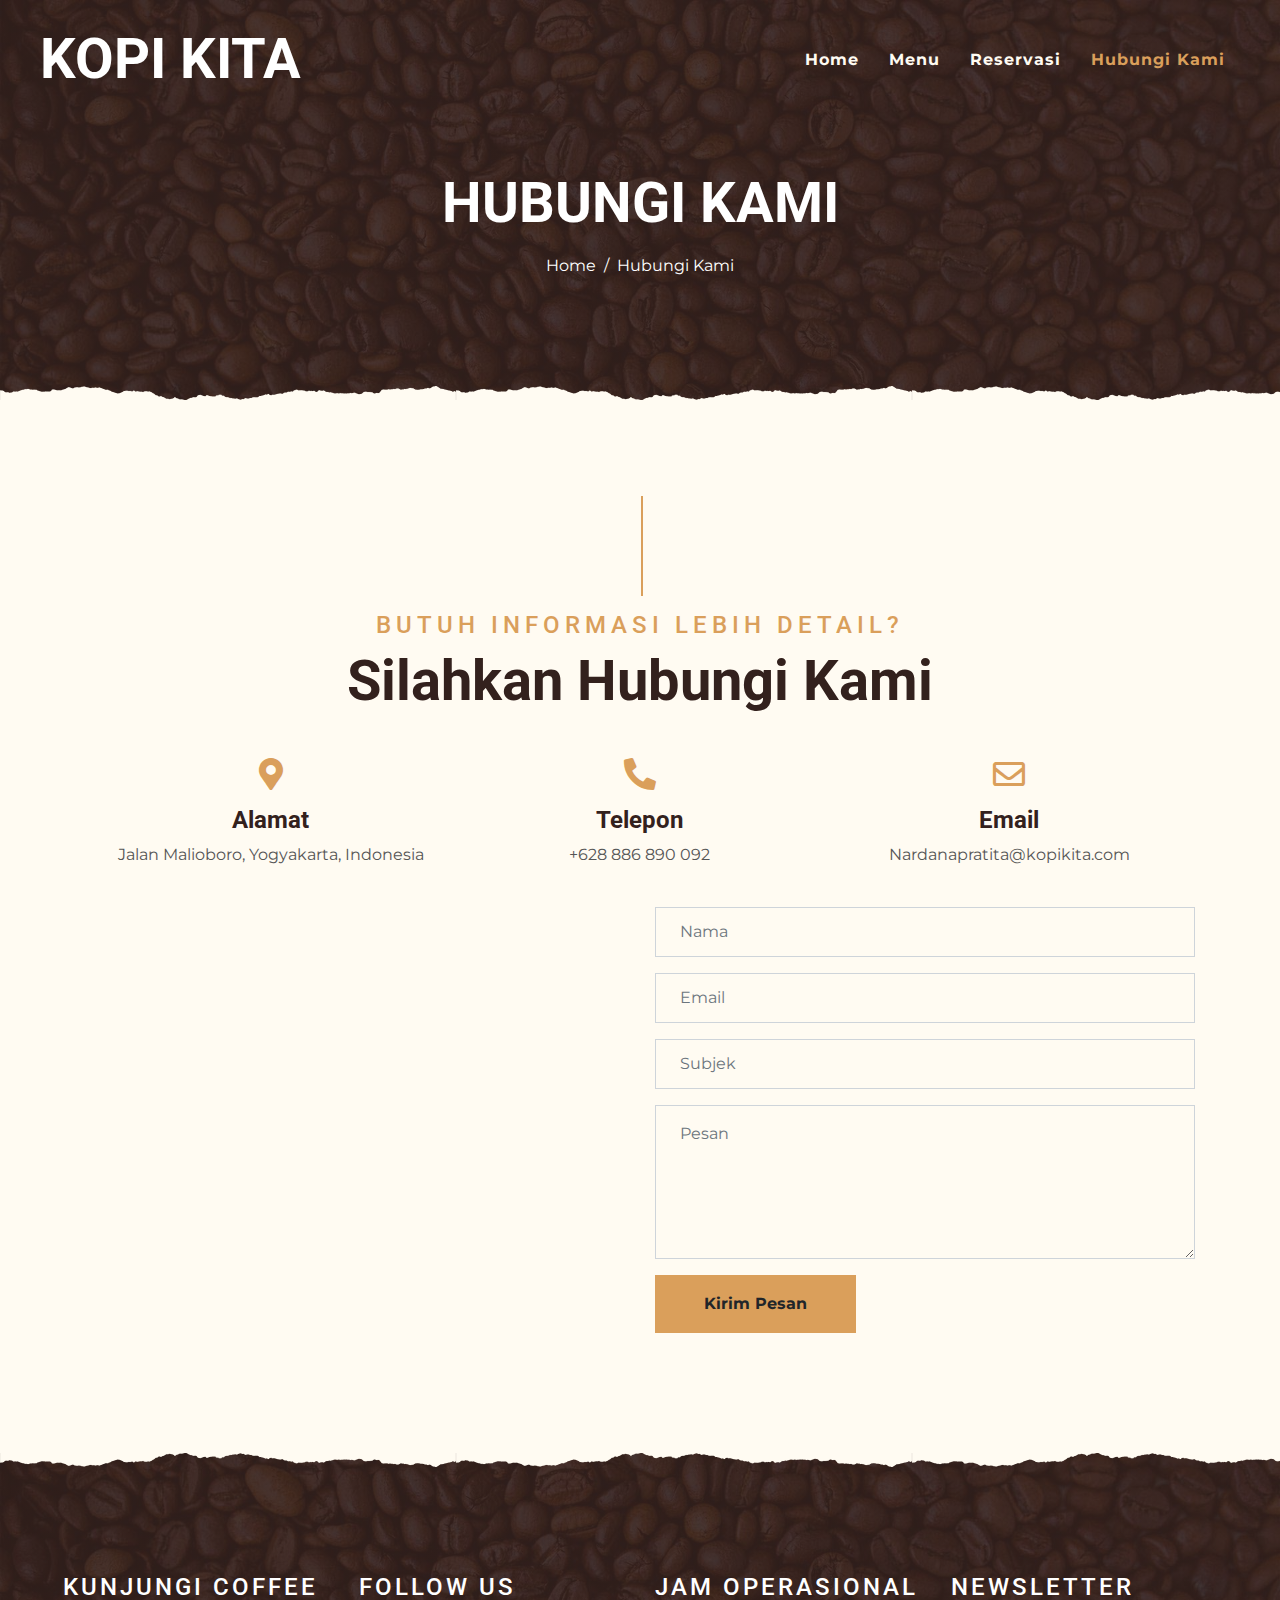
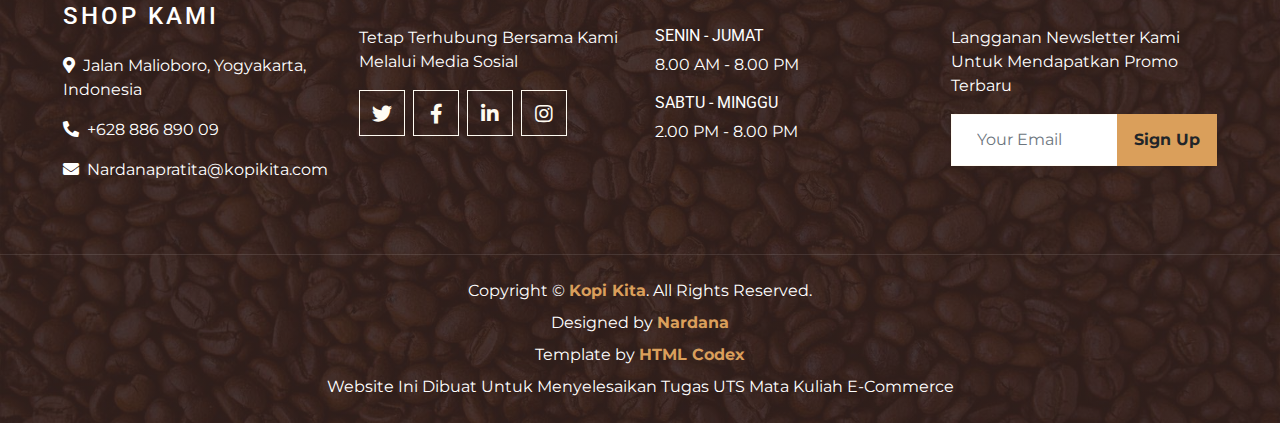
<file: contact.html>
<!DOCTYPE html>
<html lang="en">

<head>
    <meta charset="utf-8">
    <title>Kopi Kita - Kontak</title>
    <meta content="width=device-width, initial-scale=1.0" name="viewport">
    <meta content="Free Website Template" name="keywords">
    <meta content="Free Website Template" name="description">

    <!-- Favicon -->
    <link href="img/favicon.ico" rel="icon">

    <!-- Google Font -->
    <link rel="preconnect" href="https://fonts.gstatic.com">
    <link href="https://fonts.googleapis.com/css2?family=Montserrat:wght@200;400&family=Roboto:wght@400;500;700&display=swap" rel="stylesheet"> 

    <!-- Font Awesome -->
    <link href="https://cdnjs.cloudflare.com/ajax/libs/font-awesome/5.10.0/css/all.min.css" rel="stylesheet">

    <!-- Libraries Stylesheet -->
    <link href="lib/owlcarousel/assets/owl.carousel.min.css" rel="stylesheet">
    <link href="lib/tempusdominus/css/tempusdominus-bootstrap-4.min.css" rel="stylesheet" />

    <!-- Customized Bootstrap Stylesheet -->
    <link href="css/style.min.css" rel="stylesheet">
</head>

<body>
    <!-- Navbar Start -->
   <header class="container-fluid p-0 nav-bar">
    <nav class="navbar navbar-expand-lg bg-none navbar-dark py-3">
        <a href="index.html" class="navbar-brand px-lg-4 m-0">
            <h1 class="m-0 display-4 text-uppercase text-white">kopi kita</h1>
        </a>
        <button type="button" class="navbar-toggler" data-toggle="collapse" data-target="#navbarCollapse">
            <span class="navbar-toggler-icon"></span>
        </button>
        <div class="collapse navbar-collapse justify-content-between" id="navbarCollapse">
            <div class="navbar-nav ml-auto p-4">
                <a href="index.html" class="nav-item nav-link">Home</a>
                <a href="menu.html" class="nav-item nav-link">Menu</a>
                <a href="reservation.html" class="nav-item nav-link">Reservasi</a>
                <a href="contact.html" class="nav-item nav-link active">Hubungi Kami</a>
            </div>
        </div>
    </nav>
</header>
<!-- Navbar End -->


    <!-- Page Header Start -->
    <div class="container-fluid page-header mb-5 position-relative overlay-bottom">
        <div class="d-flex flex-column align-items-center justify-content-center pt-0 pt-lg-5" style="min-height: 400px">
            <h1 class="display-4 mb-3 mt-0 mt-lg-5 text-white text-uppercase">Hubungi Kami</h1>
            <div class="d-inline-flex mb-lg-5">
                <p class="m-0 text-white"><a class="text-white" href="index.html">Home</a></p>
                <p class="m-0 text-white px-2">/</p>
                <p class="m-0 text-white">Hubungi Kami</p>
            </div>
        </div>
    </div>
    <!-- Page Header End -->


    <!-- Contact Start -->
    <div class="container-fluid pt-5">
        <div class="container">
            <div class="section-title">
                <h4 class="text-primary text-uppercase" style="letter-spacing: 5px;">Butuh Informasi Lebih Detail?</h4>
                <h1 class="display-4">Silahkan Hubungi Kami</h1>
            </div>
            <div class="row px-3 pb-2">
                <div class="col-sm-4 text-center mb-3">
                    <i class="fa fa-2x fa-map-marker-alt mb-3 text-primary"></i>
                    <h4 class="font-weight-bold">Alamat</h4>
                    <p>Jalan Malioboro, Yogyakarta, Indonesia</p>
                </div>
                <div class="col-sm-4 text-center mb-3">
                    <i class="fa fa-2x fa-phone-alt mb-3 text-primary"></i>
                    <h4 class="font-weight-bold">Telepon</h4>
                    <p>+628 886 890 092</p>
                </div>
                <div class="col-sm-4 text-center mb-3">
                    <i class="far fa-2x fa-envelope mb-3 text-primary"></i>
                    <h4 class="font-weight-bold">Email</h4>
                    <p>Nardanapratita@kopikita.com</p>
                </div>
            </div>
            <div class="row">
                <div class="col-md-6 pb-5">
                    <iframe style="width: 100%; height: 443px;"
                        src="https://www.google.com/maps/embed?pb=!1m18!1m12!1m3!1d988.240981498753!2d110.36506992921143!3d-7.793644270932019!2m3!1f0!2f0!3f0!3m2!1i1024!2i768!4f13.1!3m3!1m2!1s0x2e7a5827ccf5992d%3A0x2a264a98f9b08ada!2sJl.%20Malioboro%20No.85%2C%20Sosromenduran%2C%20Gedong%20Tengen%2C%20Kota%20Yogyakarta%2C%20Daerah%20Istimewa%20Yogyakarta%2055271!5e0!3m2!1sid!2sid!4v1638273630399!5m2!1sid!2sid"
                        frameborder="0" style="border:0;" allowfullscreen="" aria-hidden="false" tabindex="0"></iframe>
                </div>
                <div class="col-md-6 pb-5">
                    <div class="contact-form">
                        <div id="success"></div>
                        <form name="sentMessage" id="contactForm" novalidate="novalidate">
                            <div class="control-group">
                                <input type="text" class="form-control bg-transparent p-4" id="name" placeholder="Nama"
                                    required="required" data-validation-required-message="Please enter your name" />
                                <p class="help-block text-danger"></p>
                            </div>
                            <div class="control-group">
                                <input type="email" class="form-control bg-transparent p-4" id="email" placeholder="Email"
                                    required="required" data-validation-required-message="Please enter your email" />
                                <p class="help-block text-danger"></p>
                            </div>
                            <div class="control-group">
                                <input type="text" class="form-control bg-transparent p-4" id="subject" placeholder="Subjek"
                                    required="required" data-validation-required-message="Please enter a subject" />
                                <p class="help-block text-danger"></p>
                            </div>
                            <div class="control-group">
                                <textarea class="form-control bg-transparent py-3 px-4" rows="5" id="message" placeholder="Pesan"
                                    required="required"
                                    data-validation-required-message="Please enter your message"></textarea>
                                <p class="help-block text-danger"></p>
                            </div>
                            <div>
                                <button class="btn btn-primary font-weight-bold py-3 px-5" type="submit" id="sendMessageButton">Kirim Pesan</button>
                            </div>
                        </form>
                    </div>
                </div>
            </div>
        </div>
    </div>
    <!-- Contact End -->


    <!-- Footer Start -->
    <div class="container-fluid footer text-white mt-5 pt-5 px-0 position-relative overlay-top">
        <div class="row mx-0 pt-5 px-sm-3 px-lg-5 mt-4">
            <div class="col-lg-3 col-md-6 mb-5">
                <h4 class="text-white text-uppercase mb-4" style="letter-spacing: 3px;">Kunjungi Coffee Shop Kami</h4>
                <p><i class="fa fa-map-marker-alt mr-2"></i>Jalan Malioboro, Yogyakarta, Indonesia</p>
                <p><i class="fa fa-phone-alt mr-2"></i>+628 886 890 09</p>
                <p class="m-0"><i class="fa fa-envelope mr-2"></i>Nardanapratita@kopikita.com</p>
            </div>
            <div class="col-lg-3 col-md-6 mb-5">
                <h4 class="text-white text-uppercase mb-4" style="letter-spacing: 3px;">Follow Us</h4>
                <p>Tetap Terhubung Bersama Kami Melalui Media Sosial</p>
                <div class="d-flex justify-content-start">
                    <a class="btn btn-lg btn-outline-light btn-lg-square mr-2" href="#"><i class="fab fa-twitter"></i></a>
                    <a class="btn btn-lg btn-outline-light btn-lg-square mr-2" href="#"><i class="fab fa-facebook-f"></i></a>
                    <a class="btn btn-lg btn-outline-light btn-lg-square mr-2" href="#"><i class="fab fa-linkedin-in"></i></a>
                    <a class="btn btn-lg btn-outline-light btn-lg-square" href="#"><i class="fab fa-instagram"></i></a>
                </div>
            </div>
            <div class="col-lg-3 col-md-6 mb-5">
                <h4 class="text-white text-uppercase mb-4" style="letter-spacing: 3px;">Jam Operasional</h4>
                <div>
                    <h6 class="text-white text-uppercase">Senin - Jumat</h6>
                    <p>8.00 AM - 8.00 PM</p>
                    <h6 class="text-white text-uppercase">Sabtu - Minggu</h6>
                    <p>2.00 PM - 8.00 PM</p>
                </div>
            </div>
            <div class="col-lg-3 col-md-6 mb-5">
                <h4 class="text-white text-uppercase mb-4" style="letter-spacing: 3px;">Newsletter</h4>
                <p>Langganan Newsletter Kami Untuk Mendapatkan Promo Terbaru</p>
                <div class="w-100">
                    <div class="input-group">
                        <input type="text" class="form-control border-light" style="padding: 25px;" placeholder="Your Email">
                        <div class="input-group-append">
                            <button class="btn btn-primary font-weight-bold px-3">Sign Up</button>
                        </div>
                    </div>
                </div>
            </div>
        </div>
        <div class="container-fluid text-center text-white border-top mt-4 py-4 px-sm-3 px-md-5" style="border-color: rgba(256, 256, 256, .1) !important;">
            <p class="mb-2 text-white">Copyright &copy; <a class="font-weight-bold" href="#">Kopi Kita</a>. All Rights Reserved.</a></p>
            <p class="mb-2 text-white">Designed by <a class="font-weight-bold" href="https://www.instagram.com/otta_1705/">Nardana</a></p>
            <p class="mb-2 text-white">Template by <a class="font-weight-bold" href="https://htmlcodex.com">HTML Codex</a></p>
            <p class="m-0 text-white">Website Ini Dibuat Untuk Menyelesaikan Tugas UTS Mata Kuliah E-Commerce</p>
        </div>
    </div>
    <!-- Footer End -->


    <!-- Back to Top -->
    <a href="#" class="btn btn-lg btn-primary btn-lg-square back-to-top"><i class="fa fa-angle-double-up"></i></a>


    <!-- JavaScript Libraries -->
    <script src="https://code.jquery.com/jquery-3.4.1.min.js"></script>
    <script src="https://stackpath.bootstrapcdn.com/bootstrap/4.4.1/js/bootstrap.bundle.min.js"></script>
    <script src="lib/easing/easing.min.js"></script>
    <script src="lib/waypoints/waypoints.min.js"></script>
    <script src="lib/owlcarousel/owl.carousel.min.js"></script>
    <script src="lib/tempusdominus/js/moment.min.js"></script>
    <script src="lib/tempusdominus/js/moment-timezone.min.js"></script>
    <script src="lib/tempusdominus/js/tempusdominus-bootstrap-4.min.js"></script>

    <!-- Contact Javascript File -->
    <script src="mail/jqBootstrapValidation.min.js"></script>
    <script src="mail/contact.js"></script>

    <!-- Template Javascript -->
    <script src="js/main.js"></script>
</body>

</html>
</file>
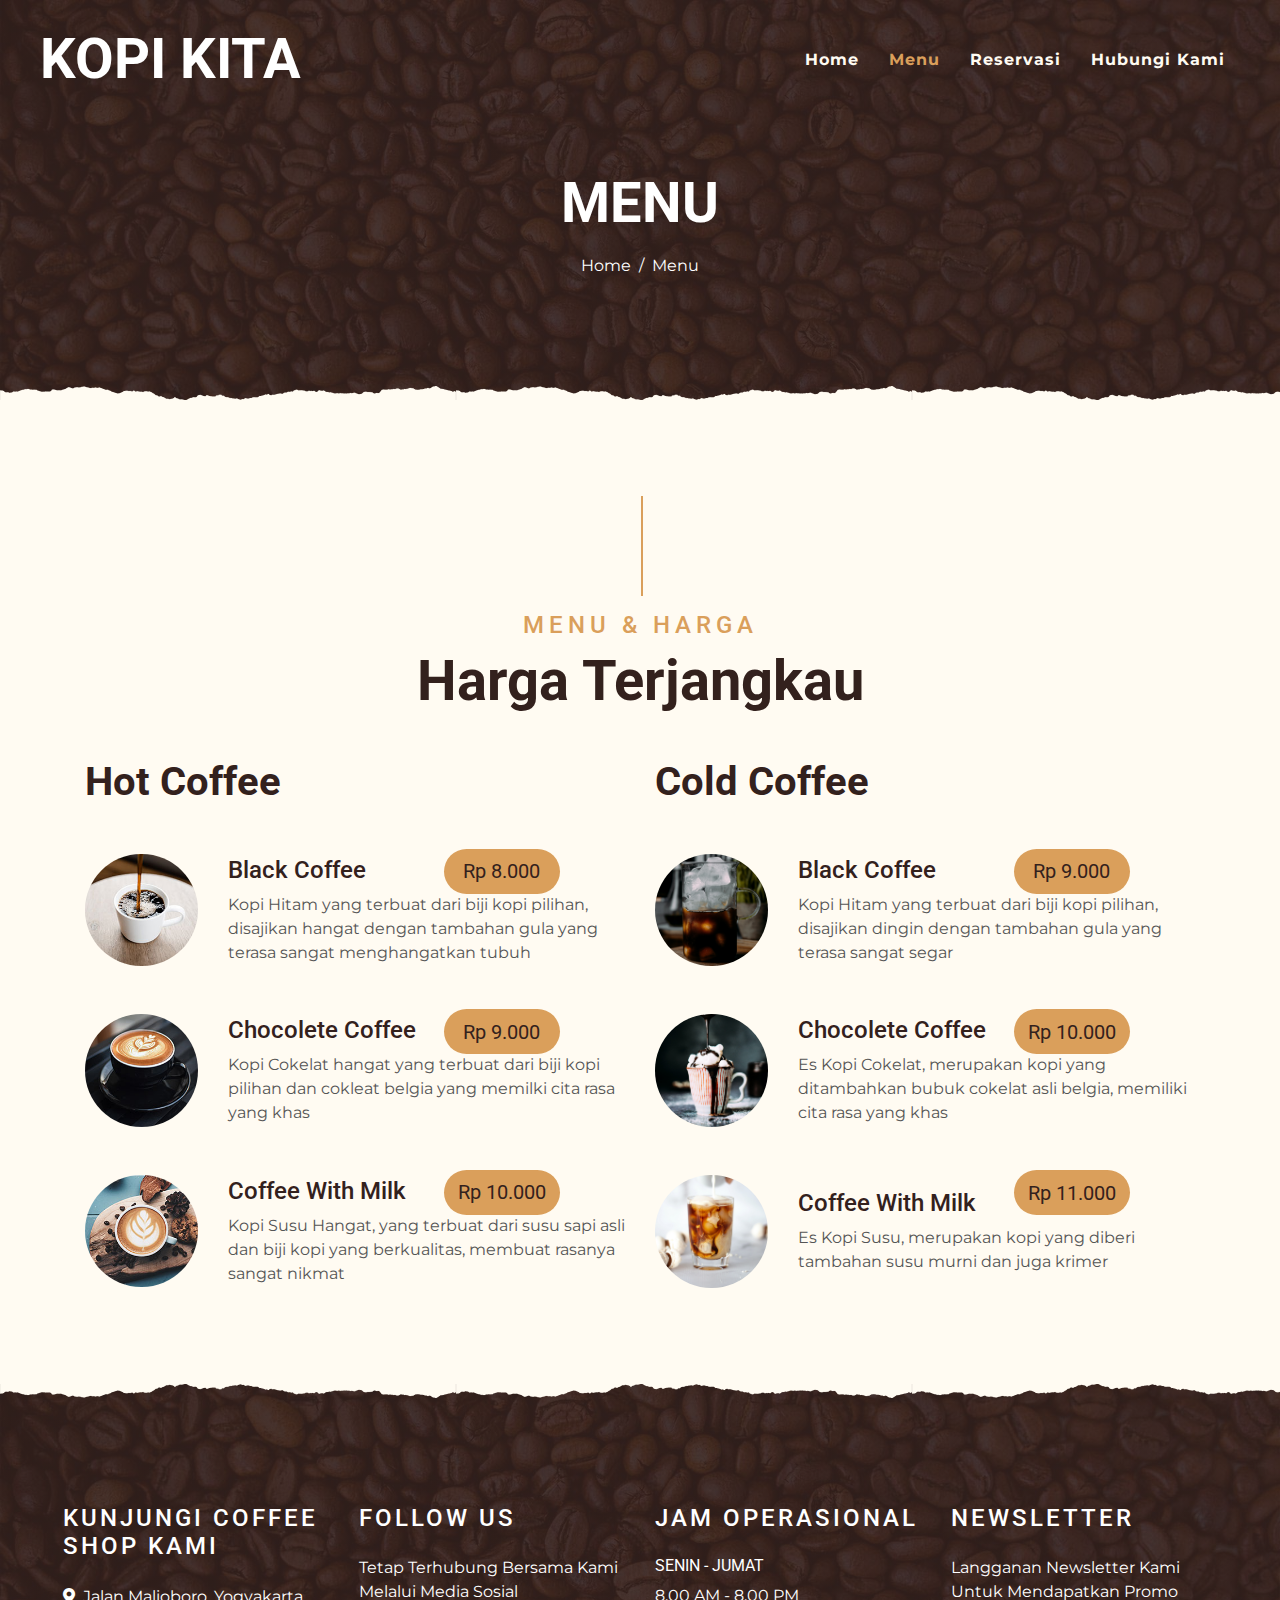
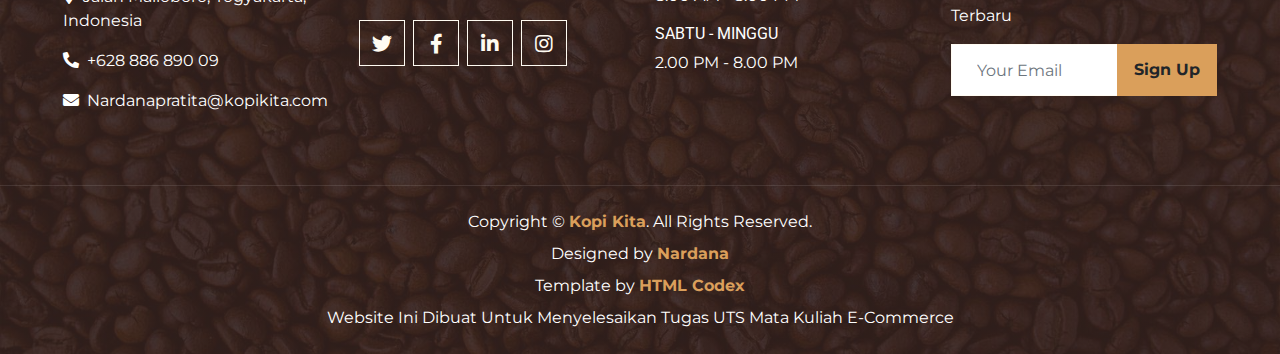
<file: menu.html>
<!DOCTYPE html>
<html lang="en">

<head>
    <meta charset="utf-8">
    <title>Kopi Kita - Menu</title>
    <meta content="width=device-width, initial-scale=1.0" name="viewport">
    <meta content="Free Website Template" name="keywords">
    <meta content="Free Website Template" name="description">

    <!-- Favicon -->
    <link href="img/favicon.ico" rel="icon">

    <!-- Google Font -->
    <link rel="preconnect" href="https://fonts.gstatic.com">
    <link href="https://fonts.googleapis.com/css2?family=Montserrat:wght@200;400&family=Roboto:wght@400;500;700&display=swap" rel="stylesheet"> 

    <!-- Font Awesome -->
    <link href="https://cdnjs.cloudflare.com/ajax/libs/font-awesome/5.10.0/css/all.min.css" rel="stylesheet">

    <!-- Libraries Stylesheet -->
    <link href="lib/owlcarousel/assets/owl.carousel.min.css" rel="stylesheet">
    <link href="lib/tempusdominus/css/tempusdominus-bootstrap-4.min.css" rel="stylesheet" />

    <!-- Customized Bootstrap Stylesheet -->
    <link href="css/style.css" rel="stylesheet">
</head>

<body>
    <!-- Navbar Start -->
    <header class="container-fluid p-0 nav-bar">
        <nav class="navbar navbar-expand-lg bg-none navbar-dark py-3">
            <a href="index.html" class="navbar-brand px-lg-4 m-0">
                <h1 class="m-0 display-4 text-uppercase text-white">kopi kita</h1>
            </a>
            <button type="button" class="navbar-toggler" data-toggle="collapse" data-target="#navbarCollapse">
                <span class="navbar-toggler-icon"></span>
            </button>
            <div class="collapse navbar-collapse justify-content-between" id="navbarCollapse">
                <div class="navbar-nav ml-auto p-4">
                    <a href="index.html" class="nav-item nav-link">Home</a>
                    <a href="menu.html" class="nav-item nav-link active">Menu</a>
                    <a href="reservation.html" class="nav-item nav-link">Reservasi</a>
                    <a href="contact.html" class="nav-item nav-link">Hubungi Kami</a>
                </div>
            </div>
        </nav>
    </header>
    <!-- Navbar End -->


    <!-- Page Header Start -->
    <div class="container-fluid page-header mb-5 position-relative overlay-bottom">
        <div class="d-flex flex-column align-items-center justify-content-center pt-0 pt-lg-5" style="min-height: 400px">
            <h1 class="display-4 mb-3 mt-0 mt-lg-5 text-white text-uppercase">Menu</h1>
            <div class="d-inline-flex mb-lg-5">
                <p class="m-0 text-white"><a class="text-white" href="index.html">Home</a></p>
                <p class="m-0 text-white px-2">/</p>
                <p class="m-0 text-white">Menu</p>
            </div>
        </div>
    </div>
    <!-- Page Header End -->


    <!-- Menu Start -->
    <div class="container-fluid pt-5">
        <div class="container">
            <div class="section-title">
                <h4 class="text-primary text-uppercase" style="letter-spacing: 5px;">Menu & Harga</h4>
                <h1 class="display-4">Harga Terjangkau</h1>
            </div>
            <div class="row">
                <div class="col-lg-6">
                    <h1 class="mb-5">Hot Coffee</h1>
                    <div class="row align-items-center mb-5">
                        <div class="col-4 col-sm-3">
                            <img class="w-100 rounded-circle mb-3 mb-sm-0" src="img/menu-1.jpg" alt="">
                            <h5 class="menu-price">Rp 8.000</h5>
                        </div>
                        <div class="col-8 col-sm-9">
                            <h4>Black Coffee</h4>
                            <p class="m-0">Kopi Hitam yang terbuat dari biji kopi pilihan, disajikan hangat dengan tambahan gula yang terasa sangat menghangatkan tubuh</p>
                        </div>
                    </div>
                    <div class="row align-items-center mb-5">
                        <div class="col-4 col-sm-3">
                            <img class="w-100 rounded-circle mb-3 mb-sm-0" src="img/menu-2.jpg" alt="">
                            <h5 class="menu-price">Rp 9.000</h5>
                        </div>
                        <div class="col-8 col-sm-9">
                            <h4>Chocolete Coffee</h4>
                            <p class="m-0">Kopi Cokelat hangat yang terbuat dari biji kopi pilihan dan cokleat belgia yang memilki cita rasa yang khas</p>
                        </div>
                    </div>
                    <div class="row align-items-center mb-5">
                        <div class="col-4 col-sm-3">
                            <img class="w-100 rounded-circle mb-3 mb-sm-0" src="img/menu-3.jpg" alt="">
                            <h5 class="menu-price">Rp 10.000</h5>
                        </div>
                        <div class="col-8 col-sm-9">
                            <h4>Coffee With Milk</h4>
                            <p class="m-0">Kopi Susu Hangat, yang terbuat dari susu sapi asli dan biji kopi yang berkualitas, membuat rasanya sangat nikmat</p>
                        </div>
                    </div>
                </div>
                <div class="col-lg-6">
                    <h1 class="mb-5">Cold Coffee</h1>
                    <div class="row align-items-center mb-5">
                        <div class="col-4 col-sm-3">
                            <img class="w-100 rounded-circle mb-3 mb-sm-0" src="img/ice-menu-1.jpg" alt="">
                            <h5 class="menu-price">Rp 9.000</h5>
                        </div>
                        <div class="col-8 col-sm-9">
                            <h4>Black Coffee</h4>
                            <p class="m-0">Kopi Hitam yang terbuat dari biji kopi pilihan, disajikan dingin dengan tambahan gula yang terasa sangat segar</p>
                        </div>
                    </div>
                    <div class="row align-items-center mb-5">
                        <div class="col-4 col-sm-3">
                            <img class="w-100 rounded-circle mb-3 mb-sm-0" src="img/ice-menu-2.jpg" alt="">
                            <h5 class="menu-price">Rp 10.000</h5>
                        </div>
                        <div class="col-8 col-sm-9">
                            <h4>Chocolete Coffee</h4>
                            <p class="m-0">Es Kopi Cokelat, merupakan kopi yang ditambahkan bubuk cokelat asli belgia, memiliki cita rasa yang khas</p>
                        </div>
                    </div>
                    <div class="row align-items-center mb-5">
                        <div class="col-4 col-sm-3">
                            <img class="w-100 rounded-circle mb-3 mb-sm-0" src="img/ice-menu-3.jpg" alt="">
                            <h5 class="menu-price">Rp 11.000</h5>
                        </div>
                        <div class="col-8 col-sm-9">
                            <h4>Coffee With Milk</h4>
                            <p class="m-0">Es Kopi Susu, merupakan kopi yang diberi tambahan susu murni dan juga krimer</p>
                        </div>
                    </div>
                </div>
            </div>
        </div>
    </div>
    <!-- Menu End -->


    <!-- Footer Start -->
    <div class="container-fluid footer text-white mt-5 pt-5 px-0 position-relative overlay-top">
        <div class="row mx-0 pt-5 px-sm-3 px-lg-5 mt-4">
            <div class="col-lg-3 col-md-6 mb-5">
                <h4 class="text-white text-uppercase mb-4" style="letter-spacing: 3px;">Kunjungi Coffee Shop Kami</h4>
                <p><i class="fa fa-map-marker-alt mr-2"></i>Jalan Malioboro, Yogyakarta, Indonesia</p>
                <p><i class="fa fa-phone-alt mr-2"></i>+628 886 890 09</p>
                <p class="m-0"><i class="fa fa-envelope mr-2"></i>Nardanapratita@kopikita.com</p>
            </div>
            <div class="col-lg-3 col-md-6 mb-5">
                <h4 class="text-white text-uppercase mb-4" style="letter-spacing: 3px;">Follow Us</h4>
                <p>Tetap Terhubung Bersama Kami Melalui Media Sosial</p>
                <div class="d-flex justify-content-start">
                    <a class="btn btn-lg btn-outline-light btn-lg-square mr-2" href="#"><i class="fab fa-twitter"></i></a>
                    <a class="btn btn-lg btn-outline-light btn-lg-square mr-2" href="#"><i class="fab fa-facebook-f"></i></a>
                    <a class="btn btn-lg btn-outline-light btn-lg-square mr-2" href="#"><i class="fab fa-linkedin-in"></i></a>
                    <a class="btn btn-lg btn-outline-light btn-lg-square" href="#"><i class="fab fa-instagram"></i></a>
                </div>
            </div>
            <div class="col-lg-3 col-md-6 mb-5">
                <h4 class="text-white text-uppercase mb-4" style="letter-spacing: 3px;">Jam Operasional</h4>
                <div>
                    <h6 class="text-white text-uppercase">Senin - Jumat</h6>
                    <p>8.00 AM - 8.00 PM</p>
                    <h6 class="text-white text-uppercase">Sabtu - Minggu</h6>
                    <p>2.00 PM - 8.00 PM</p>
                </div>
            </div>
            <div class="col-lg-3 col-md-6 mb-5">
                <h4 class="text-white text-uppercase mb-4" style="letter-spacing: 3px;">Newsletter</h4>
                <p>Langganan Newsletter Kami Untuk Mendapatkan Promo Terbaru</p>
                <div class="w-100">
                    <div class="input-group">
                        <input type="text" class="form-control border-light" style="padding: 25px;" placeholder="Your Email">
                        <div class="input-group-append">
                            <button class="btn btn-primary font-weight-bold px-3">Sign Up</button>
                        </div>
                    </div>
                </div>
            </div>
        </div>
        <div class="container-fluid text-center text-white border-top mt-4 py-4 px-sm-3 px-md-5" style="border-color: rgba(256, 256, 256, .1) !important;">
            <p class="mb-2 text-white">Copyright &copy; <a class="font-weight-bold" href="#">Kopi Kita</a>. All Rights Reserved.</a></p>
            <p class="mb-2 text-white">Designed by <a class="font-weight-bold" href="https://www.instagram.com/otta_1705/">Nardana</a></p>
            <p class="mb-2 text-white">Template by <a class="font-weight-bold" href="https://htmlcodex.com">HTML Codex</a></p>
            <p class="m-0 text-white">Website Ini Dibuat Untuk Menyelesaikan Tugas UTS Mata Kuliah E-Commerce</p>
        </div>
    </div>
    <!-- Footer End -->


    <!-- Back to Top -->
    <a href="#" class="btn btn-lg btn-primary btn-lg-square back-to-top"><i class="fa fa-angle-double-up"></i></a>


    <!-- JavaScript Libraries -->
    <script src="https://code.jquery.com/jquery-3.4.1.min.js"></script>
    <script src="https://stackpath.bootstrapcdn.com/bootstrap/4.4.1/js/bootstrap.bundle.min.js"></script>
    <script src="lib/easing/easing.min.js"></script>
    <script src="lib/waypoints/waypoints.min.js"></script>
    <script src="lib/owlcarousel/owl.carousel.min.js"></script>
    <script src="lib/tempusdominus/js/moment.min.js"></script>
    <script src="lib/tempusdominus/js/moment-timezone.min.js"></script>
    <script src="lib/tempusdominus/js/tempusdominus-bootstrap-4.min.js"></script>

    <!-- Contact Javascript File -->
    <script src="mail/jqBootstrapValidation.min.js"></script>
    <script src="mail/contact.js"></script>

    <!-- Template Javascript -->
    <script src="js/main.js"></script>
</body>

</html>
</file>
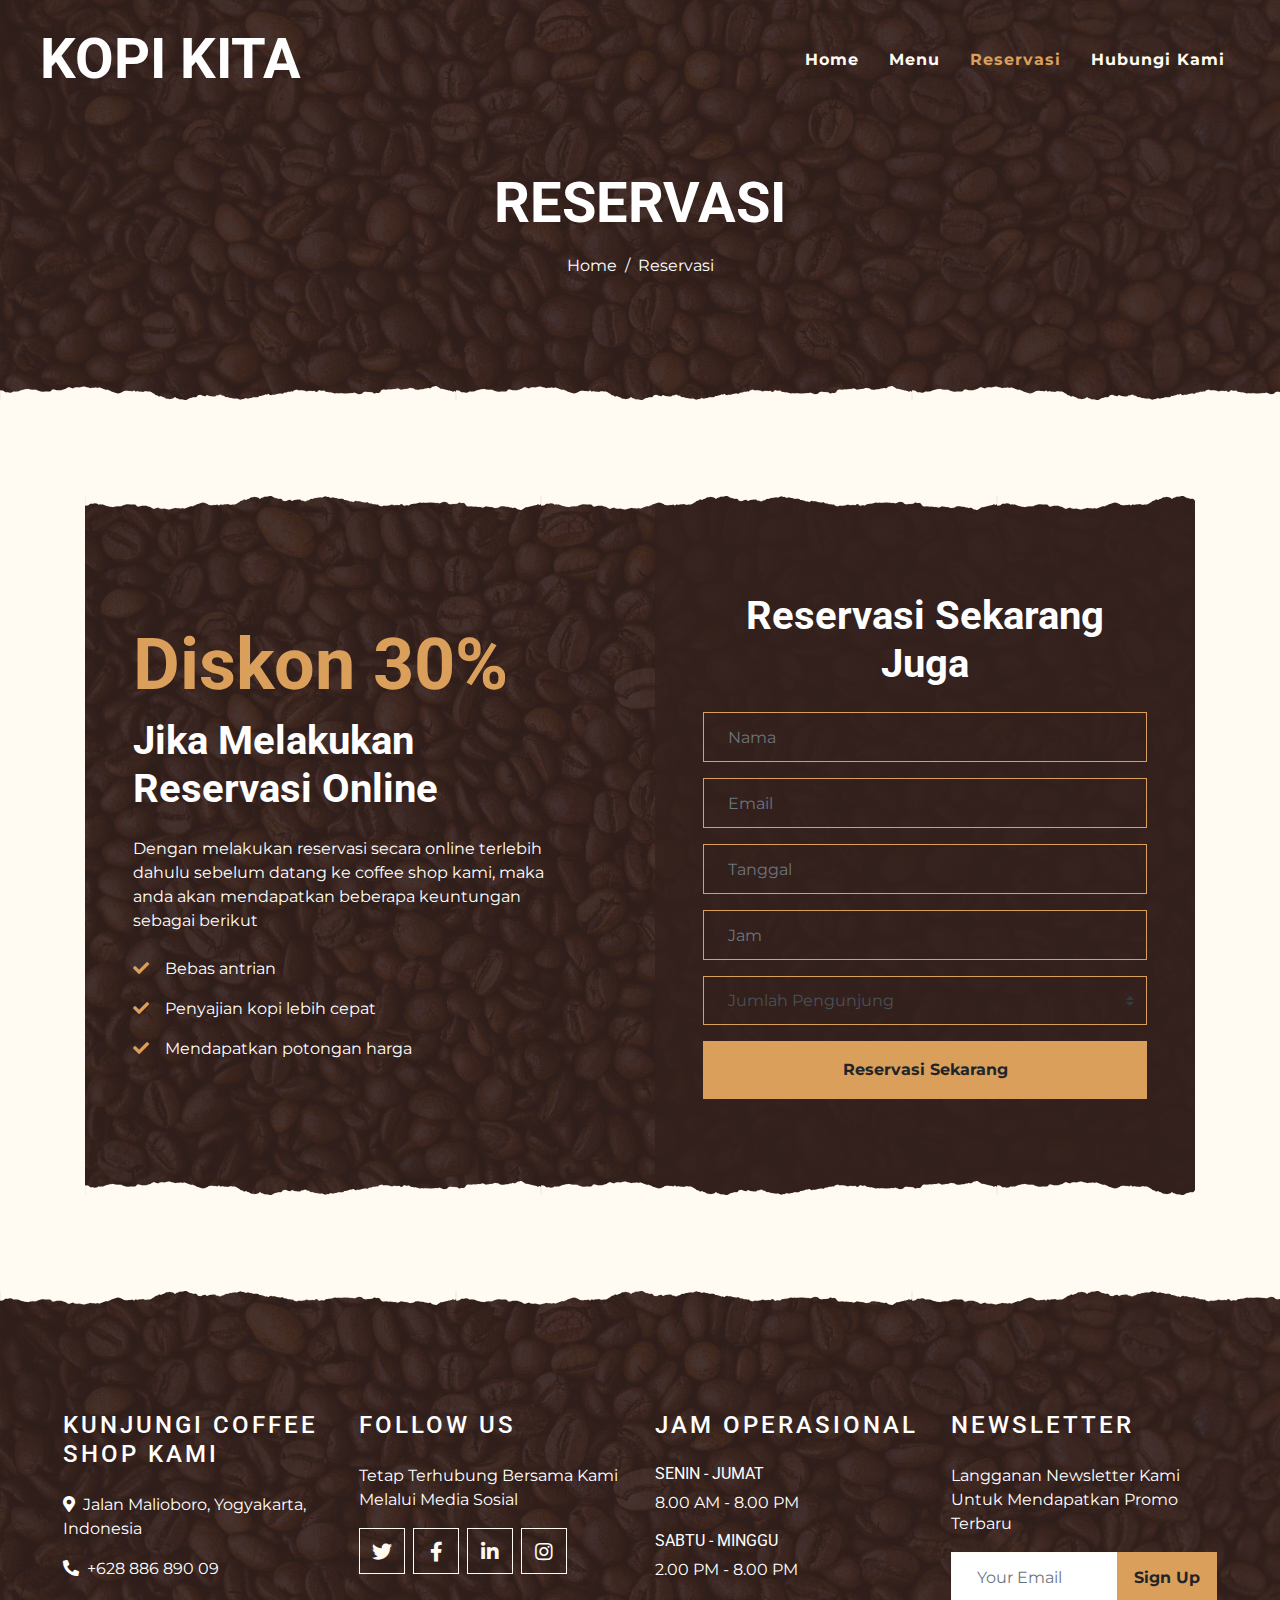
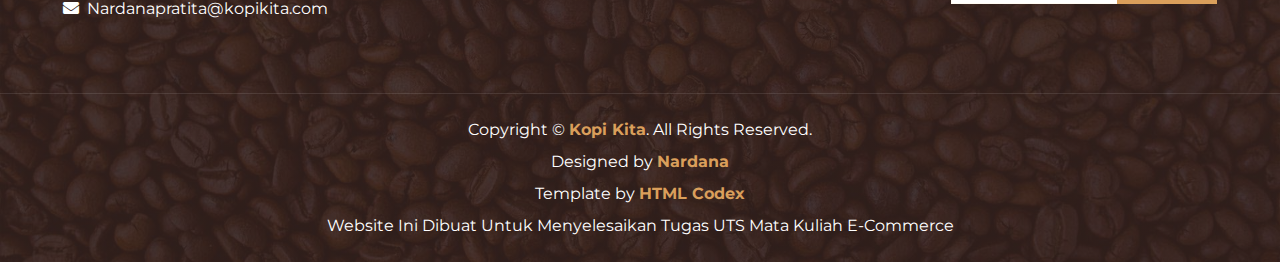
<file: reservation.html>
<!DOCTYPE html>
<html lang="en">

<head>
    <meta charset="utf-8">
    <title>Kopi Kita - Reservasi</title>
    <meta content="width=device-width, initial-scale=1.0" name="viewport">
    <meta content="Free Website Template" name="keywords">
    <meta content="Free Website Template" name="description">

    <!-- Favicon -->
    <link href="img/favicon.ico" rel="icon">

    <!-- Google Font -->
    <link rel="preconnect" href="https://fonts.gstatic.com">
    <link href="https://fonts.googleapis.com/css2?family=Montserrat:wght@200;400&family=Roboto:wght@400;500;700&display=swap" rel="stylesheet"> 

    <!-- Font Awesome -->
    <link href="https://cdnjs.cloudflare.com/ajax/libs/font-awesome/5.10.0/css/all.min.css" rel="stylesheet">

    <!-- Libraries Stylesheet -->
    <link href="lib/owlcarousel/assets/owl.carousel.min.css" rel="stylesheet">
    <link href="lib/tempusdominus/css/tempusdominus-bootstrap-4.min.css" rel="stylesheet" />

    <!-- Customized Bootstrap Stylesheet -->
    <link href="css/style.min.css" rel="stylesheet">
</head>

<body>
   <!-- Navbar Start -->
   <header class="container-fluid p-0 nav-bar">
    <nav class="navbar navbar-expand-lg bg-none navbar-dark py-3">
        <a href="index.html" class="navbar-brand px-lg-4 m-0">
            <h1 class="m-0 display-4 text-uppercase text-white">kopi kita</h1>
        </a>
        <button type="button" class="navbar-toggler" data-toggle="collapse" data-target="#navbarCollapse">
            <span class="navbar-toggler-icon"></span>
        </button>
        <div class="collapse navbar-collapse justify-content-between" id="navbarCollapse">
            <div class="navbar-nav ml-auto p-4">
                <a href="index.html" class="nav-item nav-link">Home</a>
                <a href="menu.html" class="nav-item nav-link">Menu</a>
                <a href="reservation.html" class="nav-item nav-link active">Reservasi</a>
                <a href="contact.html" class="nav-item nav-link">Hubungi Kami</a>
            </div>
        </div>
    </nav>
</header>
<!-- Navbar End -->


    <!-- Page Header Start -->
    <div class="container-fluid page-header mb-5 position-relative overlay-bottom">
        <div class="d-flex flex-column align-items-center justify-content-center pt-0 pt-lg-5" style="min-height: 400px">
            <h1 class="display-4 mb-3 mt-0 mt-lg-5 text-white text-uppercase">Reservasi</h1>
            <div class="d-inline-flex mb-lg-5">
                <p class="m-0 text-white"><a class="text-white" href="index.html">Home</a></p>
                <p class="m-0 text-white px-2">/</p>
                <p class="m-0 text-white">Reservasi</p>
            </div>
        </div>
    </div>
    <!-- Page Header End -->


    <!-- Reservation Start -->
    <div class="container-fluid py-5">
        <div class="container">
            <div class="reservation position-relative overlay-top overlay-bottom">
                <div class="row align-items-center">
                    <div class="col-lg-6 my-5 my-lg-0">
                        <div class="p-5">
                            <div class="mb-4">
                                <h1 class="display-3 text-primary">Diskon 30%</h1>
                                <h1 class="text-white">Jika Melakukan Reservasi Online</h1>
                            </div>
                            <p class="text-white">Dengan melakukan reservasi secara online terlebih dahulu sebelum datang ke coffee shop kami, maka anda akan mendapatkan beberapa keuntungan sebagai berikut</p>
                            <ul class="list-inline text-white m-0">
                                <li class="py-2"><i class="fa fa-check text-primary mr-3"></i>Bebas antrian</li>
                                <li class="py-2"><i class="fa fa-check text-primary mr-3"></i>Penyajian kopi lebih cepat</li>
                                <li class="py-2"><i class="fa fa-check text-primary mr-3"></i>Mendapatkan potongan harga</li>
                            </ul>
                        </div>
                    </div>
                    <div class="col-lg-6">
                        <div class="text-center p-5" style="background: rgba(51, 33, 29, .8);">
                            <h1 class="text-white mb-4 mt-5">Reservasi Sekarang Juga</h1>
                            <form class="mb-5">
                                <div class="form-group">
                                    <input type="text" class="form-control bg-transparent border-primary p-4" placeholder="Nama"
                                        required="required" />
                                </div>
                                <div class="form-group">
                                    <input type="email" class="form-control bg-transparent border-primary p-4" placeholder="Email"
                                        required="required" />
                                </div>
                                <div class="form-group">
                                    <div class="date" id="date" data-target-input="nearest">
                                        <input type="text" class="form-control bg-transparent border-primary p-4 datetimepicker-input" placeholder="Tanggal" data-target="#date" data-toggle="datetimepicker"/>
                                    </div>
                                </div>
                                <div class="form-group">
                                    <div class="time" id="time" data-target-input="nearest">
                                        <input type="text" class="form-control bg-transparent border-primary p-4 datetimepicker-input" placeholder="Jam" data-target="#time" data-toggle="datetimepicker"/>
                                    </div>
                                </div>
                                <div class="form-group">
                                    <select class="custom-select bg-transparent border-primary px-4" style="height: 49px;">
                                        <option selected>Jumlah Pengunjung</option>
                                        <option value="1">1 Orang</option>
                                        <option value="2">2 Orang</option>
                                        <option value="3">3 Orang</option>
                                        <option value="3">4 Orang</option>
                                    </select>
                                </div>
                                
                                <div>
                                    <button class="btn btn-primary btn-block font-weight-bold py-3" type="submit">Reservasi Sekarang</button>
                                </div>
                            </form>
                        </div>
                    </div>
                </div>
            </div>
        </div>
    </div>
    <!-- Reservation End -->


    <!-- Footer Start -->
    <div class="container-fluid footer text-white mt-5 pt-5 px-0 position-relative overlay-top">
        <div class="row mx-0 pt-5 px-sm-3 px-lg-5 mt-4">
            <div class="col-lg-3 col-md-6 mb-5">
                <h4 class="text-white text-uppercase mb-4" style="letter-spacing: 3px;">Kunjungi Coffee Shop Kami</h4>
                <p><i class="fa fa-map-marker-alt mr-2"></i>Jalan Malioboro, Yogyakarta, Indonesia</p>
                <p><i class="fa fa-phone-alt mr-2"></i>+628 886 890 09</p>
                <p class="m-0"><i class="fa fa-envelope mr-2"></i>Nardanapratita@kopikita.com</p>
            </div>
            <div class="col-lg-3 col-md-6 mb-5">
                <h4 class="text-white text-uppercase mb-4" style="letter-spacing: 3px;">Follow Us</h4>
                <p>Tetap Terhubung Bersama Kami Melalui Media Sosial</p>
                <div class="d-flex justify-content-start">
                    <a class="btn btn-lg btn-outline-light btn-lg-square mr-2" href="#"><i class="fab fa-twitter"></i></a>
                    <a class="btn btn-lg btn-outline-light btn-lg-square mr-2" href="#"><i class="fab fa-facebook-f"></i></a>
                    <a class="btn btn-lg btn-outline-light btn-lg-square mr-2" href="#"><i class="fab fa-linkedin-in"></i></a>
                    <a class="btn btn-lg btn-outline-light btn-lg-square" href="#"><i class="fab fa-instagram"></i></a>
                </div>
            </div>
            <div class="col-lg-3 col-md-6 mb-5">
                <h4 class="text-white text-uppercase mb-4" style="letter-spacing: 3px;">Jam Operasional</h4>
                <div>
                    <h6 class="text-white text-uppercase">Senin - Jumat</h6>
                    <p>8.00 AM - 8.00 PM</p>
                    <h6 class="text-white text-uppercase">Sabtu - Minggu</h6>
                    <p>2.00 PM - 8.00 PM</p>
                </div>
            </div>
            <div class="col-lg-3 col-md-6 mb-5">
                <h4 class="text-white text-uppercase mb-4" style="letter-spacing: 3px;">Newsletter</h4>
                <p>Langganan Newsletter Kami Untuk Mendapatkan Promo Terbaru</p>
                <div class="w-100">
                    <div class="input-group">
                        <input type="text" class="form-control border-light" style="padding: 25px;" placeholder="Your Email">
                        <div class="input-group-append">
                            <button class="btn btn-primary font-weight-bold px-3">Sign Up</button>
                        </div>
                    </div>
                </div>
            </div>
        </div>
        <div class="container-fluid text-center text-white border-top mt-4 py-4 px-sm-3 px-md-5" style="border-color: rgba(256, 256, 256, .1) !important;">
            <p class="mb-2 text-white">Copyright &copy; <a class="font-weight-bold" href="#">Kopi Kita</a>. All Rights Reserved.</a></p>
            <p class="mb-2 text-white">Designed by <a class="font-weight-bold" href="https://www.instagram.com/otta_1705/">Nardana</a></p>
            <p class="mb-2 text-white">Template by <a class="font-weight-bold" href="https://htmlcodex.com">HTML Codex</a></p>
            <p class="m-0 text-white">Website Ini Dibuat Untuk Menyelesaikan Tugas UTS Mata Kuliah E-Commerce</p>
        </div>
    </div>
    <!-- Footer End -->


    <!-- Back to Top -->
    <a href="#" class="btn btn-lg btn-primary btn-lg-square back-to-top"><i class="fa fa-angle-double-up"></i></a>


    <!-- JavaScript Libraries -->
    <script src="https://code.jquery.com/jquery-3.4.1.min.js"></script>
    <script src="https://stackpath.bootstrapcdn.com/bootstrap/4.4.1/js/bootstrap.bundle.min.js"></script>
    <script src="lib/easing/easing.min.js"></script>
    <script src="lib/waypoints/waypoints.min.js"></script>
    <script src="lib/owlcarousel/owl.carousel.min.js"></script>
    <script src="lib/tempusdominus/js/moment.min.js"></script>
    <script src="lib/tempusdominus/js/moment-timezone.min.js"></script>
    <script src="lib/tempusdominus/js/tempusdominus-bootstrap-4.min.js"></script>

    <!-- Contact Javascript File -->
    <script src="mail/jqBootstrapValidation.min.js"></script>
    <script src="mail/contact.js"></script>

    <!-- Template Javascript -->
    <script src="js/main.js"></script>
</body>

</html>
</file>
<file: css/style.css>
/******* Bootstrap Theming ********/
/*!
 * Bootstrap v4.5.3 (https://getbootstrap.com/)
 * Copyright 2011-2020 The Bootstrap Authors
 * Copyright 2011-2020 Twitter, Inc.
 * Licensed under MIT (https://github.com/twbs/bootstrap/blob/main/LICENSE)
 */
:root {
  --blue: #007bff;
  --indigo: #6610f2;
  --purple: #6f42c1;
  --pink: #e83e8c;
  --red: #dc3545;
  --orange: #fd7e14;
  --yellow: #ffc107;
  --green: #28a745;
  --teal: #20c997;
  --cyan: #17a2b8;
  --white: #fff;
  --gray: #6c757d;
  --gray-dark: #343a40;
  --primary: #DA9F5B;
  --secondary: #33211D;
  --success: #28a745;
  --info: #17a2b8;
  --warning: #ffc107;
  --danger: #dc3545;
  --light: #FFFBF2;
  --dark: #111111;
  --breakpoint-xs: 0;
  --breakpoint-sm: 576px;
  --breakpoint-md: 768px;
  --breakpoint-lg: 992px;
  --breakpoint-xl: 1200px;
  --font-family-sans-serif: "Montserrat", sans-serif;
  --font-family-monospace: SFMono-Regular, Menlo, Monaco, Consolas, "Liberation Mono", "Courier New", monospace;
}

*,
*::before,
*::after {
  box-sizing: border-box;
}

html {
  font-family: sans-serif;
  line-height: 1.15;
  -webkit-text-size-adjust: 100%;
  -webkit-tap-highlight-color: rgba(0, 0, 0, 0);
}

article, aside, figcaption, figure, footer, header, hgroup, main, nav, section {
  display: block;
}

body {
  margin: 0;
  font-family: "Montserrat", sans-serif;
  font-size: 1rem;
  font-weight: 400;
  line-height: 1.5;
  color: #555555;
  text-align: left;
  background-color: #FFFBF2;
}

[tabindex="-1"]:focus:not(:focus-visible) {
  outline: 0 !important;
}

hr {
  box-sizing: content-box;
  height: 0;
  overflow: visible;
}

h1, h2, h3, h4, h5, h6 {
  margin-top: 0;
  margin-bottom: 0.5rem;
}

p {
  margin-top: 0;
  margin-bottom: 1rem;
}

abbr[title],
abbr[data-original-title] {
  text-decoration: underline;
  text-decoration: underline dotted;
  cursor: help;
  border-bottom: 0;
  text-decoration-skip-ink: none;
}

address {
  margin-bottom: 1rem;
  font-style: normal;
  line-height: inherit;
}

ol,
ul,
dl {
  margin-top: 0;
  margin-bottom: 1rem;
}

ol ol,
ul ul,
ol ul,
ul ol {
  margin-bottom: 0;
}

dt {
  font-weight: 700;
}

dd {
  margin-bottom: .5rem;
  margin-left: 0;
}

blockquote {
  margin: 0 0 1rem;
}

b,
strong {
  font-weight: bolder;
}

small {
  font-size: 80%;
}

sub,
sup {
  position: relative;
  font-size: 75%;
  line-height: 0;
  vertical-align: baseline;
}

sub {
  bottom: -.25em;
}

sup {
  top: -.5em;
}

a {
  color: #DA9F5B;
  text-decoration: none;
  background-color: transparent;
}

a:hover {
  color: #be792b;
  text-decoration: underline;
}

a:not([href]):not([class]) {
  color: inherit;
  text-decoration: none;
}

a:not([href]):not([class]):hover {
  color: inherit;
  text-decoration: none;
}

pre,
code,
kbd,
samp {
  font-family: SFMono-Regular, Menlo, Monaco, Consolas, "Liberation Mono", "Courier New", monospace;
  font-size: 1em;
}

pre {
  margin-top: 0;
  margin-bottom: 1rem;
  overflow: auto;
  -ms-overflow-style: scrollbar;
}

figure {
  margin: 0 0 1rem;
}

img {
  vertical-align: middle;
  border-style: none;
}

svg {
  overflow: hidden;
  vertical-align: middle;
}

table {
  border-collapse: collapse;
}

caption {
  padding-top: 0.75rem;
  padding-bottom: 0.75rem;
  color: #6c757d;
  text-align: left;
  caption-side: bottom;
}

th {
  text-align: inherit;
  text-align: -webkit-match-parent;
}

label {
  display: inline-block;
  margin-bottom: 0.5rem;
}

button {
  border-radius: 0;
}

button:focus {
  outline: 1px dotted;
  outline: 5px auto -webkit-focus-ring-color;
}

input,
button,
select,
optgroup,
textarea {
  margin: 0;
  font-family: inherit;
  font-size: inherit;
  line-height: inherit;
}

button,
input {
  overflow: visible;
}

button,
select {
  text-transform: none;
}

[role="button"] {
  cursor: pointer;
}

select {
  word-wrap: normal;
}

button,
[type="button"],
[type="reset"],
[type="submit"] {
  -webkit-appearance: button;
}

button:not(:disabled),
[type="button"]:not(:disabled),
[type="reset"]:not(:disabled),
[type="submit"]:not(:disabled) {
  cursor: pointer;
}

button::-moz-focus-inner,
[type="button"]::-moz-focus-inner,
[type="reset"]::-moz-focus-inner,
[type="submit"]::-moz-focus-inner {
  padding: 0;
  border-style: none;
}

input[type="radio"],
input[type="checkbox"] {
  box-sizing: border-box;
  padding: 0;
}

textarea {
  overflow: auto;
  resize: vertical;
}

fieldset {
  min-width: 0;
  padding: 0;
  margin: 0;
  border: 0;
}

legend {
  display: block;
  width: 100%;
  max-width: 100%;
  padding: 0;
  margin-bottom: .5rem;
  font-size: 1.5rem;
  line-height: inherit;
  color: inherit;
  white-space: normal;
}

@media (max-width: 1200px) {
  legend {
    font-size: calc(1.275rem + 0.3vw) ;
  }
}

progress {
  vertical-align: baseline;
}

[type="number"]::-webkit-inner-spin-button,
[type="number"]::-webkit-outer-spin-button {
  height: auto;
}

[type="search"] {
  outline-offset: -2px;
  -webkit-appearance: none;
}

[type="search"]::-webkit-search-decoration {
  -webkit-appearance: none;
}

::-webkit-file-upload-button {
  font: inherit;
  -webkit-appearance: button;
}

output {
  display: inline-block;
}

summary {
  display: list-item;
  cursor: pointer;
}

template {
  display: none;
}

[hidden] {
  display: none !important;
}

h1, h2, h3, h4, h5, h6,
.h1, .h2, .h3, .h4, .h5, .h6 {
  margin-bottom: 0.5rem;
  font-family: "Roboto", sans-serif;
  font-weight: 500;
  line-height: 1.2;
  color: #33211D;
}

h1, .h1 {
  font-size: 2.5rem;
}

@media (max-width: 1200px) {
  h1, .h1 {
    font-size: calc(1.375rem + 1.5vw) ;
  }
}

h2, .h2 {
  font-size: 2rem;
}

@media (max-width: 1200px) {
  h2, .h2 {
    font-size: calc(1.325rem + 0.9vw) ;
  }
}

h3, .h3 {
  font-size: 1.75rem;
}

@media (max-width: 1200px) {
  h3, .h3 {
    font-size: calc(1.3rem + 0.6vw) ;
  }
}

h4, .h4 {
  font-size: 1.5rem;
}

@media (max-width: 1200px) {
  h4, .h4 {
    font-size: calc(1.275rem + 0.3vw) ;
  }
}

h5, .h5 {
  font-size: 1.25rem;
}

h6, .h6 {
  font-size: 1rem;
}

.lead {
  font-size: 1.25rem;
  font-weight: 300;
}

.display-1 {
  font-size: 8rem;
  font-weight: 300;
  line-height: 1.2;
}

@media (max-width: 1200px) {
  .display-1 {
    font-size: calc(1.925rem + 8.1vw) ;
  }
}

.display-2 {
  font-size: 5.5rem;
  font-weight: 300;
  line-height: 1.2;
}

@media (max-width: 1200px) {
  .display-2 {
    font-size: calc(1.675rem + 5.1vw) ;
  }
}

.display-3 {
  font-size: 4.5rem;
  font-weight: 300;
  line-height: 1.2;
}

@media (max-width: 1200px) {
  .display-3 {
    font-size: calc(1.575rem + 3.9vw) ;
  }
}

.display-4 {
  font-size: 3.5rem;
  font-weight: 300;
  line-height: 1.2;
}

@media (max-width: 1200px) {
  .display-4 {
    font-size: calc(1.475rem + 2.7vw) ;
  }
}

hr {
  margin-top: 1rem;
  margin-bottom: 1rem;
  border: 0;
  border-top: 1px solid rgba(0, 0, 0, 0.1);
}

small,
.small {
  font-size: 80%;
  font-weight: 400;
}

mark,
.mark {
  padding: 0.2em;
  background-color: #fcf8e3;
}

.list-unstyled {
  padding-left: 0;
  list-style: none;
}

.list-inline {
  padding-left: 0;
  list-style: none;
}

.list-inline-item {
  display: inline-block;
}

.list-inline-item:not(:last-child) {
  margin-right: 0.5rem;
}

.initialism {
  font-size: 90%;
  text-transform: uppercase;
}

.blockquote {
  margin-bottom: 1rem;
  font-size: 1.25rem;
}

.blockquote-footer {
  display: block;
  font-size: 80%;
  color: #6c757d;
}

.blockquote-footer::before {
  content: "\2014\00A0";
}

.img-fluid {
  max-width: 100%;
  height: auto;
}

.img-thumbnail {
  padding: 0.25rem;
  background-color: #FFFBF2;
  border: 1px solid #dee2e6;
  max-width: 100%;
  height: auto;
}

.figure {
  display: inline-block;
}

.figure-img {
  margin-bottom: 0.5rem;
  line-height: 1;
}

.figure-caption {
  font-size: 90%;
  color: #6c757d;
}

code {
  font-size: 87.5%;
  color: #e83e8c;
  word-wrap: break-word;
}

a > code {
  color: inherit;
}

kbd {
  padding: 0.2rem 0.4rem;
  font-size: 87.5%;
  color: #fff;
  background-color: #212529;
}

kbd kbd {
  padding: 0;
  font-size: 100%;
  font-weight: 700;
}

pre {
  display: block;
  font-size: 87.5%;
  color: #212529;
}

pre code {
  font-size: inherit;
  color: inherit;
  word-break: normal;
}

.pre-scrollable {
  max-height: 340px;
  overflow-y: scroll;
}

.container,
.container-fluid,
.container-sm,
.container-md,
.container-lg,
.container-xl {
  width: 100%;
  padding-right: 15px;
  padding-left: 15px;
  margin-right: auto;
  margin-left: auto;
}

@media (min-width: 576px) {
  .container, .container-sm {
    max-width: 540px;
  }
}

@media (min-width: 768px) {
  .container, .container-sm, .container-md {
    max-width: 720px;
  }
}

@media (min-width: 992px) {
  .container, .container-sm, .container-md, .container-lg {
    max-width: 960px;
  }
}

@media (min-width: 1200px) {
  .container, .container-sm, .container-md, .container-lg, .container-xl {
    max-width: 1140px;
  }
}

.row {
  display: flex;
  flex-wrap: wrap;
  margin-right: -15px;
  margin-left: -15px;
}

.no-gutters {
  margin-right: 0;
  margin-left: 0;
}

.no-gutters > .col,
.no-gutters > [class*="col-"] {
  padding-right: 0;
  padding-left: 0;
}

.col-1, .col-2, .col-3, .col-4, .col-5, .col-6, .col-7, .col-8, .col-9, .col-10, .col-11, .col-12, .col,
.col-auto, .col-sm-1, .col-sm-2, .col-sm-3, .col-sm-4, .col-sm-5, .col-sm-6, .col-sm-7, .col-sm-8, .col-sm-9, .col-sm-10, .col-sm-11, .col-sm-12, .col-sm,
.col-sm-auto, .col-md-1, .col-md-2, .col-md-3, .col-md-4, .col-md-5, .col-md-6, .col-md-7, .col-md-8, .col-md-9, .col-md-10, .col-md-11, .col-md-12, .col-md,
.col-md-auto, .col-lg-1, .col-lg-2, .col-lg-3, .col-lg-4, .col-lg-5, .col-lg-6, .col-lg-7, .col-lg-8, .col-lg-9, .col-lg-10, .col-lg-11, .col-lg-12, .col-lg,
.col-lg-auto, .col-xl-1, .col-xl-2, .col-xl-3, .col-xl-4, .col-xl-5, .col-xl-6, .col-xl-7, .col-xl-8, .col-xl-9, .col-xl-10, .col-xl-11, .col-xl-12, .col-xl,
.col-xl-auto {
  position: relative;
  width: 100%;
  padding-right: 15px;
  padding-left: 15px;
}

.col {
  flex-basis: 0;
  flex-grow: 1;
  max-width: 100%;
}

.row-cols-1 > * {
  flex: 0 0 100%;
  max-width: 100%;
}

.row-cols-2 > * {
  flex: 0 0 50%;
  max-width: 50%;
}

.row-cols-3 > * {
  flex: 0 0 33.33333%;
  max-width: 33.33333%;
}

.row-cols-4 > * {
  flex: 0 0 25%;
  max-width: 25%;
}

.row-cols-5 > * {
  flex: 0 0 20%;
  max-width: 20%;
}

.row-cols-6 > * {
  flex: 0 0 16.66667%;
  max-width: 16.66667%;
}

.col-auto {
  flex: 0 0 auto;
  width: auto;
  max-width: 100%;
}

.col-1 {
  flex: 0 0 8.33333%;
  max-width: 8.33333%;
}

.col-2 {
  flex: 0 0 16.66667%;
  max-width: 16.66667%;
}

.col-3 {
  flex: 0 0 25%;
  max-width: 25%;
}

.col-4 {
  flex: 0 0 33.33333%;
  max-width: 33.33333%;
}

.col-5 {
  flex: 0 0 41.66667%;
  max-width: 41.66667%;
}

.col-6 {
  flex: 0 0 50%;
  max-width: 50%;
}

.col-7 {
  flex: 0 0 58.33333%;
  max-width: 58.33333%;
}

.col-8 {
  flex: 0 0 66.66667%;
  max-width: 66.66667%;
}

.col-9 {
  flex: 0 0 75%;
  max-width: 75%;
}

.col-10 {
  flex: 0 0 83.33333%;
  max-width: 83.33333%;
}

.col-11 {
  flex: 0 0 91.66667%;
  max-width: 91.66667%;
}

.col-12 {
  flex: 0 0 100%;
  max-width: 100%;
}

.order-first {
  order: -1;
}

.order-last {
  order: 13;
}

.order-0 {
  order: 0;
}

.order-1 {
  order: 1;
}

.order-2 {
  order: 2;
}

.order-3 {
  order: 3;
}

.order-4 {
  order: 4;
}

.order-5 {
  order: 5;
}

.order-6 {
  order: 6;
}

.order-7 {
  order: 7;
}

.order-8 {
  order: 8;
}

.order-9 {
  order: 9;
}

.order-10 {
  order: 10;
}

.order-11 {
  order: 11;
}

.order-12 {
  order: 12;
}

.offset-1 {
  margin-left: 8.33333%;
}

.offset-2 {
  margin-left: 16.66667%;
}

.offset-3 {
  margin-left: 25%;
}

.offset-4 {
  margin-left: 33.33333%;
}

.offset-5 {
  margin-left: 41.66667%;
}

.offset-6 {
  margin-left: 50%;
}

.offset-7 {
  margin-left: 58.33333%;
}

.offset-8 {
  margin-left: 66.66667%;
}

.offset-9 {
  margin-left: 75%;
}

.offset-10 {
  margin-left: 83.33333%;
}

.offset-11 {
  margin-left: 91.66667%;
}

@media (min-width: 576px) {
  .col-sm {
    flex-basis: 0;
    flex-grow: 1;
    max-width: 100%;
  }
  .row-cols-sm-1 > * {
    flex: 0 0 100%;
    max-width: 100%;
  }
  .row-cols-sm-2 > * {
    flex: 0 0 50%;
    max-width: 50%;
  }
  .row-cols-sm-3 > * {
    flex: 0 0 33.33333%;
    max-width: 33.33333%;
  }
  .row-cols-sm-4 > * {
    flex: 0 0 25%;
    max-width: 25%;
  }
  .row-cols-sm-5 > * {
    flex: 0 0 20%;
    max-width: 20%;
  }
  .row-cols-sm-6 > * {
    flex: 0 0 16.66667%;
    max-width: 16.66667%;
  }
  .col-sm-auto {
    flex: 0 0 auto;
    width: auto;
    max-width: 100%;
  }
  .col-sm-1 {
    flex: 0 0 8.33333%;
    max-width: 8.33333%;
  }
  .col-sm-2 {
    flex: 0 0 16.66667%;
    max-width: 16.66667%;
  }
  .col-sm-3 {
    flex: 0 0 25%;
    max-width: 25%;
  }
  .col-sm-4 {
    flex: 0 0 33.33333%;
    max-width: 33.33333%;
  }
  .col-sm-5 {
    flex: 0 0 41.66667%;
    max-width: 41.66667%;
  }
  .col-sm-6 {
    flex: 0 0 50%;
    max-width: 50%;
  }
  .col-sm-7 {
    flex: 0 0 58.33333%;
    max-width: 58.33333%;
  }
  .col-sm-8 {
    flex: 0 0 66.66667%;
    max-width: 66.66667%;
  }
  .col-sm-9 {
    flex: 0 0 75%;
    max-width: 75%;
  }
  .col-sm-10 {
    flex: 0 0 83.33333%;
    max-width: 83.33333%;
  }
  .col-sm-11 {
    flex: 0 0 91.66667%;
    max-width: 91.66667%;
  }
  .col-sm-12 {
    flex: 0 0 100%;
    max-width: 100%;
  }
  .order-sm-first {
    order: -1;
  }
  .order-sm-last {
    order: 13;
  }
  .order-sm-0 {
    order: 0;
  }
  .order-sm-1 {
    order: 1;
  }
  .order-sm-2 {
    order: 2;
  }
  .order-sm-3 {
    order: 3;
  }
  .order-sm-4 {
    order: 4;
  }
  .order-sm-5 {
    order: 5;
  }
  .order-sm-6 {
    order: 6;
  }
  .order-sm-7 {
    order: 7;
  }
  .order-sm-8 {
    order: 8;
  }
  .order-sm-9 {
    order: 9;
  }
  .order-sm-10 {
    order: 10;
  }
  .order-sm-11 {
    order: 11;
  }
  .order-sm-12 {
    order: 12;
  }
  .offset-sm-0 {
    margin-left: 0;
  }
  .offset-sm-1 {
    margin-left: 8.33333%;
  }
  .offset-sm-2 {
    margin-left: 16.66667%;
  }
  .offset-sm-3 {
    margin-left: 25%;
  }
  .offset-sm-4 {
    margin-left: 33.33333%;
  }
  .offset-sm-5 {
    margin-left: 41.66667%;
  }
  .offset-sm-6 {
    margin-left: 50%;
  }
  .offset-sm-7 {
    margin-left: 58.33333%;
  }
  .offset-sm-8 {
    margin-left: 66.66667%;
  }
  .offset-sm-9 {
    margin-left: 75%;
  }
  .offset-sm-10 {
    margin-left: 83.33333%;
  }
  .offset-sm-11 {
    margin-left: 91.66667%;
  }
}

@media (min-width: 768px) {
  .col-md {
    flex-basis: 0;
    flex-grow: 1;
    max-width: 100%;
  }
  .row-cols-md-1 > * {
    flex: 0 0 100%;
    max-width: 100%;
  }
  .row-cols-md-2 > * {
    flex: 0 0 50%;
    max-width: 50%;
  }
  .row-cols-md-3 > * {
    flex: 0 0 33.33333%;
    max-width: 33.33333%;
  }
  .row-cols-md-4 > * {
    flex: 0 0 25%;
    max-width: 25%;
  }
  .row-cols-md-5 > * {
    flex: 0 0 20%;
    max-width: 20%;
  }
  .row-cols-md-6 > * {
    flex: 0 0 16.66667%;
    max-width: 16.66667%;
  }
  .col-md-auto {
    flex: 0 0 auto;
    width: auto;
    max-width: 100%;
  }
  .col-md-1 {
    flex: 0 0 8.33333%;
    max-width: 8.33333%;
  }
  .col-md-2 {
    flex: 0 0 16.66667%;
    max-width: 16.66667%;
  }
  .col-md-3 {
    flex: 0 0 25%;
    max-width: 25%;
  }
  .col-md-4 {
    flex: 0 0 33.33333%;
    max-width: 33.33333%;
  }
  .col-md-5 {
    flex: 0 0 41.66667%;
    max-width: 41.66667%;
  }
  .col-md-6 {
    flex: 0 0 50%;
    max-width: 50%;
  }
  .col-md-7 {
    flex: 0 0 58.33333%;
    max-width: 58.33333%;
  }
  .col-md-8 {
    flex: 0 0 66.66667%;
    max-width: 66.66667%;
  }
  .col-md-9 {
    flex: 0 0 75%;
    max-width: 75%;
  }
  .col-md-10 {
    flex: 0 0 83.33333%;
    max-width: 83.33333%;
  }
  .col-md-11 {
    flex: 0 0 91.66667%;
    max-width: 91.66667%;
  }
  .col-md-12 {
    flex: 0 0 100%;
    max-width: 100%;
  }
  .order-md-first {
    order: -1;
  }
  .order-md-last {
    order: 13;
  }
  .order-md-0 {
    order: 0;
  }
  .order-md-1 {
    order: 1;
  }
  .order-md-2 {
    order: 2;
  }
  .order-md-3 {
    order: 3;
  }
  .order-md-4 {
    order: 4;
  }
  .order-md-5 {
    order: 5;
  }
  .order-md-6 {
    order: 6;
  }
  .order-md-7 {
    order: 7;
  }
  .order-md-8 {
    order: 8;
  }
  .order-md-9 {
    order: 9;
  }
  .order-md-10 {
    order: 10;
  }
  .order-md-11 {
    order: 11;
  }
  .order-md-12 {
    order: 12;
  }
  .offset-md-0 {
    margin-left: 0;
  }
  .offset-md-1 {
    margin-left: 8.33333%;
  }
  .offset-md-2 {
    margin-left: 16.66667%;
  }
  .offset-md-3 {
    margin-left: 25%;
  }
  .offset-md-4 {
    margin-left: 33.33333%;
  }
  .offset-md-5 {
    margin-left: 41.66667%;
  }
  .offset-md-6 {
    margin-left: 50%;
  }
  .offset-md-7 {
    margin-left: 58.33333%;
  }
  .offset-md-8 {
    margin-left: 66.66667%;
  }
  .offset-md-9 {
    margin-left: 75%;
  }
  .offset-md-10 {
    margin-left: 83.33333%;
  }
  .offset-md-11 {
    margin-left: 91.66667%;
  }
}

@media (min-width: 992px) {
  .col-lg {
    flex-basis: 0;
    flex-grow: 1;
    max-width: 100%;
  }
  .row-cols-lg-1 > * {
    flex: 0 0 100%;
    max-width: 100%;
  }
  .row-cols-lg-2 > * {
    flex: 0 0 50%;
    max-width: 50%;
  }
  .row-cols-lg-3 > * {
    flex: 0 0 33.33333%;
    max-width: 33.33333%;
  }
  .row-cols-lg-4 > * {
    flex: 0 0 25%;
    max-width: 25%;
  }
  .row-cols-lg-5 > * {
    flex: 0 0 20%;
    max-width: 20%;
  }
  .row-cols-lg-6 > * {
    flex: 0 0 16.66667%;
    max-width: 16.66667%;
  }
  .col-lg-auto {
    flex: 0 0 auto;
    width: auto;
    max-width: 100%;
  }
  .col-lg-1 {
    flex: 0 0 8.33333%;
    max-width: 8.33333%;
  }
  .col-lg-2 {
    flex: 0 0 16.66667%;
    max-width: 16.66667%;
  }
  .col-lg-3 {
    flex: 0 0 25%;
    max-width: 25%;
  }
  .col-lg-4 {
    flex: 0 0 33.33333%;
    max-width: 33.33333%;
  }
  .col-lg-5 {
    flex: 0 0 41.66667%;
    max-width: 41.66667%;
  }
  .col-lg-6 {
    flex: 0 0 50%;
    max-width: 50%;
  }
  .col-lg-7 {
    flex: 0 0 58.33333%;
    max-width: 58.33333%;
  }
  .col-lg-8 {
    flex: 0 0 66.66667%;
    max-width: 66.66667%;
  }
  .col-lg-9 {
    flex: 0 0 75%;
    max-width: 75%;
  }
  .col-lg-10 {
    flex: 0 0 83.33333%;
    max-width: 83.33333%;
  }
  .col-lg-11 {
    flex: 0 0 91.66667%;
    max-width: 91.66667%;
  }
  .col-lg-12 {
    flex: 0 0 100%;
    max-width: 100%;
  }
  .order-lg-first {
    order: -1;
  }
  .order-lg-last {
    order: 13;
  }
  .order-lg-0 {
    order: 0;
  }
  .order-lg-1 {
    order: 1;
  }
  .order-lg-2 {
    order: 2;
  }
  .order-lg-3 {
    order: 3;
  }
  .order-lg-4 {
    order: 4;
  }
  .order-lg-5 {
    order: 5;
  }
  .order-lg-6 {
    order: 6;
  }
  .order-lg-7 {
    order: 7;
  }
  .order-lg-8 {
    order: 8;
  }
  .order-lg-9 {
    order: 9;
  }
  .order-lg-10 {
    order: 10;
  }
  .order-lg-11 {
    order: 11;
  }
  .order-lg-12 {
    order: 12;
  }
  .offset-lg-0 {
    margin-left: 0;
  }
  .offset-lg-1 {
    margin-left: 8.33333%;
  }
  .offset-lg-2 {
    margin-left: 16.66667%;
  }
  .offset-lg-3 {
    margin-left: 25%;
  }
  .offset-lg-4 {
    margin-left: 33.33333%;
  }
  .offset-lg-5 {
    margin-left: 41.66667%;
  }
  .offset-lg-6 {
    margin-left: 50%;
  }
  .offset-lg-7 {
    margin-left: 58.33333%;
  }
  .offset-lg-8 {
    margin-left: 66.66667%;
  }
  .offset-lg-9 {
    margin-left: 75%;
  }
  .offset-lg-10 {
    margin-left: 83.33333%;
  }
  .offset-lg-11 {
    margin-left: 91.66667%;
  }
}

@media (min-width: 1200px) {
  .col-xl {
    flex-basis: 0;
    flex-grow: 1;
    max-width: 100%;
  }
  .row-cols-xl-1 > * {
    flex: 0 0 100%;
    max-width: 100%;
  }
  .row-cols-xl-2 > * {
    flex: 0 0 50%;
    max-width: 50%;
  }
  .row-cols-xl-3 > * {
    flex: 0 0 33.33333%;
    max-width: 33.33333%;
  }
  .row-cols-xl-4 > * {
    flex: 0 0 25%;
    max-width: 25%;
  }
  .row-cols-xl-5 > * {
    flex: 0 0 20%;
    max-width: 20%;
  }
  .row-cols-xl-6 > * {
    flex: 0 0 16.66667%;
    max-width: 16.66667%;
  }
  .col-xl-auto {
    flex: 0 0 auto;
    width: auto;
    max-width: 100%;
  }
  .col-xl-1 {
    flex: 0 0 8.33333%;
    max-width: 8.33333%;
  }
  .col-xl-2 {
    flex: 0 0 16.66667%;
    max-width: 16.66667%;
  }
  .col-xl-3 {
    flex: 0 0 25%;
    max-width: 25%;
  }
  .col-xl-4 {
    flex: 0 0 33.33333%;
    max-width: 33.33333%;
  }
  .col-xl-5 {
    flex: 0 0 41.66667%;
    max-width: 41.66667%;
  }
  .col-xl-6 {
    flex: 0 0 50%;
    max-width: 50%;
  }
  .col-xl-7 {
    flex: 0 0 58.33333%;
    max-width: 58.33333%;
  }
  .col-xl-8 {
    flex: 0 0 66.66667%;
    max-width: 66.66667%;
  }
  .col-xl-9 {
    flex: 0 0 75%;
    max-width: 75%;
  }
  .col-xl-10 {
    flex: 0 0 83.33333%;
    max-width: 83.33333%;
  }
  .col-xl-11 {
    flex: 0 0 91.66667%;
    max-width: 91.66667%;
  }
  .col-xl-12 {
    flex: 0 0 100%;
    max-width: 100%;
  }
  .order-xl-first {
    order: -1;
  }
  .order-xl-last {
    order: 13;
  }
  .order-xl-0 {
    order: 0;
  }
  .order-xl-1 {
    order: 1;
  }
  .order-xl-2 {
    order: 2;
  }
  .order-xl-3 {
    order: 3;
  }
  .order-xl-4 {
    order: 4;
  }
  .order-xl-5 {
    order: 5;
  }
  .order-xl-6 {
    order: 6;
  }
  .order-xl-7 {
    order: 7;
  }
  .order-xl-8 {
    order: 8;
  }
  .order-xl-9 {
    order: 9;
  }
  .order-xl-10 {
    order: 10;
  }
  .order-xl-11 {
    order: 11;
  }
  .order-xl-12 {
    order: 12;
  }
  .offset-xl-0 {
    margin-left: 0;
  }
  .offset-xl-1 {
    margin-left: 8.33333%;
  }
  .offset-xl-2 {
    margin-left: 16.66667%;
  }
  .offset-xl-3 {
    margin-left: 25%;
  }
  .offset-xl-4 {
    margin-left: 33.33333%;
  }
  .offset-xl-5 {
    margin-left: 41.66667%;
  }
  .offset-xl-6 {
    margin-left: 50%;
  }
  .offset-xl-7 {
    margin-left: 58.33333%;
  }
  .offset-xl-8 {
    margin-left: 66.66667%;
  }
  .offset-xl-9 {
    margin-left: 75%;
  }
  .offset-xl-10 {
    margin-left: 83.33333%;
  }
  .offset-xl-11 {
    margin-left: 91.66667%;
  }
}

.table {
  width: 100%;
  margin-bottom: 1rem;
  color: #555555;
}

.table th,
.table td {
  padding: 0.75rem;
  vertical-align: top;
  border-top: 1px solid #dee2e6;
}

.table thead th {
  vertical-align: bottom;
  border-bottom: 2px solid #dee2e6;
}

.table tbody + tbody {
  border-top: 2px solid #dee2e6;
}

.table-sm th,
.table-sm td {
  padding: 0.3rem;
}

.table-bordered {
  border: 1px solid #dee2e6;
}

.table-bordered th,
.table-bordered td {
  border: 1px solid #dee2e6;
}

.table-bordered thead th,
.table-bordered thead td {
  border-bottom-width: 2px;
}

.table-borderless th,
.table-borderless td,
.table-borderless thead th,
.table-borderless tbody + tbody {
  border: 0;
}

.table-striped tbody tr:nth-of-type(odd) {
  background-color: rgba(0, 0, 0, 0.05);
}

.table-hover tbody tr:hover {
  color: #555555;
  background-color: rgba(0, 0, 0, 0.075);
}

.table-primary,
.table-primary > th,
.table-primary > td {
  background-color: #f5e4d1;
}

.table-primary th,
.table-primary td,
.table-primary thead th,
.table-primary tbody + tbody {
  border-color: #eccdaa;
}

.table-hover .table-primary:hover {
  background-color: #f0d8bc;
}

.table-hover .table-primary:hover > td,
.table-hover .table-primary:hover > th {
  background-color: #f0d8bc;
}

.table-secondary,
.table-secondary > th,
.table-secondary > td {
  background-color: #c6c1c0;
}

.table-secondary th,
.table-secondary td,
.table-secondary thead th,
.table-secondary tbody + tbody {
  border-color: #958c89;
}

.table-hover .table-secondary:hover {
  background-color: #bab4b3;
}

.table-hover .table-secondary:hover > td,
.table-hover .table-secondary:hover > th {
  background-color: #bab4b3;
}

.table-success,
.table-success > th,
.table-success > td {
  background-color: #c3e6cb;
}

.table-success th,
.table-success td,
.table-success thead th,
.table-success tbody + tbody {
  border-color: #8fd19e;
}

.table-hover .table-success:hover {
  background-color: #b1dfbb;
}

.table-hover .table-success:hover > td,
.table-hover .table-success:hover > th {
  background-color: #b1dfbb;
}

.table-info,
.table-info > th,
.table-info > td {
  background-color: #bee5eb;
}

.table-info th,
.table-info td,
.table-info thead th,
.table-info tbody + tbody {
  border-color: #86cfda;
}

.table-hover .table-info:hover {
  background-color: #abdde5;
}

.table-hover .table-info:hover > td,
.table-hover .table-info:hover > th {
  background-color: #abdde5;
}

.table-warning,
.table-warning > th,
.table-warning > td {
  background-color: #ffeeba;
}

.table-warning th,
.table-warning td,
.table-warning thead th,
.table-warning tbody + tbody {
  border-color: #ffdf7e;
}

.table-hover .table-warning:hover {
  background-color: #ffe8a1;
}

.table-hover .table-warning:hover > td,
.table-hover .table-warning:hover > th {
  background-color: #ffe8a1;
}

.table-danger,
.table-danger > th,
.table-danger > td {
  background-color: #f5c6cb;
}

.table-danger th,
.table-danger td,
.table-danger thead th,
.table-danger tbody + tbody {
  border-color: #ed969e;
}

.table-hover .table-danger:hover {
  background-color: #f1b0b7;
}

.table-hover .table-danger:hover > td,
.table-hover .table-danger:hover > th {
  background-color: #f1b0b7;
}

.table-light,
.table-light > th,
.table-light > td {
  background-color: #fffefb;
}

.table-light th,
.table-light td,
.table-light thead th,
.table-light tbody + tbody {
  border-color: #fffdf8;
}

.table-hover .table-light:hover {
  background-color: #fff8e2;
}

.table-hover .table-light:hover > td,
.table-hover .table-light:hover > th {
  background-color: #fff8e2;
}

.table-dark,
.table-dark > th,
.table-dark > td {
  background-color: #bcbcbc;
}

.table-dark th,
.table-dark td,
.table-dark thead th,
.table-dark tbody + tbody {
  border-color: #838383;
}

.table-hover .table-dark:hover {
  background-color: #afafaf;
}

.table-hover .table-dark:hover > td,
.table-hover .table-dark:hover > th {
  background-color: #afafaf;
}

.table-active,
.table-active > th,
.table-active > td {
  background-color: rgba(0, 0, 0, 0.075);
}

.table-hover .table-active:hover {
  background-color: rgba(0, 0, 0, 0.075);
}

.table-hover .table-active:hover > td,
.table-hover .table-active:hover > th {
  background-color: rgba(0, 0, 0, 0.075);
}

.table .thead-dark th {
  color: #fff;
  background-color: #343a40;
  border-color: #454d55;
}

.table .thead-light th {
  color: #495057;
  background-color: #e9ecef;
  border-color: #dee2e6;
}

.table-dark {
  color: #fff;
  background-color: #343a40;
}

.table-dark th,
.table-dark td,
.table-dark thead th {
  border-color: #454d55;
}

.table-dark.table-bordered {
  border: 0;
}

.table-dark.table-striped tbody tr:nth-of-type(odd) {
  background-color: rgba(255, 255, 255, 0.05);
}

.table-dark.table-hover tbody tr:hover {
  color: #fff;
  background-color: rgba(255, 255, 255, 0.075);
}

@media (max-width: 575.98px) {
  .table-responsive-sm {
    display: block;
    width: 100%;
    overflow-x: auto;
    -webkit-overflow-scrolling: touch;
  }
  .table-responsive-sm > .table-bordered {
    border: 0;
  }
}

@media (max-width: 767.98px) {
  .table-responsive-md {
    display: block;
    width: 100%;
    overflow-x: auto;
    -webkit-overflow-scrolling: touch;
  }
  .table-responsive-md > .table-bordered {
    border: 0;
  }
}

@media (max-width: 991.98px) {
  .table-responsive-lg {
    display: block;
    width: 100%;
    overflow-x: auto;
    -webkit-overflow-scrolling: touch;
  }
  .table-responsive-lg > .table-bordered {
    border: 0;
  }
}

@media (max-width: 1199.98px) {
  .table-responsive-xl {
    display: block;
    width: 100%;
    overflow-x: auto;
    -webkit-overflow-scrolling: touch;
  }
  .table-responsive-xl > .table-bordered {
    border: 0;
  }
}

.table-responsive {
  display: block;
  width: 100%;
  overflow-x: auto;
  -webkit-overflow-scrolling: touch;
}

.table-responsive > .table-bordered {
  border: 0;
}

.form-control {
  display: block;
  width: 100%;
  height: calc(1.5em + 0.75rem + 2px);
  padding: 0.375rem 0.75rem;
  font-size: 1rem;
  font-weight: 400;
  line-height: 1.5;
  color: #495057;
  background-color: #fff;
  background-clip: padding-box;
  border: 1px solid #ced4da;
  border-radius: 0;
  transition: border-color 0.15s ease-in-out, box-shadow 0.15s ease-in-out;
}

@media (prefers-reduced-motion: reduce) {
  .form-control {
    transition: none;
  }
}

.form-control::-ms-expand {
  background-color: transparent;
  border: 0;
}

.form-control:-moz-focusring {
  color: transparent;
  text-shadow: 0 0 0 #495057;
}

.form-control:focus {
  color: #495057;
  background-color: #fff;
  border-color: #f1dcc3;
  outline: 0;
  box-shadow: 0 0 0 0.2rem rgba(218, 159, 91, 0.25);
}

.form-control::placeholder {
  color: #6c757d;
  opacity: 1;
}

.form-control:disabled, .form-control[readonly] {
  background-color: #e9ecef;
  opacity: 1;
}

input[type="date"].form-control,
input[type="time"].form-control,
input[type="datetime-local"].form-control,
input[type="month"].form-control {
  appearance: none;
}

select.form-control:focus::-ms-value {
  color: #495057;
  background-color: #fff;
}

.form-control-file,
.form-control-range {
  display: block;
  width: 100%;
}

.col-form-label {
  padding-top: calc(0.375rem + 1px);
  padding-bottom: calc(0.375rem + 1px);
  margin-bottom: 0;
  font-size: inherit;
  line-height: 1.5;
}

.col-form-label-lg {
  padding-top: calc(0.5rem + 1px);
  padding-bottom: calc(0.5rem + 1px);
  font-size: 1.25rem;
  line-height: 1.5;
}

.col-form-label-sm {
  padding-top: calc(0.25rem + 1px);
  padding-bottom: calc(0.25rem + 1px);
  font-size: 0.875rem;
  line-height: 1.5;
}

.form-control-plaintext {
  display: block;
  width: 100%;
  padding: 0.375rem 0;
  margin-bottom: 0;
  font-size: 1rem;
  line-height: 1.5;
  color: #555555;
  background-color: transparent;
  border: solid transparent;
  border-width: 1px 0;
}

.form-control-plaintext.form-control-sm, .form-control-plaintext.form-control-lg {
  padding-right: 0;
  padding-left: 0;
}

.form-control-sm {
  height: calc(1.5em + 0.5rem + 2px);
  padding: 0.25rem 0.5rem;
  font-size: 0.875rem;
  line-height: 1.5;
}

.form-control-lg {
  height: calc(1.5em + 1rem + 2px);
  padding: 0.5rem 1rem;
  font-size: 1.25rem;
  line-height: 1.5;
}

select.form-control[size], select.form-control[multiple] {
  height: auto;
}

textarea.form-control {
  height: auto;
}

.form-group {
  margin-bottom: 1rem;
}

.form-text {
  display: block;
  margin-top: 0.25rem;
}

.form-row {
  display: flex;
  flex-wrap: wrap;
  margin-right: -5px;
  margin-left: -5px;
}

.form-row > .col,
.form-row > [class*="col-"] {
  padding-right: 5px;
  padding-left: 5px;
}

.form-check {
  position: relative;
  display: block;
  padding-left: 1.25rem;
}

.form-check-input {
  position: absolute;
  margin-top: 0.3rem;
  margin-left: -1.25rem;
}

.form-check-input[disabled] ~ .form-check-label,
.form-check-input:disabled ~ .form-check-label {
  color: #6c757d;
}

.form-check-label {
  margin-bottom: 0;
}

.form-check-inline {
  display: inline-flex;
  align-items: center;
  padding-left: 0;
  margin-right: 0.75rem;
}

.form-check-inline .form-check-input {
  position: static;
  margin-top: 0;
  margin-right: 0.3125rem;
  margin-left: 0;
}

.valid-feedback {
  display: none;
  width: 100%;
  margin-top: 0.25rem;
  font-size: 80%;
  color: #28a745;
}

.valid-tooltip {
  position: absolute;
  top: 100%;
  left: 0;
  z-index: 5;
  display: none;
  max-width: 100%;
  padding: 0.25rem 0.5rem;
  margin-top: .1rem;
  font-size: 0.875rem;
  line-height: 1.5;
  color: #fff;
  background-color: rgba(40, 167, 69, 0.9);
}

.was-validated :valid ~ .valid-feedback,
.was-validated :valid ~ .valid-tooltip,
.is-valid ~ .valid-feedback,
.is-valid ~ .valid-tooltip {
  display: block;
}

.was-validated .form-control:valid, .form-control.is-valid {
  border-color: #28a745;
  padding-right: calc(1.5em + 0.75rem);
  background-image: url("data:image/svg+xml,%3csvg xmlns='http://www.w3.org/2000/svg' width='8' height='8' viewBox='0 0 8 8'%3e%3cpath fill='%2328a745' d='M2.3 6.73L.6 4.53c-.4-1.04.46-1.4 1.1-.8l1.1 1.4 3.4-3.8c.6-.63 1.6-.27 1.2.7l-4 4.6c-.43.5-.8.4-1.1.1z'/%3e%3c/svg%3e");
  background-repeat: no-repeat;
  background-position: right calc(0.375em + 0.1875rem) center;
  background-size: calc(0.75em + 0.375rem) calc(0.75em + 0.375rem);
}

.was-validated .form-control:valid:focus, .form-control.is-valid:focus {
  border-color: #28a745;
  box-shadow: 0 0 0 0.2rem rgba(40, 167, 69, 0.25);
}

.was-validated textarea.form-control:valid, textarea.form-control.is-valid {
  padding-right: calc(1.5em + 0.75rem);
  background-position: top calc(0.375em + 0.1875rem) right calc(0.375em + 0.1875rem);
}

.was-validated .custom-select:valid, .custom-select.is-valid {
  border-color: #28a745;
  padding-right: calc(0.75em + 2.3125rem);
  background: url("data:image/svg+xml,%3csvg xmlns='http://www.w3.org/2000/svg' width='4' height='5' viewBox='0 0 4 5'%3e%3cpath fill='%23343a40' d='M2 0L0 2h4zm0 5L0 3h4z'/%3e%3c/svg%3e") no-repeat right 0.75rem center/8px 10px, url("data:image/svg+xml,%3csvg xmlns='http://www.w3.org/2000/svg' width='8' height='8' viewBox='0 0 8 8'%3e%3cpath fill='%2328a745' d='M2.3 6.73L.6 4.53c-.4-1.04.46-1.4 1.1-.8l1.1 1.4 3.4-3.8c.6-.63 1.6-.27 1.2.7l-4 4.6c-.43.5-.8.4-1.1.1z'/%3e%3c/svg%3e") #fff no-repeat center right 1.75rem/calc(0.75em + 0.375rem) calc(0.75em + 0.375rem);
}

.was-validated .custom-select:valid:focus, .custom-select.is-valid:focus {
  border-color: #28a745;
  box-shadow: 0 0 0 0.2rem rgba(40, 167, 69, 0.25);
}

.was-validated .form-check-input:valid ~ .form-check-label, .form-check-input.is-valid ~ .form-check-label {
  color: #28a745;
}

.was-validated .form-check-input:valid ~ .valid-feedback,
.was-validated .form-check-input:valid ~ .valid-tooltip, .form-check-input.is-valid ~ .valid-feedback,
.form-check-input.is-valid ~ .valid-tooltip {
  display: block;
}

.was-validated .custom-control-input:valid ~ .custom-control-label, .custom-control-input.is-valid ~ .custom-control-label {
  color: #28a745;
}

.was-validated .custom-control-input:valid ~ .custom-control-label::before, .custom-control-input.is-valid ~ .custom-control-label::before {
  border-color: #28a745;
}

.was-validated .custom-control-input:valid:checked ~ .custom-control-label::before, .custom-control-input.is-valid:checked ~ .custom-control-label::before {
  border-color: #34ce57;
  background-color: #34ce57;
}

.was-validated .custom-control-input:valid:focus ~ .custom-control-label::before, .custom-control-input.is-valid:focus ~ .custom-control-label::before {
  box-shadow: 0 0 0 0.2rem rgba(40, 167, 69, 0.25);
}

.was-validated .custom-control-input:valid:focus:not(:checked) ~ .custom-control-label::before, .custom-control-input.is-valid:focus:not(:checked) ~ .custom-control-label::before {
  border-color: #28a745;
}

.was-validated .custom-file-input:valid ~ .custom-file-label, .custom-file-input.is-valid ~ .custom-file-label {
  border-color: #28a745;
}

.was-validated .custom-file-input:valid:focus ~ .custom-file-label, .custom-file-input.is-valid:focus ~ .custom-file-label {
  border-color: #28a745;
  box-shadow: 0 0 0 0.2rem rgba(40, 167, 69, 0.25);
}

.invalid-feedback {
  display: none;
  width: 100%;
  margin-top: 0.25rem;
  font-size: 80%;
  color: #dc3545;
}

.invalid-tooltip {
  position: absolute;
  top: 100%;
  left: 0;
  z-index: 5;
  display: none;
  max-width: 100%;
  padding: 0.25rem 0.5rem;
  margin-top: .1rem;
  font-size: 0.875rem;
  line-height: 1.5;
  color: #fff;
  background-color: rgba(220, 53, 69, 0.9);
}

.was-validated :invalid ~ .invalid-feedback,
.was-validated :invalid ~ .invalid-tooltip,
.is-invalid ~ .invalid-feedback,
.is-invalid ~ .invalid-tooltip {
  display: block;
}

.was-validated .form-control:invalid, .form-control.is-invalid {
  border-color: #dc3545;
  padding-right: calc(1.5em + 0.75rem);
  background-image: url("data:image/svg+xml,%3csvg xmlns='http://www.w3.org/2000/svg' width='12' height='12' fill='none' stroke='%23dc3545' viewBox='0 0 12 12'%3e%3ccircle cx='6' cy='6' r='4.5'/%3e%3cpath stroke-linejoin='round' d='M5.8 3.6h.4L6 6.5z'/%3e%3ccircle cx='6' cy='8.2' r='.6' fill='%23dc3545' stroke='none'/%3e%3c/svg%3e");
  background-repeat: no-repeat;
  background-position: right calc(0.375em + 0.1875rem) center;
  background-size: calc(0.75em + 0.375rem) calc(0.75em + 0.375rem);
}

.was-validated .form-control:invalid:focus, .form-control.is-invalid:focus {
  border-color: #dc3545;
  box-shadow: 0 0 0 0.2rem rgba(220, 53, 69, 0.25);
}

.was-validated textarea.form-control:invalid, textarea.form-control.is-invalid {
  padding-right: calc(1.5em + 0.75rem);
  background-position: top calc(0.375em + 0.1875rem) right calc(0.375em + 0.1875rem);
}

.was-validated .custom-select:invalid, .custom-select.is-invalid {
  border-color: #dc3545;
  padding-right: calc(0.75em + 2.3125rem);
  background: url("data:image/svg+xml,%3csvg xmlns='http://www.w3.org/2000/svg' width='4' height='5' viewBox='0 0 4 5'%3e%3cpath fill='%23343a40' d='M2 0L0 2h4zm0 5L0 3h4z'/%3e%3c/svg%3e") no-repeat right 0.75rem center/8px 10px, url("data:image/svg+xml,%3csvg xmlns='http://www.w3.org/2000/svg' width='12' height='12' fill='none' stroke='%23dc3545' viewBox='0 0 12 12'%3e%3ccircle cx='6' cy='6' r='4.5'/%3e%3cpath stroke-linejoin='round' d='M5.8 3.6h.4L6 6.5z'/%3e%3ccircle cx='6' cy='8.2' r='.6' fill='%23dc3545' stroke='none'/%3e%3c/svg%3e") #fff no-repeat center right 1.75rem/calc(0.75em + 0.375rem) calc(0.75em + 0.375rem);
}

.was-validated .custom-select:invalid:focus, .custom-select.is-invalid:focus {
  border-color: #dc3545;
  box-shadow: 0 0 0 0.2rem rgba(220, 53, 69, 0.25);
}

.was-validated .form-check-input:invalid ~ .form-check-label, .form-check-input.is-invalid ~ .form-check-label {
  color: #dc3545;
}

.was-validated .form-check-input:invalid ~ .invalid-feedback,
.was-validated .form-check-input:invalid ~ .invalid-tooltip, .form-check-input.is-invalid ~ .invalid-feedback,
.form-check-input.is-invalid ~ .invalid-tooltip {
  display: block;
}

.was-validated .custom-control-input:invalid ~ .custom-control-label, .custom-control-input.is-invalid ~ .custom-control-label {
  color: #dc3545;
}

.was-validated .custom-control-input:invalid ~ .custom-control-label::before, .custom-control-input.is-invalid ~ .custom-control-label::before {
  border-color: #dc3545;
}

.was-validated .custom-control-input:invalid:checked ~ .custom-control-label::before, .custom-control-input.is-invalid:checked ~ .custom-control-label::before {
  border-color: #e4606d;
  background-color: #e4606d;
}

.was-validated .custom-control-input:invalid:focus ~ .custom-control-label::before, .custom-control-input.is-invalid:focus ~ .custom-control-label::before {
  box-shadow: 0 0 0 0.2rem rgba(220, 53, 69, 0.25);
}

.was-validated .custom-control-input:invalid:focus:not(:checked) ~ .custom-control-label::before, .custom-control-input.is-invalid:focus:not(:checked) ~ .custom-control-label::before {
  border-color: #dc3545;
}

.was-validated .custom-file-input:invalid ~ .custom-file-label, .custom-file-input.is-invalid ~ .custom-file-label {
  border-color: #dc3545;
}

.was-validated .custom-file-input:invalid:focus ~ .custom-file-label, .custom-file-input.is-invalid:focus ~ .custom-file-label {
  border-color: #dc3545;
  box-shadow: 0 0 0 0.2rem rgba(220, 53, 69, 0.25);
}

.form-inline {
  display: flex;
  flex-flow: row wrap;
  align-items: center;
}

.form-inline .form-check {
  width: 100%;
}

@media (min-width: 576px) {
  .form-inline label {
    display: flex;
    align-items: center;
    justify-content: center;
    margin-bottom: 0;
  }
  .form-inline .form-group {
    display: flex;
    flex: 0 0 auto;
    flex-flow: row wrap;
    align-items: center;
    margin-bottom: 0;
  }
  .form-inline .form-control {
    display: inline-block;
    width: auto;
    vertical-align: middle;
  }
  .form-inline .form-control-plaintext {
    display: inline-block;
  }
  .form-inline .input-group,
  .form-inline .custom-select {
    width: auto;
  }
  .form-inline .form-check {
    display: flex;
    align-items: center;
    justify-content: center;
    width: auto;
    padding-left: 0;
  }
  .form-inline .form-check-input {
    position: relative;
    flex-shrink: 0;
    margin-top: 0;
    margin-right: 0.25rem;
    margin-left: 0;
  }
  .form-inline .custom-control {
    align-items: center;
    justify-content: center;
  }
  .form-inline .custom-control-label {
    margin-bottom: 0;
  }
}

.btn {
  display: inline-block;
  font-weight: 400;
  color: #555555;
  text-align: center;
  vertical-align: middle;
  user-select: none;
  background-color: transparent;
  border: 1px solid transparent;
  padding: 0.375rem 0.75rem;
  font-size: 1rem;
  line-height: 1.5;
  border-radius: 0;
  transition: color 0.15s ease-in-out, background-color 0.15s ease-in-out, border-color 0.15s ease-in-out, box-shadow 0.15s ease-in-out;
}

@media (prefers-reduced-motion: reduce) {
  .btn {
    transition: none;
  }
}

.btn:hover {
  color: #555555;
  text-decoration: none;
}

.btn:focus, .btn.focus {
  outline: 0;
  box-shadow: 0 0 0 0.2rem rgba(218, 159, 91, 0.25);
}

.btn.disabled, .btn:disabled {
  opacity: 0.65;
}

.btn:not(:disabled):not(.disabled) {
  cursor: pointer;
}

a.btn.disabled,
fieldset:disabled a.btn {
  pointer-events: none;
}

.btn-primary {
  color: #212529;
  background-color: #DA9F5B;
  border-color: #DA9F5B;
}

.btn-primary:hover {
  color: #212529;
  background-color: #d38d3c;
  border-color: #d18731;
}

.btn-primary:focus, .btn-primary.focus {
  color: #212529;
  background-color: #d38d3c;
  border-color: #d18731;
  box-shadow: 0 0 0 0.2rem rgba(190, 141, 84, 0.5);
}

.btn-primary.disabled, .btn-primary:disabled {
  color: #212529;
  background-color: #DA9F5B;
  border-color: #DA9F5B;
}

.btn-primary:not(:disabled):not(.disabled):active, .btn-primary:not(:disabled):not(.disabled).active,
.show > .btn-primary.dropdown-toggle {
  color: #fff;
  background-color: #d18731;
  border-color: #c8802d;
}

.btn-primary:not(:disabled):not(.disabled):active:focus, .btn-primary:not(:disabled):not(.disabled).active:focus,
.show > .btn-primary.dropdown-toggle:focus {
  box-shadow: 0 0 0 0.2rem rgba(190, 141, 84, 0.5);
}

.btn-secondary {
  color: #fff;
  background-color: #33211D;
  border-color: #33211D;
}

.btn-secondary:hover {
  color: #fff;
  background-color: #1b110f;
  border-color: #120c0b;
}

.btn-secondary:focus, .btn-secondary.focus {
  color: #fff;
  background-color: #1b110f;
  border-color: #120c0b;
  box-shadow: 0 0 0 0.2rem rgba(82, 66, 63, 0.5);
}

.btn-secondary.disabled, .btn-secondary:disabled {
  color: #fff;
  background-color: #33211D;
  border-color: #33211D;
}

.btn-secondary:not(:disabled):not(.disabled):active, .btn-secondary:not(:disabled):not(.disabled).active,
.show > .btn-secondary.dropdown-toggle {
  color: #fff;
  background-color: #120c0b;
  border-color: #0a0706;
}

.btn-secondary:not(:disabled):not(.disabled):active:focus, .btn-secondary:not(:disabled):not(.disabled).active:focus,
.show > .btn-secondary.dropdown-toggle:focus {
  box-shadow: 0 0 0 0.2rem rgba(82, 66, 63, 0.5);
}

.btn-success {
  color: #fff;
  background-color: #28a745;
  border-color: #28a745;
}

.btn-success:hover {
  color: #fff;
  background-color: #218838;
  border-color: #1e7e34;
}

.btn-success:focus, .btn-success.focus {
  color: #fff;
  background-color: #218838;
  border-color: #1e7e34;
  box-shadow: 0 0 0 0.2rem rgba(72, 180, 97, 0.5);
}

.btn-success.disabled, .btn-success:disabled {
  color: #fff;
  background-color: #28a745;
  border-color: #28a745;
}

.btn-success:not(:disabled):not(.disabled):active, .btn-success:not(:disabled):not(.disabled).active,
.show > .btn-success.dropdown-toggle {
  color: #fff;
  background-color: #1e7e34;
  border-color: #1c7430;
}

.btn-success:not(:disabled):not(.disabled):active:focus, .btn-success:not(:disabled):not(.disabled).active:focus,
.show > .btn-success.dropdown-toggle:focus {
  box-shadow: 0 0 0 0.2rem rgba(72, 180, 97, 0.5);
}

.btn-info {
  color: #fff;
  background-color: #17a2b8;
  border-color: #17a2b8;
}

.btn-info:hover {
  color: #fff;
  background-color: #138496;
  border-color: #117a8b;
}

.btn-info:focus, .btn-info.focus {
  color: #fff;
  background-color: #138496;
  border-color: #117a8b;
  box-shadow: 0 0 0 0.2rem rgba(58, 176, 195, 0.5);
}

.btn-info.disabled, .btn-info:disabled {
  color: #fff;
  background-color: #17a2b8;
  border-color: #17a2b8;
}

.btn-info:not(:disabled):not(.disabled):active, .btn-info:not(:disabled):not(.disabled).active,
.show > .btn-info.dropdown-toggle {
  color: #fff;
  background-color: #117a8b;
  border-color: #10707f;
}

.btn-info:not(:disabled):not(.disabled):active:focus, .btn-info:not(:disabled):not(.disabled).active:focus,
.show > .btn-info.dropdown-toggle:focus {
  box-shadow: 0 0 0 0.2rem rgba(58, 176, 195, 0.5);
}

.btn-warning {
  color: #212529;
  background-color: #ffc107;
  border-color: #ffc107;
}

.btn-warning:hover {
  color: #212529;
  background-color: #e0a800;
  border-color: #d39e00;
}

.btn-warning:focus, .btn-warning.focus {
  color: #212529;
  background-color: #e0a800;
  border-color: #d39e00;
  box-shadow: 0 0 0 0.2rem rgba(222, 170, 12, 0.5);
}

.btn-warning.disabled, .btn-warning:disabled {
  color: #212529;
  background-color: #ffc107;
  border-color: #ffc107;
}

.btn-warning:not(:disabled):not(.disabled):active, .btn-warning:not(:disabled):not(.disabled).active,
.show > .btn-warning.dropdown-toggle {
  color: #212529;
  background-color: #d39e00;
  border-color: #c69500;
}

.btn-warning:not(:disabled):not(.disabled):active:focus, .btn-warning:not(:disabled):not(.disabled).active:focus,
.show > .btn-warning.dropdown-toggle:focus {
  box-shadow: 0 0 0 0.2rem rgba(222, 170, 12, 0.5);
}

.btn-danger {
  color: #fff;
  background-color: #dc3545;
  border-color: #dc3545;
}

.btn-danger:hover {
  color: #fff;
  background-color: #c82333;
  border-color: #bd2130;
}

.btn-danger:focus, .btn-danger.focus {
  color: #fff;
  background-color: #c82333;
  border-color: #bd2130;
  box-shadow: 0 0 0 0.2rem rgba(225, 83, 97, 0.5);
}

.btn-danger.disabled, .btn-danger:disabled {
  color: #fff;
  background-color: #dc3545;
  border-color: #dc3545;
}

.btn-danger:not(:disabled):not(.disabled):active, .btn-danger:not(:disabled):not(.disabled).active,
.show > .btn-danger.dropdown-toggle {
  color: #fff;
  background-color: #bd2130;
  border-color: #b21f2d;
}

.btn-danger:not(:disabled):not(.disabled):active:focus, .btn-danger:not(:disabled):not(.disabled).active:focus,
.show > .btn-danger.dropdown-toggle:focus {
  box-shadow: 0 0 0 0.2rem rgba(225, 83, 97, 0.5);
}

.btn-light {
  color: #212529;
  background-color: #FFFBF2;
  border-color: #FFFBF2;
}

.btn-light:hover {
  color: #212529;
  background-color: #ffefcc;
  border-color: #ffebbf;
}

.btn-light:focus, .btn-light.focus {
  color: #212529;
  background-color: #ffefcc;
  border-color: #ffebbf;
  box-shadow: 0 0 0 0.2rem rgba(222, 219, 212, 0.5);
}

.btn-light.disabled, .btn-light:disabled {
  color: #212529;
  background-color: #FFFBF2;
  border-color: #FFFBF2;
}

.btn-light:not(:disabled):not(.disabled):active, .btn-light:not(:disabled):not(.disabled).active,
.show > .btn-light.dropdown-toggle {
  color: #212529;
  background-color: #ffebbf;
  border-color: #ffe7b2;
}

.btn-light:not(:disabled):not(.disabled):active:focus, .btn-light:not(:disabled):not(.disabled).active:focus,
.show > .btn-light.dropdown-toggle:focus {
  box-shadow: 0 0 0 0.2rem rgba(222, 219, 212, 0.5);
}

.btn-dark {
  color: #fff;
  background-color: #111111;
  border-color: #111111;
}

.btn-dark:hover {
  color: #fff;
  background-color: black;
  border-color: black;
}

.btn-dark:focus, .btn-dark.focus {
  color: #fff;
  background-color: black;
  border-color: black;
  box-shadow: 0 0 0 0.2rem rgba(53, 53, 53, 0.5);
}

.btn-dark.disabled, .btn-dark:disabled {
  color: #fff;
  background-color: #111111;
  border-color: #111111;
}

.btn-dark:not(:disabled):not(.disabled):active, .btn-dark:not(:disabled):not(.disabled).active,
.show > .btn-dark.dropdown-toggle {
  color: #fff;
  background-color: black;
  border-color: black;
}

.btn-dark:not(:disabled):not(.disabled):active:focus, .btn-dark:not(:disabled):not(.disabled).active:focus,
.show > .btn-dark.dropdown-toggle:focus {
  box-shadow: 0 0 0 0.2rem rgba(53, 53, 53, 0.5);
}

.btn-outline-primary {
  color: #DA9F5B;
  border-color: #DA9F5B;
}

.btn-outline-primary:hover {
  color: #212529;
  background-color: #DA9F5B;
  border-color: #DA9F5B;
}

.btn-outline-primary:focus, .btn-outline-primary.focus {
  box-shadow: 0 0 0 0.2rem rgba(218, 159, 91, 0.5);
}

.btn-outline-primary.disabled, .btn-outline-primary:disabled {
  color: #DA9F5B;
  background-color: transparent;
}

.btn-outline-primary:not(:disabled):not(.disabled):active, .btn-outline-primary:not(:disabled):not(.disabled).active,
.show > .btn-outline-primary.dropdown-toggle {
  color: #212529;
  background-color: #DA9F5B;
  border-color: #DA9F5B;
}

.btn-outline-primary:not(:disabled):not(.disabled):active:focus, .btn-outline-primary:not(:disabled):not(.disabled).active:focus,
.show > .btn-outline-primary.dropdown-toggle:focus {
  box-shadow: 0 0 0 0.2rem rgba(218, 159, 91, 0.5);
}

.btn-outline-secondary {
  color: #33211D;
  border-color: #33211D;
}

.btn-outline-secondary:hover {
  color: #fff;
  background-color: #33211D;
  border-color: #33211D;
}

.btn-outline-secondary:focus, .btn-outline-secondary.focus {
  box-shadow: 0 0 0 0.2rem rgba(51, 33, 29, 0.5);
}

.btn-outline-secondary.disabled, .btn-outline-secondary:disabled {
  color: #33211D;
  background-color: transparent;
}

.btn-outline-secondary:not(:disabled):not(.disabled):active, .btn-outline-secondary:not(:disabled):not(.disabled).active,
.show > .btn-outline-secondary.dropdown-toggle {
  color: #fff;
  background-color: #33211D;
  border-color: #33211D;
}

.btn-outline-secondary:not(:disabled):not(.disabled):active:focus, .btn-outline-secondary:not(:disabled):not(.disabled).active:focus,
.show > .btn-outline-secondary.dropdown-toggle:focus {
  box-shadow: 0 0 0 0.2rem rgba(51, 33, 29, 0.5);
}

.btn-outline-success {
  color: #28a745;
  border-color: #28a745;
}

.btn-outline-success:hover {
  color: #fff;
  background-color: #28a745;
  border-color: #28a745;
}

.btn-outline-success:focus, .btn-outline-success.focus {
  box-shadow: 0 0 0 0.2rem rgba(40, 167, 69, 0.5);
}

.btn-outline-success.disabled, .btn-outline-success:disabled {
  color: #28a745;
  background-color: transparent;
}

.btn-outline-success:not(:disabled):not(.disabled):active, .btn-outline-success:not(:disabled):not(.disabled).active,
.show > .btn-outline-success.dropdown-toggle {
  color: #fff;
  background-color: #28a745;
  border-color: #28a745;
}

.btn-outline-success:not(:disabled):not(.disabled):active:focus, .btn-outline-success:not(:disabled):not(.disabled).active:focus,
.show > .btn-outline-success.dropdown-toggle:focus {
  box-shadow: 0 0 0 0.2rem rgba(40, 167, 69, 0.5);
}

.btn-outline-info {
  color: #17a2b8;
  border-color: #17a2b8;
}

.btn-outline-info:hover {
  color: #fff;
  background-color: #17a2b8;
  border-color: #17a2b8;
}

.btn-outline-info:focus, .btn-outline-info.focus {
  box-shadow: 0 0 0 0.2rem rgba(23, 162, 184, 0.5);
}

.btn-outline-info.disabled, .btn-outline-info:disabled {
  color: #17a2b8;
  background-color: transparent;
}

.btn-outline-info:not(:disabled):not(.disabled):active, .btn-outline-info:not(:disabled):not(.disabled).active,
.show > .btn-outline-info.dropdown-toggle {
  color: #fff;
  background-color: #17a2b8;
  border-color: #17a2b8;
}

.btn-outline-info:not(:disabled):not(.disabled):active:focus, .btn-outline-info:not(:disabled):not(.disabled).active:focus,
.show > .btn-outline-info.dropdown-toggle:focus {
  box-shadow: 0 0 0 0.2rem rgba(23, 162, 184, 0.5);
}

.btn-outline-warning {
  color: #ffc107;
  border-color: #ffc107;
}

.btn-outline-warning:hover {
  color: #212529;
  background-color: #ffc107;
  border-color: #ffc107;
}

.btn-outline-warning:focus, .btn-outline-warning.focus {
  box-shadow: 0 0 0 0.2rem rgba(255, 193, 7, 0.5);
}

.btn-outline-warning.disabled, .btn-outline-warning:disabled {
  color: #ffc107;
  background-color: transparent;
}

.btn-outline-warning:not(:disabled):not(.disabled):active, .btn-outline-warning:not(:disabled):not(.disabled).active,
.show > .btn-outline-warning.dropdown-toggle {
  color: #212529;
  background-color: #ffc107;
  border-color: #ffc107;
}

.btn-outline-warning:not(:disabled):not(.disabled):active:focus, .btn-outline-warning:not(:disabled):not(.disabled).active:focus,
.show > .btn-outline-warning.dropdown-toggle:focus {
  box-shadow: 0 0 0 0.2rem rgba(255, 193, 7, 0.5);
}

.btn-outline-danger {
  color: #dc3545;
  border-color: #dc3545;
}

.btn-outline-danger:hover {
  color: #fff;
  background-color: #dc3545;
  border-color: #dc3545;
}

.btn-outline-danger:focus, .btn-outline-danger.focus {
  box-shadow: 0 0 0 0.2rem rgba(220, 53, 69, 0.5);
}

.btn-outline-danger.disabled, .btn-outline-danger:disabled {
  color: #dc3545;
  background-color: transparent;
}

.btn-outline-danger:not(:disabled):not(.disabled):active, .btn-outline-danger:not(:disabled):not(.disabled).active,
.show > .btn-outline-danger.dropdown-toggle {
  color: #fff;
  background-color: #dc3545;
  border-color: #dc3545;
}

.btn-outline-danger:not(:disabled):not(.disabled):active:focus, .btn-outline-danger:not(:disabled):not(.disabled).active:focus,
.show > .btn-outline-danger.dropdown-toggle:focus {
  box-shadow: 0 0 0 0.2rem rgba(220, 53, 69, 0.5);
}

.btn-outline-light {
  color: #FFFBF2;
  border-color: #FFFBF2;
}

.btn-outline-light:hover {
  color: #212529;
  background-color: #FFFBF2;
  border-color: #FFFBF2;
}

.btn-outline-light:focus, .btn-outline-light.focus {
  box-shadow: 0 0 0 0.2rem rgba(255, 251, 242, 0.5);
}

.btn-outline-light.disabled, .btn-outline-light:disabled {
  color: #FFFBF2;
  background-color: transparent;
}

.btn-outline-light:not(:disabled):not(.disabled):active, .btn-outline-light:not(:disabled):not(.disabled).active,
.show > .btn-outline-light.dropdown-toggle {
  color: #212529;
  background-color: #FFFBF2;
  border-color: #FFFBF2;
}

.btn-outline-light:not(:disabled):not(.disabled):active:focus, .btn-outline-light:not(:disabled):not(.disabled).active:focus,
.show > .btn-outline-light.dropdown-toggle:focus {
  box-shadow: 0 0 0 0.2rem rgba(255, 251, 242, 0.5);
}

.btn-outline-dark {
  color: #111111;
  border-color: #111111;
}

.btn-outline-dark:hover {
  color: #fff;
  background-color: #111111;
  border-color: #111111;
}

.btn-outline-dark:focus, .btn-outline-dark.focus {
  box-shadow: 0 0 0 0.2rem rgba(17, 17, 17, 0.5);
}

.btn-outline-dark.disabled, .btn-outline-dark:disabled {
  color: #111111;
  background-color: transparent;
}

.btn-outline-dark:not(:disabled):not(.disabled):active, .btn-outline-dark:not(:disabled):not(.disabled).active,
.show > .btn-outline-dark.dropdown-toggle {
  color: #fff;
  background-color: #111111;
  border-color: #111111;
}

.btn-outline-dark:not(:disabled):not(.disabled):active:focus, .btn-outline-dark:not(:disabled):not(.disabled).active:focus,
.show > .btn-outline-dark.dropdown-toggle:focus {
  box-shadow: 0 0 0 0.2rem rgba(17, 17, 17, 0.5);
}

.btn-link {
  font-weight: 400;
  color: #DA9F5B;
  text-decoration: none;
}

.btn-link:hover {
  color: #be792b;
  text-decoration: underline;
}

.btn-link:focus, .btn-link.focus {
  text-decoration: underline;
}

.btn-link:disabled, .btn-link.disabled {
  color: #6c757d;
  pointer-events: none;
}

.btn-lg, .btn-group-lg > .btn {
  padding: 0.5rem 1rem;
  font-size: 1.25rem;
  line-height: 1.5;
  border-radius: 0;
}

.btn-sm, .btn-group-sm > .btn {
  padding: 0.25rem 0.5rem;
  font-size: 0.875rem;
  line-height: 1.5;
  border-radius: 0;
}

.btn-block {
  display: block;
  width: 100%;
}

.btn-block + .btn-block {
  margin-top: 0.5rem;
}

input[type="submit"].btn-block,
input[type="reset"].btn-block,
input[type="button"].btn-block {
  width: 100%;
}

.fade {
  transition: opacity 0.15s linear;
}

@media (prefers-reduced-motion: reduce) {
  .fade {
    transition: none;
  }
}

.fade:not(.show) {
  opacity: 0;
}

.collapse:not(.show) {
  display: none;
}

.collapsing {
  position: relative;
  height: 0;
  overflow: hidden;
  transition: height 0.35s ease;
}

@media (prefers-reduced-motion: reduce) {
  .collapsing {
    transition: none;
  }
}

.dropup,
.dropright,
.dropdown,
.dropleft {
  position: relative;
}

.dropdown-toggle {
  white-space: nowrap;
}

.dropdown-toggle::after {
  display: inline-block;
  margin-left: 0.255em;
  vertical-align: 0.255em;
  content: "";
  border-top: 0.3em solid;
  border-right: 0.3em solid transparent;
  border-bottom: 0;
  border-left: 0.3em solid transparent;
}

.dropdown-toggle:empty::after {
  margin-left: 0;
}

.dropdown-menu {
  position: absolute;
  top: 100%;
  left: 0;
  z-index: 1000;
  display: none;
  float: left;
  min-width: 10rem;
  padding: 0.5rem 0;
  margin: 0.125rem 0 0;
  font-size: 1rem;
  color: #555555;
  text-align: left;
  list-style: none;
  background-color: #fff;
  background-clip: padding-box;
  border: 1px solid rgba(0, 0, 0, 0.15);
}

.dropdown-menu-left {
  right: auto;
  left: 0;
}

.dropdown-menu-right {
  right: 0;
  left: auto;
}

@media (min-width: 576px) {
  .dropdown-menu-sm-left {
    right: auto;
    left: 0;
  }
  .dropdown-menu-sm-right {
    right: 0;
    left: auto;
  }
}

@media (min-width: 768px) {
  .dropdown-menu-md-left {
    right: auto;
    left: 0;
  }
  .dropdown-menu-md-right {
    right: 0;
    left: auto;
  }
}

@media (min-width: 992px) {
  .dropdown-menu-lg-left {
    right: auto;
    left: 0;
  }
  .dropdown-menu-lg-right {
    right: 0;
    left: auto;
  }
}

@media (min-width: 1200px) {
  .dropdown-menu-xl-left {
    right: auto;
    left: 0;
  }
  .dropdown-menu-xl-right {
    right: 0;
    left: auto;
  }
}

.dropup .dropdown-menu {
  top: auto;
  bottom: 100%;
  margin-top: 0;
  margin-bottom: 0.125rem;
}

.dropup .dropdown-toggle::after {
  display: inline-block;
  margin-left: 0.255em;
  vertical-align: 0.255em;
  content: "";
  border-top: 0;
  border-right: 0.3em solid transparent;
  border-bottom: 0.3em solid;
  border-left: 0.3em solid transparent;
}

.dropup .dropdown-toggle:empty::after {
  margin-left: 0;
}

.dropright .dropdown-menu {
  top: 0;
  right: auto;
  left: 100%;
  margin-top: 0;
  margin-left: 0.125rem;
}

.dropright .dropdown-toggle::after {
  display: inline-block;
  margin-left: 0.255em;
  vertical-align: 0.255em;
  content: "";
  border-top: 0.3em solid transparent;
  border-right: 0;
  border-bottom: 0.3em solid transparent;
  border-left: 0.3em solid;
}

.dropright .dropdown-toggle:empty::after {
  margin-left: 0;
}

.dropright .dropdown-toggle::after {
  vertical-align: 0;
}

.dropleft .dropdown-menu {
  top: 0;
  right: 100%;
  left: auto;
  margin-top: 0;
  margin-right: 0.125rem;
}

.dropleft .dropdown-toggle::after {
  display: inline-block;
  margin-left: 0.255em;
  vertical-align: 0.255em;
  content: "";
}

.dropleft .dropdown-toggle::after {
  display: none;
}

.dropleft .dropdown-toggle::before {
  display: inline-block;
  margin-right: 0.255em;
  vertical-align: 0.255em;
  content: "";
  border-top: 0.3em solid transparent;
  border-right: 0.3em solid;
  border-bottom: 0.3em solid transparent;
}

.dropleft .dropdown-toggle:empty::after {
  margin-left: 0;
}

.dropleft .dropdown-toggle::before {
  vertical-align: 0;
}

.dropdown-menu[x-placement^="top"], .dropdown-menu[x-placement^="right"], .dropdown-menu[x-placement^="bottom"], .dropdown-menu[x-placement^="left"] {
  right: auto;
  bottom: auto;
}

.dropdown-divider {
  height: 0;
  margin: 0.5rem 0;
  overflow: hidden;
  border-top: 1px solid #e9ecef;
}

.dropdown-item {
  display: block;
  width: 100%;
  padding: 0.25rem 1.5rem;
  clear: both;
  font-weight: 400;
  color: #212529;
  text-align: inherit;
  white-space: nowrap;
  background-color: transparent;
  border: 0;
}

.dropdown-item:hover, .dropdown-item:focus {
  color: #16181b;
  text-decoration: none;
  background-color: #f8f9fa;
}

.dropdown-item.active, .dropdown-item:active {
  color: #fff;
  text-decoration: none;
  background-color: #DA9F5B;
}

.dropdown-item.disabled, .dropdown-item:disabled {
  color: #6c757d;
  pointer-events: none;
  background-color: transparent;
}

.dropdown-menu.show {
  display: block;
}

.dropdown-header {
  display: block;
  padding: 0.5rem 1.5rem;
  margin-bottom: 0;
  font-size: 0.875rem;
  color: #6c757d;
  white-space: nowrap;
}

.dropdown-item-text {
  display: block;
  padding: 0.25rem 1.5rem;
  color: #212529;
}

.btn-group,
.btn-group-vertical {
  position: relative;
  display: inline-flex;
  vertical-align: middle;
}

.btn-group > .btn,
.btn-group-vertical > .btn {
  position: relative;
  flex: 1 1 auto;
}

.btn-group > .btn:hover,
.btn-group-vertical > .btn:hover {
  z-index: 1;
}

.btn-group > .btn:focus, .btn-group > .btn:active, .btn-group > .btn.active,
.btn-group-vertical > .btn:focus,
.btn-group-vertical > .btn:active,
.btn-group-vertical > .btn.active {
  z-index: 1;
}

.btn-toolbar {
  display: flex;
  flex-wrap: wrap;
  justify-content: flex-start;
}

.btn-toolbar .input-group {
  width: auto;
}

.btn-group > .btn:not(:first-child),
.btn-group > .btn-group:not(:first-child) {
  margin-left: -1px;
}

.dropdown-toggle-split {
  padding-right: 0.5625rem;
  padding-left: 0.5625rem;
}

.dropdown-toggle-split::after,
.dropup .dropdown-toggle-split::after,
.dropright .dropdown-toggle-split::after {
  margin-left: 0;
}

.dropleft .dropdown-toggle-split::before {
  margin-right: 0;
}

.btn-sm + .dropdown-toggle-split, .btn-group-sm > .btn + .dropdown-toggle-split {
  padding-right: 0.375rem;
  padding-left: 0.375rem;
}

.btn-lg + .dropdown-toggle-split, .btn-group-lg > .btn + .dropdown-toggle-split {
  padding-right: 0.75rem;
  padding-left: 0.75rem;
}

.btn-group-vertical {
  flex-direction: column;
  align-items: flex-start;
  justify-content: center;
}

.btn-group-vertical > .btn,
.btn-group-vertical > .btn-group {
  width: 100%;
}

.btn-group-vertical > .btn:not(:first-child),
.btn-group-vertical > .btn-group:not(:first-child) {
  margin-top: -1px;
}

.btn-group-toggle > .btn,
.btn-group-toggle > .btn-group > .btn {
  margin-bottom: 0;
}

.btn-group-toggle > .btn input[type="radio"],
.btn-group-toggle > .btn input[type="checkbox"],
.btn-group-toggle > .btn-group > .btn input[type="radio"],
.btn-group-toggle > .btn-group > .btn input[type="checkbox"] {
  position: absolute;
  clip: rect(0, 0, 0, 0);
  pointer-events: none;
}

.input-group {
  position: relative;
  display: flex;
  flex-wrap: wrap;
  align-items: stretch;
  width: 100%;
}

.input-group > .form-control,
.input-group > .form-control-plaintext,
.input-group > .custom-select,
.input-group > .custom-file {
  position: relative;
  flex: 1 1 auto;
  width: 1%;
  min-width: 0;
  margin-bottom: 0;
}

.input-group > .form-control + .form-control,
.input-group > .form-control + .custom-select,
.input-group > .form-control + .custom-file,
.input-group > .form-control-plaintext + .form-control,
.input-group > .form-control-plaintext + .custom-select,
.input-group > .form-control-plaintext + .custom-file,
.input-group > .custom-select + .form-control,
.input-group > .custom-select + .custom-select,
.input-group > .custom-select + .custom-file,
.input-group > .custom-file + .form-control,
.input-group > .custom-file + .custom-select,
.input-group > .custom-file + .custom-file {
  margin-left: -1px;
}

.input-group > .form-control:focus,
.input-group > .custom-select:focus,
.input-group > .custom-file .custom-file-input:focus ~ .custom-file-label {
  z-index: 3;
}

.input-group > .custom-file .custom-file-input:focus {
  z-index: 4;
}

.input-group > .custom-file {
  display: flex;
  align-items: center;
}

.input-group-prepend,
.input-group-append {
  display: flex;
}

.input-group-prepend .btn,
.input-group-append .btn {
  position: relative;
  z-index: 2;
}

.input-group-prepend .btn:focus,
.input-group-append .btn:focus {
  z-index: 3;
}

.input-group-prepend .btn + .btn,
.input-group-prepend .btn + .input-group-text,
.input-group-prepend .input-group-text + .input-group-text,
.input-group-prepend .input-group-text + .btn,
.input-group-append .btn + .btn,
.input-group-append .btn + .input-group-text,
.input-group-append .input-group-text + .input-group-text,
.input-group-append .input-group-text + .btn {
  margin-left: -1px;
}

.input-group-prepend {
  margin-right: -1px;
}

.input-group-append {
  margin-left: -1px;
}

.input-group-text {
  display: flex;
  align-items: center;
  padding: 0.375rem 0.75rem;
  margin-bottom: 0;
  font-size: 1rem;
  font-weight: 400;
  line-height: 1.5;
  color: #495057;
  text-align: center;
  white-space: nowrap;
  background-color: #e9ecef;
  border: 1px solid #ced4da;
}

.input-group-text input[type="radio"],
.input-group-text input[type="checkbox"] {
  margin-top: 0;
}

.input-group-lg > .form-control:not(textarea),
.input-group-lg > .custom-select {
  height: calc(1.5em + 1rem + 2px);
}

.input-group-lg > .form-control,
.input-group-lg > .custom-select,
.input-group-lg > .input-group-prepend > .input-group-text,
.input-group-lg > .input-group-append > .input-group-text,
.input-group-lg > .input-group-prepend > .btn,
.input-group-lg > .input-group-append > .btn {
  padding: 0.5rem 1rem;
  font-size: 1.25rem;
  line-height: 1.5;
}

.input-group-sm > .form-control:not(textarea),
.input-group-sm > .custom-select {
  height: calc(1.5em + 0.5rem + 2px);
}

.input-group-sm > .form-control,
.input-group-sm > .custom-select,
.input-group-sm > .input-group-prepend > .input-group-text,
.input-group-sm > .input-group-append > .input-group-text,
.input-group-sm > .input-group-prepend > .btn,
.input-group-sm > .input-group-append > .btn {
  padding: 0.25rem 0.5rem;
  font-size: 0.875rem;
  line-height: 1.5;
}

.input-group-lg > .custom-select,
.input-group-sm > .custom-select {
  padding-right: 1.75rem;
}

.custom-control {
  position: relative;
  z-index: 1;
  display: block;
  min-height: 1.5rem;
  padding-left: 1.5rem;
  color-adjust: exact;
}

.custom-control-inline {
  display: inline-flex;
  margin-right: 1rem;
}

.custom-control-input {
  position: absolute;
  left: 0;
  z-index: -1;
  width: 1rem;
  height: 1.25rem;
  opacity: 0;
}

.custom-control-input:checked ~ .custom-control-label::before {
  color: #fff;
  border-color: #DA9F5B;
  background-color: #DA9F5B;
}

.custom-control-input:focus ~ .custom-control-label::before {
  box-shadow: 0 0 0 0.2rem rgba(218, 159, 91, 0.25);
}

.custom-control-input:focus:not(:checked) ~ .custom-control-label::before {
  border-color: #f1dcc3;
}

.custom-control-input:not(:disabled):active ~ .custom-control-label::before {
  color: #fff;
  background-color: #fbf4ed;
  border-color: #fbf4ed;
}

.custom-control-input[disabled] ~ .custom-control-label, .custom-control-input:disabled ~ .custom-control-label {
  color: #6c757d;
}

.custom-control-input[disabled] ~ .custom-control-label::before, .custom-control-input:disabled ~ .custom-control-label::before {
  background-color: #e9ecef;
}

.custom-control-label {
  position: relative;
  margin-bottom: 0;
  vertical-align: top;
}

.custom-control-label::before {
  position: absolute;
  top: 0.25rem;
  left: -1.5rem;
  display: block;
  width: 1rem;
  height: 1rem;
  pointer-events: none;
  content: "";
  background-color: #fff;
  border: #adb5bd solid 1px;
}

.custom-control-label::after {
  position: absolute;
  top: 0.25rem;
  left: -1.5rem;
  display: block;
  width: 1rem;
  height: 1rem;
  content: "";
  background: no-repeat 50% / 50% 50%;
}

.custom-checkbox .custom-control-input:checked ~ .custom-control-label::after {
  background-image: url("data:image/svg+xml,%3csvg xmlns='http://www.w3.org/2000/svg' width='8' height='8' viewBox='0 0 8 8'%3e%3cpath fill='%23fff' d='M6.564.75l-3.59 3.612-1.538-1.55L0 4.26l2.974 2.99L8 2.193z'/%3e%3c/svg%3e");
}

.custom-checkbox .custom-control-input:indeterminate ~ .custom-control-label::before {
  border-color: #DA9F5B;
  background-color: #DA9F5B;
}

.custom-checkbox .custom-control-input:indeterminate ~ .custom-control-label::after {
  background-image: url("data:image/svg+xml,%3csvg xmlns='http://www.w3.org/2000/svg' width='4' height='4' viewBox='0 0 4 4'%3e%3cpath stroke='%23fff' d='M0 2h4'/%3e%3c/svg%3e");
}

.custom-checkbox .custom-control-input:disabled:checked ~ .custom-control-label::before {
  background-color: rgba(218, 159, 91, 0.5);
}

.custom-checkbox .custom-control-input:disabled:indeterminate ~ .custom-control-label::before {
  background-color: rgba(218, 159, 91, 0.5);
}

.custom-radio .custom-control-label::before {
  border-radius: 50%;
}

.custom-radio .custom-control-input:checked ~ .custom-control-label::after {
  background-image: url("data:image/svg+xml,%3csvg xmlns='http://www.w3.org/2000/svg' width='12' height='12' viewBox='-4 -4 8 8'%3e%3ccircle r='3' fill='%23fff'/%3e%3c/svg%3e");
}

.custom-radio .custom-control-input:disabled:checked ~ .custom-control-label::before {
  background-color: rgba(218, 159, 91, 0.5);
}

.custom-switch {
  padding-left: 2.25rem;
}

.custom-switch .custom-control-label::before {
  left: -2.25rem;
  width: 1.75rem;
  pointer-events: all;
  border-radius: 0.5rem;
}

.custom-switch .custom-control-label::after {
  top: calc(0.25rem + 2px);
  left: calc(-2.25rem + 2px);
  width: calc(1rem - 4px);
  height: calc(1rem - 4px);
  background-color: #adb5bd;
  border-radius: 0.5rem;
  transition: transform 0.15s ease-in-out, background-color 0.15s ease-in-out, border-color 0.15s ease-in-out, box-shadow 0.15s ease-in-out;
}

@media (prefers-reduced-motion: reduce) {
  .custom-switch .custom-control-label::after {
    transition: none;
  }
}

.custom-switch .custom-control-input:checked ~ .custom-control-label::after {
  background-color: #fff;
  transform: translateX(0.75rem);
}

.custom-switch .custom-control-input:disabled:checked ~ .custom-control-label::before {
  background-color: rgba(218, 159, 91, 0.5);
}

.custom-select {
  display: inline-block;
  width: 100%;
  height: calc(1.5em + 0.75rem + 2px);
  padding: 0.375rem 1.75rem 0.375rem 0.75rem;
  font-size: 1rem;
  font-weight: 400;
  line-height: 1.5;
  color: #495057;
  vertical-align: middle;
  background: #fff url("data:image/svg+xml,%3csvg xmlns='http://www.w3.org/2000/svg' width='4' height='5' viewBox='0 0 4 5'%3e%3cpath fill='%23343a40' d='M2 0L0 2h4zm0 5L0 3h4z'/%3e%3c/svg%3e") no-repeat right 0.75rem center/8px 10px;
  border: 1px solid #ced4da;
  border-radius: 0;
  appearance: none;
}

.custom-select:focus {
  border-color: #f1dcc3;
  outline: 0;
  box-shadow: 0 0 0 0.2rem rgba(218, 159, 91, 0.25);
}

.custom-select:focus::-ms-value {
  color: #495057;
  background-color: #fff;
}

.custom-select[multiple], .custom-select[size]:not([size="1"]) {
  height: auto;
  padding-right: 0.75rem;
  background-image: none;
}

.custom-select:disabled {
  color: #6c757d;
  background-color: #e9ecef;
}

.custom-select::-ms-expand {
  display: none;
}

.custom-select:-moz-focusring {
  color: transparent;
  text-shadow: 0 0 0 #495057;
}

.custom-select-sm {
  height: calc(1.5em + 0.5rem + 2px);
  padding-top: 0.25rem;
  padding-bottom: 0.25rem;
  padding-left: 0.5rem;
  font-size: 0.875rem;
}

.custom-select-lg {
  height: calc(1.5em + 1rem + 2px);
  padding-top: 0.5rem;
  padding-bottom: 0.5rem;
  padding-left: 1rem;
  font-size: 1.25rem;
}

.custom-file {
  position: relative;
  display: inline-block;
  width: 100%;
  height: calc(1.5em + 0.75rem + 2px);
  margin-bottom: 0;
}

.custom-file-input {
  position: relative;
  z-index: 2;
  width: 100%;
  height: calc(1.5em + 0.75rem + 2px);
  margin: 0;
  opacity: 0;
}

.custom-file-input:focus ~ .custom-file-label {
  border-color: #f1dcc3;
  box-shadow: 0 0 0 0.2rem rgba(218, 159, 91, 0.25);
}

.custom-file-input[disabled] ~ .custom-file-label,
.custom-file-input:disabled ~ .custom-file-label {
  background-color: #e9ecef;
}

.custom-file-input:lang(en) ~ .custom-file-label::after {
  content: "Browse";
}

.custom-file-input ~ .custom-file-label[data-browse]::after {
  content: attr(data-browse);
}

.custom-file-label {
  position: absolute;
  top: 0;
  right: 0;
  left: 0;
  z-index: 1;
  height: calc(1.5em + 0.75rem + 2px);
  padding: 0.375rem 0.75rem;
  font-weight: 400;
  line-height: 1.5;
  color: #495057;
  background-color: #fff;
  border: 1px solid #ced4da;
}

.custom-file-label::after {
  position: absolute;
  top: 0;
  right: 0;
  bottom: 0;
  z-index: 3;
  display: block;
  height: calc(1.5em + 0.75rem);
  padding: 0.375rem 0.75rem;
  line-height: 1.5;
  color: #495057;
  content: "Browse";
  background-color: #e9ecef;
  border-left: inherit;
}

.custom-range {
  width: 100%;
  height: 1.4rem;
  padding: 0;
  background-color: transparent;
  appearance: none;
}

.custom-range:focus {
  outline: none;
}

.custom-range:focus::-webkit-slider-thumb {
  box-shadow: 0 0 0 1px #FFFBF2, 0 0 0 0.2rem rgba(218, 159, 91, 0.25);
}

.custom-range:focus::-moz-range-thumb {
  box-shadow: 0 0 0 1px #FFFBF2, 0 0 0 0.2rem rgba(218, 159, 91, 0.25);
}

.custom-range:focus::-ms-thumb {
  box-shadow: 0 0 0 1px #FFFBF2, 0 0 0 0.2rem rgba(218, 159, 91, 0.25);
}

.custom-range::-moz-focus-outer {
  border: 0;
}

.custom-range::-webkit-slider-thumb {
  width: 1rem;
  height: 1rem;
  margin-top: -0.25rem;
  background-color: #DA9F5B;
  border: 0;
  transition: background-color 0.15s ease-in-out, border-color 0.15s ease-in-out, box-shadow 0.15s ease-in-out;
  appearance: none;
}

@media (prefers-reduced-motion: reduce) {
  .custom-range::-webkit-slider-thumb {
    transition: none;
  }
}

.custom-range::-webkit-slider-thumb:active {
  background-color: #fbf4ed;
}

.custom-range::-webkit-slider-runnable-track {
  width: 100%;
  height: 0.5rem;
  color: transparent;
  cursor: pointer;
  background-color: #dee2e6;
  border-color: transparent;
}

.custom-range::-moz-range-thumb {
  width: 1rem;
  height: 1rem;
  background-color: #DA9F5B;
  border: 0;
  transition: background-color 0.15s ease-in-out, border-color 0.15s ease-in-out, box-shadow 0.15s ease-in-out;
  appearance: none;
}

@media (prefers-reduced-motion: reduce) {
  .custom-range::-moz-range-thumb {
    transition: none;
  }
}

.custom-range::-moz-range-thumb:active {
  background-color: #fbf4ed;
}

.custom-range::-moz-range-track {
  width: 100%;
  height: 0.5rem;
  color: transparent;
  cursor: pointer;
  background-color: #dee2e6;
  border-color: transparent;
}

.custom-range::-ms-thumb {
  width: 1rem;
  height: 1rem;
  margin-top: 0;
  margin-right: 0.2rem;
  margin-left: 0.2rem;
  background-color: #DA9F5B;
  border: 0;
  transition: background-color 0.15s ease-in-out, border-color 0.15s ease-in-out, box-shadow 0.15s ease-in-out;
  appearance: none;
}

@media (prefers-reduced-motion: reduce) {
  .custom-range::-ms-thumb {
    transition: none;
  }
}

.custom-range::-ms-thumb:active {
  background-color: #fbf4ed;
}

.custom-range::-ms-track {
  width: 100%;
  height: 0.5rem;
  color: transparent;
  cursor: pointer;
  background-color: transparent;
  border-color: transparent;
  border-width: 0.5rem;
}

.custom-range::-ms-fill-lower {
  background-color: #dee2e6;
}

.custom-range::-ms-fill-upper {
  margin-right: 15px;
  background-color: #dee2e6;
}

.custom-range:disabled::-webkit-slider-thumb {
  background-color: #adb5bd;
}

.custom-range:disabled::-webkit-slider-runnable-track {
  cursor: default;
}

.custom-range:disabled::-moz-range-thumb {
  background-color: #adb5bd;
}

.custom-range:disabled::-moz-range-track {
  cursor: default;
}

.custom-range:disabled::-ms-thumb {
  background-color: #adb5bd;
}

.custom-control-label::before,
.custom-file-label,
.custom-select {
  transition: background-color 0.15s ease-in-out, border-color 0.15s ease-in-out, box-shadow 0.15s ease-in-out;
}

@media (prefers-reduced-motion: reduce) {
  .custom-control-label::before,
  .custom-file-label,
  .custom-select {
    transition: none;
  }
}

.nav {
  display: flex;
  flex-wrap: wrap;
  padding-left: 0;
  margin-bottom: 0;
  list-style: none;
}

.nav-link {
  display: block;
  padding: 0.5rem 1rem;
}

.nav-link:hover, .nav-link:focus {
  text-decoration: none;
}

.nav-link.disabled {
  color: #6c757d;
  pointer-events: none;
  cursor: default;
}

.nav-tabs {
  border-bottom: 1px solid #dee2e6;
}

.nav-tabs .nav-item {
  margin-bottom: -1px;
}

.nav-tabs .nav-link {
  border: 1px solid transparent;
}

.nav-tabs .nav-link:hover, .nav-tabs .nav-link:focus {
  border-color: #e9ecef #e9ecef #dee2e6;
}

.nav-tabs .nav-link.disabled {
  color: #6c757d;
  background-color: transparent;
  border-color: transparent;
}

.nav-tabs .nav-link.active,
.nav-tabs .nav-item.show .nav-link {
  color: #495057;
  background-color: #FFFBF2;
  border-color: #dee2e6 #dee2e6 #FFFBF2;
}

.nav-tabs .dropdown-menu {
  margin-top: -1px;
}

.nav-pills .nav-link.active,
.nav-pills .show > .nav-link {
  color: #fff;
  background-color: #DA9F5B;
}

.nav-fill > .nav-link,
.nav-fill .nav-item {
  flex: 1 1 auto;
  text-align: center;
}

.nav-justified > .nav-link,
.nav-justified .nav-item {
  flex-basis: 0;
  flex-grow: 1;
  text-align: center;
}

.tab-content > .tab-pane {
  display: none;
}

.tab-content > .active {
  display: block;
}

.navbar {
  position: relative;
  display: flex;
  flex-wrap: wrap;
  align-items: center;
  justify-content: space-between;
  padding: 0.5rem 1rem;
}

.navbar .container,
.navbar .container-fluid, .navbar .container-sm, .navbar .container-md, .navbar .container-lg, .navbar .container-xl {
  display: flex;
  flex-wrap: wrap;
  align-items: center;
  justify-content: space-between;
}

.navbar-brand {
  display: inline-block;
  padding-top: 0.3125rem;
  padding-bottom: 0.3125rem;
  margin-right: 1rem;
  font-size: 1.25rem;
  line-height: inherit;
  white-space: nowrap;
}

.navbar-brand:hover, .navbar-brand:focus {
  text-decoration: none;
}

.navbar-nav {
  display: flex;
  flex-direction: column;
  padding-left: 0;
  margin-bottom: 0;
  list-style: none;
}

.navbar-nav .nav-link {
  padding-right: 0;
  padding-left: 0;
}

.navbar-nav .dropdown-menu {
  position: static;
  float: none;
}

.navbar-text {
  display: inline-block;
  padding-top: 0.5rem;
  padding-bottom: 0.5rem;
}

.navbar-collapse {
  flex-basis: 100%;
  flex-grow: 1;
  align-items: center;
}

.navbar-toggler {
  padding: 0.25rem 0.75rem;
  font-size: 1.25rem;
  line-height: 1;
  background-color: transparent;
  border: 1px solid transparent;
}

.navbar-toggler:hover, .navbar-toggler:focus {
  text-decoration: none;
}

.navbar-toggler-icon {
  display: inline-block;
  width: 1.5em;
  height: 1.5em;
  vertical-align: middle;
  content: "";
  background: no-repeat center center;
  background-size: 100% 100%;
}

@media (max-width: 575.98px) {
  .navbar-expand-sm > .container,
  .navbar-expand-sm > .container-fluid, .navbar-expand-sm > .container-sm, .navbar-expand-sm > .container-md, .navbar-expand-sm > .container-lg, .navbar-expand-sm > .container-xl {
    padding-right: 0;
    padding-left: 0;
  }
}

@media (min-width: 576px) {
  .navbar-expand-sm {
    flex-flow: row nowrap;
    justify-content: flex-start;
  }
  .navbar-expand-sm .navbar-nav {
    flex-direction: row;
  }
  .navbar-expand-sm .navbar-nav .dropdown-menu {
    position: absolute;
  }
  .navbar-expand-sm .navbar-nav .nav-link {
    padding-right: 0.5rem;
    padding-left: 0.5rem;
  }
  .navbar-expand-sm > .container,
  .navbar-expand-sm > .container-fluid, .navbar-expand-sm > .container-sm, .navbar-expand-sm > .container-md, .navbar-expand-sm > .container-lg, .navbar-expand-sm > .container-xl {
    flex-wrap: nowrap;
  }
  .navbar-expand-sm .navbar-collapse {
    display: flex !important;
    flex-basis: auto;
  }
  .navbar-expand-sm .navbar-toggler {
    display: none;
  }
}

@media (max-width: 767.98px) {
  .navbar-expand-md > .container,
  .navbar-expand-md > .container-fluid, .navbar-expand-md > .container-sm, .navbar-expand-md > .container-md, .navbar-expand-md > .container-lg, .navbar-expand-md > .container-xl {
    padding-right: 0;
    padding-left: 0;
  }
}

@media (min-width: 768px) {
  .navbar-expand-md {
    flex-flow: row nowrap;
    justify-content: flex-start;
  }
  .navbar-expand-md .navbar-nav {
    flex-direction: row;
  }
  .navbar-expand-md .navbar-nav .dropdown-menu {
    position: absolute;
  }
  .navbar-expand-md .navbar-nav .nav-link {
    padding-right: 0.5rem;
    padding-left: 0.5rem;
  }
  .navbar-expand-md > .container,
  .navbar-expand-md > .container-fluid, .navbar-expand-md > .container-sm, .navbar-expand-md > .container-md, .navbar-expand-md > .container-lg, .navbar-expand-md > .container-xl {
    flex-wrap: nowrap;
  }
  .navbar-expand-md .navbar-collapse {
    display: flex !important;
    flex-basis: auto;
  }
  .navbar-expand-md .navbar-toggler {
    display: none;
  }
}

@media (max-width: 991.98px) {
  .navbar-expand-lg > .container,
  .navbar-expand-lg > .container-fluid, .navbar-expand-lg > .container-sm, .navbar-expand-lg > .container-md, .navbar-expand-lg > .container-lg, .navbar-expand-lg > .container-xl {
    padding-right: 0;
    padding-left: 0;
  }
}

@media (min-width: 992px) {
  .navbar-expand-lg {
    flex-flow: row nowrap;
    justify-content: flex-start;
  }
  .navbar-expand-lg .navbar-nav {
    flex-direction: row;
  }
  .navbar-expand-lg .navbar-nav .dropdown-menu {
    position: absolute;
  }
  .navbar-expand-lg .navbar-nav .nav-link {
    padding-right: 0.5rem;
    padding-left: 0.5rem;
  }
  .navbar-expand-lg > .container,
  .navbar-expand-lg > .container-fluid, .navbar-expand-lg > .container-sm, .navbar-expand-lg > .container-md, .navbar-expand-lg > .container-lg, .navbar-expand-lg > .container-xl {
    flex-wrap: nowrap;
  }
  .navbar-expand-lg .navbar-collapse {
    display: flex !important;
    flex-basis: auto;
  }
  .navbar-expand-lg .navbar-toggler {
    display: none;
  }
}

@media (max-width: 1199.98px) {
  .navbar-expand-xl > .container,
  .navbar-expand-xl > .container-fluid, .navbar-expand-xl > .container-sm, .navbar-expand-xl > .container-md, .navbar-expand-xl > .container-lg, .navbar-expand-xl > .container-xl {
    padding-right: 0;
    padding-left: 0;
  }
}

@media (min-width: 1200px) {
  .navbar-expand-xl {
    flex-flow: row nowrap;
    justify-content: flex-start;
  }
  .navbar-expand-xl .navbar-nav {
    flex-direction: row;
  }
  .navbar-expand-xl .navbar-nav .dropdown-menu {
    position: absolute;
  }
  .navbar-expand-xl .navbar-nav .nav-link {
    padding-right: 0.5rem;
    padding-left: 0.5rem;
  }
  .navbar-expand-xl > .container,
  .navbar-expand-xl > .container-fluid, .navbar-expand-xl > .container-sm, .navbar-expand-xl > .container-md, .navbar-expand-xl > .container-lg, .navbar-expand-xl > .container-xl {
    flex-wrap: nowrap;
  }
  .navbar-expand-xl .navbar-collapse {
    display: flex !important;
    flex-basis: auto;
  }
  .navbar-expand-xl .navbar-toggler {
    display: none;
  }
}

.navbar-expand {
  flex-flow: row nowrap;
  justify-content: flex-start;
}

.navbar-expand > .container,
.navbar-expand > .container-fluid, .navbar-expand > .container-sm, .navbar-expand > .container-md, .navbar-expand > .container-lg, .navbar-expand > .container-xl {
  padding-right: 0;
  padding-left: 0;
}

.navbar-expand .navbar-nav {
  flex-direction: row;
}

.navbar-expand .navbar-nav .dropdown-menu {
  position: absolute;
}

.navbar-expand .navbar-nav .nav-link {
  padding-right: 0.5rem;
  padding-left: 0.5rem;
}

.navbar-expand > .container,
.navbar-expand > .container-fluid, .navbar-expand > .container-sm, .navbar-expand > .container-md, .navbar-expand > .container-lg, .navbar-expand > .container-xl {
  flex-wrap: nowrap;
}

.navbar-expand .navbar-collapse {
  display: flex !important;
  flex-basis: auto;
}

.navbar-expand .navbar-toggler {
  display: none;
}

.navbar-light .navbar-brand {
  color: rgba(0, 0, 0, 0.9);
}

.navbar-light .navbar-brand:hover, .navbar-light .navbar-brand:focus {
  color: rgba(0, 0, 0, 0.9);
}

.navbar-light .navbar-nav .nav-link {
  color: rgba(0, 0, 0, 0.5);
}

.navbar-light .navbar-nav .nav-link:hover, .navbar-light .navbar-nav .nav-link:focus {
  color: rgba(0, 0, 0, 0.7);
}

.navbar-light .navbar-nav .nav-link.disabled {
  color: rgba(0, 0, 0, 0.3);
}

.navbar-light .navbar-nav .show > .nav-link,
.navbar-light .navbar-nav .active > .nav-link,
.navbar-light .navbar-nav .nav-link.show,
.navbar-light .navbar-nav .nav-link.active {
  color: rgba(0, 0, 0, 0.9);
}

.navbar-light .navbar-toggler {
  color: rgba(0, 0, 0, 0.5);
  border-color: rgba(0, 0, 0, 0.1);
}

.navbar-light .navbar-toggler-icon {
  background-image: url("data:image/svg+xml,%3csvg xmlns='http://www.w3.org/2000/svg' width='30' height='30' viewBox='0 0 30 30'%3e%3cpath stroke='rgba%280, 0, 0, 0.5%29' stroke-linecap='round' stroke-miterlimit='10' stroke-width='2' d='M4 7h22M4 15h22M4 23h22'/%3e%3c/svg%3e");
}

.navbar-light .navbar-text {
  color: rgba(0, 0, 0, 0.5);
}

.navbar-light .navbar-text a {
  color: rgba(0, 0, 0, 0.9);
}

.navbar-light .navbar-text a:hover, .navbar-light .navbar-text a:focus {
  color: rgba(0, 0, 0, 0.9);
}

.navbar-dark .navbar-brand {
  color: #fff;
}

.navbar-dark .navbar-brand:hover, .navbar-dark .navbar-brand:focus {
  color: #fff;
}

.navbar-dark .navbar-nav .nav-link {
  color: rgba(255, 255, 255, 0.5);
}

.navbar-dark .navbar-nav .nav-link:hover, .navbar-dark .navbar-nav .nav-link:focus {
  color: rgba(255, 255, 255, 0.75);
}

.navbar-dark .navbar-nav .nav-link.disabled {
  color: rgba(255, 255, 255, 0.25);
}

.navbar-dark .navbar-nav .show > .nav-link,
.navbar-dark .navbar-nav .active > .nav-link,
.navbar-dark .navbar-nav .nav-link.show,
.navbar-dark .navbar-nav .nav-link.active {
  color: #fff;
}

.navbar-dark .navbar-toggler {
  color: rgba(255, 255, 255, 0.5);
  border-color: rgba(255, 255, 255, 0.1);
}

.navbar-dark .navbar-toggler-icon {
  background-image: url("data:image/svg+xml,%3csvg xmlns='http://www.w3.org/2000/svg' width='30' height='30' viewBox='0 0 30 30'%3e%3cpath stroke='rgba%28255, 255, 255, 0.5%29' stroke-linecap='round' stroke-miterlimit='10' stroke-width='2' d='M4 7h22M4 15h22M4 23h22'/%3e%3c/svg%3e");
}

.navbar-dark .navbar-text {
  color: rgba(255, 255, 255, 0.5);
}

.navbar-dark .navbar-text a {
  color: #fff;
}

.navbar-dark .navbar-text a:hover, .navbar-dark .navbar-text a:focus {
  color: #fff;
}

.card {
  position: relative;
  display: flex;
  flex-direction: column;
  min-width: 0;
  word-wrap: break-word;
  background-color: #fff;
  background-clip: border-box;
  border: 1px solid rgba(0, 0, 0, 0.125);
}

.card > hr {
  margin-right: 0;
  margin-left: 0;
}

.card > .list-group {
  border-top: inherit;
  border-bottom: inherit;
}

.card > .list-group:first-child {
  border-top-width: 0;
}

.card > .list-group:last-child {
  border-bottom-width: 0;
}

.card > .card-header + .list-group,
.card > .list-group + .card-footer {
  border-top: 0;
}

.card-body {
  flex: 1 1 auto;
  min-height: 1px;
  padding: 1.25rem;
}

.card-title {
  margin-bottom: 0.75rem;
}

.card-subtitle {
  margin-top: -0.375rem;
  margin-bottom: 0;
}

.card-text:last-child {
  margin-bottom: 0;
}

.card-link:hover {
  text-decoration: none;
}

.card-link + .card-link {
  margin-left: 1.25rem;
}

.card-header {
  padding: 0.75rem 1.25rem;
  margin-bottom: 0;
  background-color: rgba(0, 0, 0, 0.03);
  border-bottom: 1px solid rgba(0, 0, 0, 0.125);
}

.card-footer {
  padding: 0.75rem 1.25rem;
  background-color: rgba(0, 0, 0, 0.03);
  border-top: 1px solid rgba(0, 0, 0, 0.125);
}

.card-header-tabs {
  margin-right: -0.625rem;
  margin-bottom: -0.75rem;
  margin-left: -0.625rem;
  border-bottom: 0;
}

.card-header-pills {
  margin-right: -0.625rem;
  margin-left: -0.625rem;
}

.card-img-overlay {
  position: absolute;
  top: 0;
  right: 0;
  bottom: 0;
  left: 0;
  padding: 1.25rem;
}

.card-img,
.card-img-top,
.card-img-bottom {
  flex-shrink: 0;
  width: 100%;
}

.card-deck .card {
  margin-bottom: 15px;
}

@media (min-width: 576px) {
  .card-deck {
    display: flex;
    flex-flow: row wrap;
    margin-right: -15px;
    margin-left: -15px;
  }
  .card-deck .card {
    flex: 1 0 0%;
    margin-right: 15px;
    margin-bottom: 0;
    margin-left: 15px;
  }
}

.card-group > .card {
  margin-bottom: 15px;
}

@media (min-width: 576px) {
  .card-group {
    display: flex;
    flex-flow: row wrap;
  }
  .card-group > .card {
    flex: 1 0 0%;
    margin-bottom: 0;
  }
  .card-group > .card + .card {
    margin-left: 0;
    border-left: 0;
  }
}

.card-columns .card {
  margin-bottom: 0.75rem;
}

@media (min-width: 576px) {
  .card-columns {
    column-count: 3;
    column-gap: 1.25rem;
    orphans: 1;
    widows: 1;
  }
  .card-columns .card {
    display: inline-block;
    width: 100%;
  }
}

.accordion {
  overflow-anchor: none;
}

.accordion > .card {
  overflow: hidden;
}

.accordion > .card:not(:last-of-type) {
  border-bottom: 0;
}

.accordion > .card > .card-header {
  margin-bottom: -1px;
}

.breadcrumb {
  display: flex;
  flex-wrap: wrap;
  padding: 0.75rem 1rem;
  margin-bottom: 1rem;
  list-style: none;
  background-color: #e9ecef;
}

.breadcrumb-item {
  display: flex;
}

.breadcrumb-item + .breadcrumb-item {
  padding-left: 0.5rem;
}

.breadcrumb-item + .breadcrumb-item::before {
  display: inline-block;
  padding-right: 0.5rem;
  color: #6c757d;
  content: "/";
}

.breadcrumb-item + .breadcrumb-item:hover::before {
  text-decoration: underline;
}

.breadcrumb-item + .breadcrumb-item:hover::before {
  text-decoration: none;
}

.breadcrumb-item.active {
  color: #6c757d;
}

.pagination {
  display: flex;
  padding-left: 0;
  list-style: none;
}

.page-link {
  position: relative;
  display: block;
  padding: 0.5rem 0.75rem;
  margin-left: -1px;
  line-height: 1.25;
  color: #DA9F5B;
  background-color: #fff;
  border: 1px solid #dee2e6;
}

.page-link:hover {
  z-index: 2;
  color: #be792b;
  text-decoration: none;
  background-color: #e9ecef;
  border-color: #dee2e6;
}

.page-link:focus {
  z-index: 3;
  outline: 0;
  box-shadow: 0 0 0 0.2rem rgba(218, 159, 91, 0.25);
}

.page-item:first-child .page-link {
  margin-left: 0;
}

.page-item.active .page-link {
  z-index: 3;
  color: #fff;
  background-color: #DA9F5B;
  border-color: #DA9F5B;
}

.page-item.disabled .page-link {
  color: #6c757d;
  pointer-events: none;
  cursor: auto;
  background-color: #fff;
  border-color: #dee2e6;
}

.pagination-lg .page-link {
  padding: 0.75rem 1.5rem;
  font-size: 1.25rem;
  line-height: 1.5;
}

.pagination-sm .page-link {
  padding: 0.25rem 0.5rem;
  font-size: 0.875rem;
  line-height: 1.5;
}

.badge {
  display: inline-block;
  padding: 0.25em 0.4em;
  font-size: 75%;
  font-weight: 700;
  line-height: 1;
  text-align: center;
  white-space: nowrap;
  vertical-align: baseline;
  transition: color 0.15s ease-in-out, background-color 0.15s ease-in-out, border-color 0.15s ease-in-out, box-shadow 0.15s ease-in-out;
}

@media (prefers-reduced-motion: reduce) {
  .badge {
    transition: none;
  }
}

a.badge:hover, a.badge:focus {
  text-decoration: none;
}

.badge:empty {
  display: none;
}

.btn .badge {
  position: relative;
  top: -1px;
}

.badge-pill {
  padding-right: 0.6em;
  padding-left: 0.6em;
}

.badge-primary {
  color: #212529;
  background-color: #DA9F5B;
}

a.badge-primary:hover, a.badge-primary:focus {
  color: #212529;
  background-color: #d18731;
}

a.badge-primary:focus, a.badge-primary.focus {
  outline: 0;
  box-shadow: 0 0 0 0.2rem rgba(218, 159, 91, 0.5);
}

.badge-secondary {
  color: #fff;
  background-color: #33211D;
}

a.badge-secondary:hover, a.badge-secondary:focus {
  color: #fff;
  background-color: #120c0b;
}

a.badge-secondary:focus, a.badge-secondary.focus {
  outline: 0;
  box-shadow: 0 0 0 0.2rem rgba(51, 33, 29, 0.5);
}

.badge-success {
  color: #fff;
  background-color: #28a745;
}

a.badge-success:hover, a.badge-success:focus {
  color: #fff;
  background-color: #1e7e34;
}

a.badge-success:focus, a.badge-success.focus {
  outline: 0;
  box-shadow: 0 0 0 0.2rem rgba(40, 167, 69, 0.5);
}

.badge-info {
  color: #fff;
  background-color: #17a2b8;
}

a.badge-info:hover, a.badge-info:focus {
  color: #fff;
  background-color: #117a8b;
}

a.badge-info:focus, a.badge-info.focus {
  outline: 0;
  box-shadow: 0 0 0 0.2rem rgba(23, 162, 184, 0.5);
}

.badge-warning {
  color: #212529;
  background-color: #ffc107;
}

a.badge-warning:hover, a.badge-warning:focus {
  color: #212529;
  background-color: #d39e00;
}

a.badge-warning:focus, a.badge-warning.focus {
  outline: 0;
  box-shadow: 0 0 0 0.2rem rgba(255, 193, 7, 0.5);
}

.badge-danger {
  color: #fff;
  background-color: #dc3545;
}

a.badge-danger:hover, a.badge-danger:focus {
  color: #fff;
  background-color: #bd2130;
}

a.badge-danger:focus, a.badge-danger.focus {
  outline: 0;
  box-shadow: 0 0 0 0.2rem rgba(220, 53, 69, 0.5);
}

.badge-light {
  color: #212529;
  background-color: #FFFBF2;
}

a.badge-light:hover, a.badge-light:focus {
  color: #212529;
  background-color: #ffebbf;
}

a.badge-light:focus, a.badge-light.focus {
  outline: 0;
  box-shadow: 0 0 0 0.2rem rgba(255, 251, 242, 0.5);
}

.badge-dark {
  color: #fff;
  background-color: #111111;
}

a.badge-dark:hover, a.badge-dark:focus {
  color: #fff;
  background-color: black;
}

a.badge-dark:focus, a.badge-dark.focus {
  outline: 0;
  box-shadow: 0 0 0 0.2rem rgba(17, 17, 17, 0.5);
}

.jumbotron {
  padding: 2rem 1rem;
  margin-bottom: 2rem;
  background-color: #e9ecef;
}

@media (min-width: 576px) {
  .jumbotron {
    padding: 4rem 2rem;
  }
}

.jumbotron-fluid {
  padding-right: 0;
  padding-left: 0;
}

.alert {
  position: relative;
  padding: 0.75rem 1.25rem;
  margin-bottom: 1rem;
  border: 1px solid transparent;
}

.alert-heading {
  color: inherit;
}

.alert-link {
  font-weight: 700;
}

.alert-dismissible {
  padding-right: 4rem;
}

.alert-dismissible .close {
  position: absolute;
  top: 0;
  right: 0;
  z-index: 2;
  padding: 0.75rem 1.25rem;
  color: inherit;
}

.alert-primary {
  color: #71532f;
  background-color: #f8ecde;
  border-color: #f5e4d1;
}

.alert-primary hr {
  border-top-color: #f0d8bc;
}

.alert-primary .alert-link {
  color: #4d3920;
}

.alert-secondary {
  color: #1b110f;
  background-color: #d6d3d2;
  border-color: #c6c1c0;
}

.alert-secondary hr {
  border-top-color: #bab4b3;
}

.alert-secondary .alert-link {
  color: black;
}

.alert-success {
  color: #155724;
  background-color: #d4edda;
  border-color: #c3e6cb;
}

.alert-success hr {
  border-top-color: #b1dfbb;
}

.alert-success .alert-link {
  color: #0b2e13;
}

.alert-info {
  color: #0c5460;
  background-color: #d1ecf1;
  border-color: #bee5eb;
}

.alert-info hr {
  border-top-color: #abdde5;
}

.alert-info .alert-link {
  color: #062c33;
}

.alert-warning {
  color: #856404;
  background-color: #fff3cd;
  border-color: #ffeeba;
}

.alert-warning hr {
  border-top-color: #ffe8a1;
}

.alert-warning .alert-link {
  color: #533f03;
}

.alert-danger {
  color: #721c24;
  background-color: #f8d7da;
  border-color: #f5c6cb;
}

.alert-danger hr {
  border-top-color: #f1b0b7;
}

.alert-danger .alert-link {
  color: #491217;
}

.alert-light {
  color: #85837e;
  background-color: #fffefc;
  border-color: #fffefb;
}

.alert-light hr {
  border-top-color: #fff8e2;
}

.alert-light .alert-link {
  color: #6b6965;
}

.alert-dark {
  color: #090909;
  background-color: #cfcfcf;
  border-color: #bcbcbc;
}

.alert-dark hr {
  border-top-color: #afafaf;
}

.alert-dark .alert-link {
  color: black;
}

@keyframes progress-bar-stripes {
  from {
    background-position: 1rem 0;
  }
  to {
    background-position: 0 0;
  }
}

.progress {
  display: flex;
  height: 1rem;
  overflow: hidden;
  line-height: 0;
  font-size: 0.75rem;
  background-color: #e9ecef;
}

.progress-bar {
  display: flex;
  flex-direction: column;
  justify-content: center;
  overflow: hidden;
  color: #fff;
  text-align: center;
  white-space: nowrap;
  background-color: #DA9F5B;
  transition: width 0.6s ease;
}

@media (prefers-reduced-motion: reduce) {
  .progress-bar {
    transition: none;
  }
}

.progress-bar-striped {
  background-image: linear-gradient(45deg, rgba(255, 255, 255, 0.15) 25%, transparent 25%, transparent 50%, rgba(255, 255, 255, 0.15) 50%, rgba(255, 255, 255, 0.15) 75%, transparent 75%, transparent);
  background-size: 1rem 1rem;
}

.progress-bar-animated {
  animation: progress-bar-stripes 1s linear infinite;
}

@media (prefers-reduced-motion: reduce) {
  .progress-bar-animated {
    animation: none;
  }
}

.media {
  display: flex;
  align-items: flex-start;
}

.media-body {
  flex: 1;
}

.list-group {
  display: flex;
  flex-direction: column;
  padding-left: 0;
  margin-bottom: 0;
}

.list-group-item-action {
  width: 100%;
  color: #495057;
  text-align: inherit;
}

.list-group-item-action:hover, .list-group-item-action:focus {
  z-index: 1;
  color: #495057;
  text-decoration: none;
  background-color: #f8f9fa;
}

.list-group-item-action:active {
  color: #555555;
  background-color: #e9ecef;
}

.list-group-item {
  position: relative;
  display: block;
  padding: 0.75rem 1.25rem;
  background-color: #fff;
  border: 1px solid rgba(0, 0, 0, 0.125);
}

.list-group-item.disabled, .list-group-item:disabled {
  color: #6c757d;
  pointer-events: none;
  background-color: #fff;
}

.list-group-item.active {
  z-index: 2;
  color: #fff;
  background-color: #DA9F5B;
  border-color: #DA9F5B;
}

.list-group-item + .list-group-item {
  border-top-width: 0;
}

.list-group-item + .list-group-item.active {
  margin-top: -1px;
  border-top-width: 1px;
}

.list-group-horizontal {
  flex-direction: row;
}

.list-group-horizontal > .list-group-item.active {
  margin-top: 0;
}

.list-group-horizontal > .list-group-item + .list-group-item {
  border-top-width: 1px;
  border-left-width: 0;
}

.list-group-horizontal > .list-group-item + .list-group-item.active {
  margin-left: -1px;
  border-left-width: 1px;
}

@media (min-width: 576px) {
  .list-group-horizontal-sm {
    flex-direction: row;
  }
  .list-group-horizontal-sm > .list-group-item.active {
    margin-top: 0;
  }
  .list-group-horizontal-sm > .list-group-item + .list-group-item {
    border-top-width: 1px;
    border-left-width: 0;
  }
  .list-group-horizontal-sm > .list-group-item + .list-group-item.active {
    margin-left: -1px;
    border-left-width: 1px;
  }
}

@media (min-width: 768px) {
  .list-group-horizontal-md {
    flex-direction: row;
  }
  .list-group-horizontal-md > .list-group-item.active {
    margin-top: 0;
  }
  .list-group-horizontal-md > .list-group-item + .list-group-item {
    border-top-width: 1px;
    border-left-width: 0;
  }
  .list-group-horizontal-md > .list-group-item + .list-group-item.active {
    margin-left: -1px;
    border-left-width: 1px;
  }
}

@media (min-width: 992px) {
  .list-group-horizontal-lg {
    flex-direction: row;
  }
  .list-group-horizontal-lg > .list-group-item.active {
    margin-top: 0;
  }
  .list-group-horizontal-lg > .list-group-item + .list-group-item {
    border-top-width: 1px;
    border-left-width: 0;
  }
  .list-group-horizontal-lg > .list-group-item + .list-group-item.active {
    margin-left: -1px;
    border-left-width: 1px;
  }
}

@media (min-width: 1200px) {
  .list-group-horizontal-xl {
    flex-direction: row;
  }
  .list-group-horizontal-xl > .list-group-item.active {
    margin-top: 0;
  }
  .list-group-horizontal-xl > .list-group-item + .list-group-item {
    border-top-width: 1px;
    border-left-width: 0;
  }
  .list-group-horizontal-xl > .list-group-item + .list-group-item.active {
    margin-left: -1px;
    border-left-width: 1px;
  }
}

.list-group-flush > .list-group-item {
  border-width: 0 0 1px;
}

.list-group-flush > .list-group-item:last-child {
  border-bottom-width: 0;
}

.list-group-item-primary {
  color: #71532f;
  background-color: #f5e4d1;
}

.list-group-item-primary.list-group-item-action:hover, .list-group-item-primary.list-group-item-action:focus {
  color: #71532f;
  background-color: #f0d8bc;
}

.list-group-item-primary.list-group-item-action.active {
  color: #fff;
  background-color: #71532f;
  border-color: #71532f;
}

.list-group-item-secondary {
  color: #1b110f;
  background-color: #c6c1c0;
}

.list-group-item-secondary.list-group-item-action:hover, .list-group-item-secondary.list-group-item-action:focus {
  color: #1b110f;
  background-color: #bab4b3;
}

.list-group-item-secondary.list-group-item-action.active {
  color: #fff;
  background-color: #1b110f;
  border-color: #1b110f;
}

.list-group-item-success {
  color: #155724;
  background-color: #c3e6cb;
}

.list-group-item-success.list-group-item-action:hover, .list-group-item-success.list-group-item-action:focus {
  color: #155724;
  background-color: #b1dfbb;
}

.list-group-item-success.list-group-item-action.active {
  color: #fff;
  background-color: #155724;
  border-color: #155724;
}

.list-group-item-info {
  color: #0c5460;
  background-color: #bee5eb;
}

.list-group-item-info.list-group-item-action:hover, .list-group-item-info.list-group-item-action:focus {
  color: #0c5460;
  background-color: #abdde5;
}

.list-group-item-info.list-group-item-action.active {
  color: #fff;
  background-color: #0c5460;
  border-color: #0c5460;
}

.list-group-item-warning {
  color: #856404;
  background-color: #ffeeba;
}

.list-group-item-warning.list-group-item-action:hover, .list-group-item-warning.list-group-item-action:focus {
  color: #856404;
  background-color: #ffe8a1;
}

.list-group-item-warning.list-group-item-action.active {
  color: #fff;
  background-color: #856404;
  border-color: #856404;
}

.list-group-item-danger {
  color: #721c24;
  background-color: #f5c6cb;
}

.list-group-item-danger.list-group-item-action:hover, .list-group-item-danger.list-group-item-action:focus {
  color: #721c24;
  background-color: #f1b0b7;
}

.list-group-item-danger.list-group-item-action.active {
  color: #fff;
  background-color: #721c24;
  border-color: #721c24;
}

.list-group-item-light {
  color: #85837e;
  background-color: #fffefb;
}

.list-group-item-light.list-group-item-action:hover, .list-group-item-light.list-group-item-action:focus {
  color: #85837e;
  background-color: #fff8e2;
}

.list-group-item-light.list-group-item-action.active {
  color: #fff;
  background-color: #85837e;
  border-color: #85837e;
}

.list-group-item-dark {
  color: #090909;
  background-color: #bcbcbc;
}

.list-group-item-dark.list-group-item-action:hover, .list-group-item-dark.list-group-item-action:focus {
  color: #090909;
  background-color: #afafaf;
}

.list-group-item-dark.list-group-item-action.active {
  color: #fff;
  background-color: #090909;
  border-color: #090909;
}

.close {
  float: right;
  font-size: 1.5rem;
  font-weight: 700;
  line-height: 1;
  color: #000;
  text-shadow: 0 1px 0 #fff;
  opacity: .5;
}

@media (max-width: 1200px) {
  .close {
    font-size: calc(1.275rem + 0.3vw) ;
  }
}

.close:hover {
  color: #000;
  text-decoration: none;
}

.close:not(:disabled):not(.disabled):hover, .close:not(:disabled):not(.disabled):focus {
  opacity: .75;
}

button.close {
  padding: 0;
  background-color: transparent;
  border: 0;
}

a.close.disabled {
  pointer-events: none;
}

.toast {
  flex-basis: 350px;
  max-width: 350px;
  font-size: 0.875rem;
  background-color: rgba(255, 255, 255, 0.85);
  background-clip: padding-box;
  border: 1px solid rgba(0, 0, 0, 0.1);
  box-shadow: 0 0.25rem 0.75rem rgba(0, 0, 0, 0.1);
  opacity: 0;
}

.toast:not(:last-child) {
  margin-bottom: 0.75rem;
}

.toast.showing {
  opacity: 1;
}

.toast.show {
  display: block;
  opacity: 1;
}

.toast.hide {
  display: none;
}

.toast-header {
  display: flex;
  align-items: center;
  padding: 0.25rem 0.75rem;
  color: #6c757d;
  background-color: rgba(255, 255, 255, 0.85);
  background-clip: padding-box;
  border-bottom: 1px solid rgba(0, 0, 0, 0.05);
}

.toast-body {
  padding: 0.75rem;
}

.modal-open {
  overflow: hidden;
}

.modal-open .modal {
  overflow-x: hidden;
  overflow-y: auto;
}

.modal {
  position: fixed;
  top: 0;
  left: 0;
  z-index: 1050;
  display: none;
  width: 100%;
  height: 100%;
  overflow: hidden;
  outline: 0;
}

.modal-dialog {
  position: relative;
  width: auto;
  margin: 0.5rem;
  pointer-events: none;
}

.modal.fade .modal-dialog {
  transition: transform 0.3s ease-out;
  transform: translate(0, -50px);
}

@media (prefers-reduced-motion: reduce) {
  .modal.fade .modal-dialog {
    transition: none;
  }
}

.modal.show .modal-dialog {
  transform: none;
}

.modal.modal-static .modal-dialog {
  transform: scale(1.02);
}

.modal-dialog-scrollable {
  display: flex;
  max-height: calc(100% - 1rem);
}

.modal-dialog-scrollable .modal-content {
  max-height: calc(100vh - 1rem);
  overflow: hidden;
}

.modal-dialog-scrollable .modal-header,
.modal-dialog-scrollable .modal-footer {
  flex-shrink: 0;
}

.modal-dialog-scrollable .modal-body {
  overflow-y: auto;
}

.modal-dialog-centered {
  display: flex;
  align-items: center;
  min-height: calc(100% - 1rem);
}

.modal-dialog-centered::before {
  display: block;
  height: calc(100vh - 1rem);
  height: min-content;
  content: "";
}

.modal-dialog-centered.modal-dialog-scrollable {
  flex-direction: column;
  justify-content: center;
  height: 100%;
}

.modal-dialog-centered.modal-dialog-scrollable .modal-content {
  max-height: none;
}

.modal-dialog-centered.modal-dialog-scrollable::before {
  content: none;
}

.modal-content {
  position: relative;
  display: flex;
  flex-direction: column;
  width: 100%;
  pointer-events: auto;
  background-color: #fff;
  background-clip: padding-box;
  border: 1px solid rgba(0, 0, 0, 0.2);
  outline: 0;
}

.modal-backdrop {
  position: fixed;
  top: 0;
  left: 0;
  z-index: 1040;
  width: 100vw;
  height: 100vh;
  background-color: #000;
}

.modal-backdrop.fade {
  opacity: 0;
}

.modal-backdrop.show {
  opacity: 0.5;
}

.modal-header {
  display: flex;
  align-items: flex-start;
  justify-content: space-between;
  padding: 1rem 1rem;
  border-bottom: 1px solid #dee2e6;
}

.modal-header .close {
  padding: 1rem 1rem;
  margin: -1rem -1rem -1rem auto;
}

.modal-title {
  margin-bottom: 0;
  line-height: 1.5;
}

.modal-body {
  position: relative;
  flex: 1 1 auto;
  padding: 1rem;
}

.modal-footer {
  display: flex;
  flex-wrap: wrap;
  align-items: center;
  justify-content: flex-end;
  padding: 0.75rem;
  border-top: 1px solid #dee2e6;
}

.modal-footer > * {
  margin: 0.25rem;
}

.modal-scrollbar-measure {
  position: absolute;
  top: -9999px;
  width: 50px;
  height: 50px;
  overflow: scroll;
}

@media (min-width: 576px) {
  .modal-dialog {
    max-width: 500px;
    margin: 1.75rem auto;
  }
  .modal-dialog-scrollable {
    max-height: calc(100% - 3.5rem);
  }
  .modal-dialog-scrollable .modal-content {
    max-height: calc(100vh - 3.5rem);
  }
  .modal-dialog-centered {
    min-height: calc(100% - 3.5rem);
  }
  .modal-dialog-centered::before {
    height: calc(100vh - 3.5rem);
    height: min-content;
  }
  .modal-sm {
    max-width: 300px;
  }
}

@media (min-width: 992px) {
  .modal-lg,
  .modal-xl {
    max-width: 800px;
  }
}

@media (min-width: 1200px) {
  .modal-xl {
    max-width: 1140px;
  }
}

.tooltip {
  position: absolute;
  z-index: 1070;
  display: block;
  margin: 0;
  font-family: "Montserrat", sans-serif;
  font-style: normal;
  font-weight: 400;
  line-height: 1.5;
  text-align: left;
  text-align: start;
  text-decoration: none;
  text-shadow: none;
  text-transform: none;
  letter-spacing: normal;
  word-break: normal;
  word-spacing: normal;
  white-space: normal;
  line-break: auto;
  font-size: 0.875rem;
  word-wrap: break-word;
  opacity: 0;
}

.tooltip.show {
  opacity: 0.9;
}

.tooltip .arrow {
  position: absolute;
  display: block;
  width: 0.8rem;
  height: 0.4rem;
}

.tooltip .arrow::before {
  position: absolute;
  content: "";
  border-color: transparent;
  border-style: solid;
}

.bs-tooltip-top, .bs-tooltip-auto[x-placement^="top"] {
  padding: 0.4rem 0;
}

.bs-tooltip-top .arrow, .bs-tooltip-auto[x-placement^="top"] .arrow {
  bottom: 0;
}

.bs-tooltip-top .arrow::before, .bs-tooltip-auto[x-placement^="top"] .arrow::before {
  top: 0;
  border-width: 0.4rem 0.4rem 0;
  border-top-color: #000;
}

.bs-tooltip-right, .bs-tooltip-auto[x-placement^="right"] {
  padding: 0 0.4rem;
}

.bs-tooltip-right .arrow, .bs-tooltip-auto[x-placement^="right"] .arrow {
  left: 0;
  width: 0.4rem;
  height: 0.8rem;
}

.bs-tooltip-right .arrow::before, .bs-tooltip-auto[x-placement^="right"] .arrow::before {
  right: 0;
  border-width: 0.4rem 0.4rem 0.4rem 0;
  border-right-color: #000;
}

.bs-tooltip-bottom, .bs-tooltip-auto[x-placement^="bottom"] {
  padding: 0.4rem 0;
}

.bs-tooltip-bottom .arrow, .bs-tooltip-auto[x-placement^="bottom"] .arrow {
  top: 0;
}

.bs-tooltip-bottom .arrow::before, .bs-tooltip-auto[x-placement^="bottom"] .arrow::before {
  bottom: 0;
  border-width: 0 0.4rem 0.4rem;
  border-bottom-color: #000;
}

.bs-tooltip-left, .bs-tooltip-auto[x-placement^="left"] {
  padding: 0 0.4rem;
}

.bs-tooltip-left .arrow, .bs-tooltip-auto[x-placement^="left"] .arrow {
  right: 0;
  width: 0.4rem;
  height: 0.8rem;
}

.bs-tooltip-left .arrow::before, .bs-tooltip-auto[x-placement^="left"] .arrow::before {
  left: 0;
  border-width: 0.4rem 0 0.4rem 0.4rem;
  border-left-color: #000;
}

.tooltip-inner {
  max-width: 200px;
  padding: 0.25rem 0.5rem;
  color: #fff;
  text-align: center;
  background-color: #000;
}

.popover {
  position: absolute;
  top: 0;
  left: 0;
  z-index: 1060;
  display: block;
  max-width: 276px;
  font-family: "Montserrat", sans-serif;
  font-style: normal;
  font-weight: 400;
  line-height: 1.5;
  text-align: left;
  text-align: start;
  text-decoration: none;
  text-shadow: none;
  text-transform: none;
  letter-spacing: normal;
  word-break: normal;
  word-spacing: normal;
  white-space: normal;
  line-break: auto;
  font-size: 0.875rem;
  word-wrap: break-word;
  background-color: #fff;
  background-clip: padding-box;
  border: 1px solid rgba(0, 0, 0, 0.2);
}

.popover .arrow {
  position: absolute;
  display: block;
  width: 1rem;
  height: 0.5rem;
  margin: 0 0.3rem;
}

.popover .arrow::before, .popover .arrow::after {
  position: absolute;
  display: block;
  content: "";
  border-color: transparent;
  border-style: solid;
}

.bs-popover-top, .bs-popover-auto[x-placement^="top"] {
  margin-bottom: 0.5rem;
}

.bs-popover-top > .arrow, .bs-popover-auto[x-placement^="top"] > .arrow {
  bottom: calc(-0.5rem - 1px);
}

.bs-popover-top > .arrow::before, .bs-popover-auto[x-placement^="top"] > .arrow::before {
  bottom: 0;
  border-width: 0.5rem 0.5rem 0;
  border-top-color: rgba(0, 0, 0, 0.25);
}

.bs-popover-top > .arrow::after, .bs-popover-auto[x-placement^="top"] > .arrow::after {
  bottom: 1px;
  border-width: 0.5rem 0.5rem 0;
  border-top-color: #fff;
}

.bs-popover-right, .bs-popover-auto[x-placement^="right"] {
  margin-left: 0.5rem;
}

.bs-popover-right > .arrow, .bs-popover-auto[x-placement^="right"] > .arrow {
  left: calc(-0.5rem - 1px);
  width: 0.5rem;
  height: 1rem;
  margin: 0.3rem 0;
}

.bs-popover-right > .arrow::before, .bs-popover-auto[x-placement^="right"] > .arrow::before {
  left: 0;
  border-width: 0.5rem 0.5rem 0.5rem 0;
  border-right-color: rgba(0, 0, 0, 0.25);
}

.bs-popover-right > .arrow::after, .bs-popover-auto[x-placement^="right"] > .arrow::after {
  left: 1px;
  border-width: 0.5rem 0.5rem 0.5rem 0;
  border-right-color: #fff;
}

.bs-popover-bottom, .bs-popover-auto[x-placement^="bottom"] {
  margin-top: 0.5rem;
}

.bs-popover-bottom > .arrow, .bs-popover-auto[x-placement^="bottom"] > .arrow {
  top: calc(-0.5rem - 1px);
}

.bs-popover-bottom > .arrow::before, .bs-popover-auto[x-placement^="bottom"] > .arrow::before {
  top: 0;
  border-width: 0 0.5rem 0.5rem 0.5rem;
  border-bottom-color: rgba(0, 0, 0, 0.25);
}

.bs-popover-bottom > .arrow::after, .bs-popover-auto[x-placement^="bottom"] > .arrow::after {
  top: 1px;
  border-width: 0 0.5rem 0.5rem 0.5rem;
  border-bottom-color: #fff;
}

.bs-popover-bottom .popover-header::before, .bs-popover-auto[x-placement^="bottom"] .popover-header::before {
  position: absolute;
  top: 0;
  left: 50%;
  display: block;
  width: 1rem;
  margin-left: -0.5rem;
  content: "";
  border-bottom: 1px solid #f7f7f7;
}

.bs-popover-left, .bs-popover-auto[x-placement^="left"] {
  margin-right: 0.5rem;
}

.bs-popover-left > .arrow, .bs-popover-auto[x-placement^="left"] > .arrow {
  right: calc(-0.5rem - 1px);
  width: 0.5rem;
  height: 1rem;
  margin: 0.3rem 0;
}

.bs-popover-left > .arrow::before, .bs-popover-auto[x-placement^="left"] > .arrow::before {
  right: 0;
  border-width: 0.5rem 0 0.5rem 0.5rem;
  border-left-color: rgba(0, 0, 0, 0.25);
}

.bs-popover-left > .arrow::after, .bs-popover-auto[x-placement^="left"] > .arrow::after {
  right: 1px;
  border-width: 0.5rem 0 0.5rem 0.5rem;
  border-left-color: #fff;
}

.popover-header {
  padding: 0.5rem 0.75rem;
  margin-bottom: 0;
  font-size: 1rem;
  color: #33211D;
  background-color: #f7f7f7;
  border-bottom: 1px solid #ebebeb;
}

.popover-header:empty {
  display: none;
}

.popover-body {
  padding: 0.5rem 0.75rem;
  color: #555555;
}

.carousel {
  position: relative;
}

.carousel.pointer-event {
  touch-action: pan-y;
}

.carousel-inner {
  position: relative;
  width: 100%;
  overflow: hidden;
}

.carousel-inner::after {
  display: block;
  clear: both;
  content: "";
}

.carousel-item {
  position: relative;
  display: none;
  float: left;
  width: 100%;
  margin-right: -100%;
  backface-visibility: hidden;
  transition: transform 0.6s ease-in-out;
}

@media (prefers-reduced-motion: reduce) {
  .carousel-item {
    transition: none;
  }
}

.carousel-item.active,
.carousel-item-next,
.carousel-item-prev {
  display: block;
}

.carousel-item-next:not(.carousel-item-left),
.active.carousel-item-right {
  transform: translateX(100%);
}

.carousel-item-prev:not(.carousel-item-right),
.active.carousel-item-left {
  transform: translateX(-100%);
}

.carousel-fade .carousel-item {
  opacity: 0;
  transition-property: opacity;
  transform: none;
}

.carousel-fade .carousel-item.active,
.carousel-fade .carousel-item-next.carousel-item-left,
.carousel-fade .carousel-item-prev.carousel-item-right {
  z-index: 1;
  opacity: 1;
}

.carousel-fade .active.carousel-item-left,
.carousel-fade .active.carousel-item-right {
  z-index: 0;
  opacity: 0;
  transition: opacity 0s 0.6s;
}

@media (prefers-reduced-motion: reduce) {
  .carousel-fade .active.carousel-item-left,
  .carousel-fade .active.carousel-item-right {
    transition: none;
  }
}

.carousel-control-prev,
.carousel-control-next {
  position: absolute;
  top: 0;
  bottom: 0;
  z-index: 1;
  display: flex;
  align-items: center;
  justify-content: center;
  width: 15%;
  color: #fff;
  text-align: center;
  opacity: 0.5;
  transition: opacity 0.15s ease;
}

@media (prefers-reduced-motion: reduce) {
  .carousel-control-prev,
  .carousel-control-next {
    transition: none;
  }
}

.carousel-control-prev:hover, .carousel-control-prev:focus,
.carousel-control-next:hover,
.carousel-control-next:focus {
  color: #fff;
  text-decoration: none;
  outline: 0;
  opacity: 0.9;
}

.carousel-control-prev {
  left: 0;
}

.carousel-control-next {
  right: 0;
}

.carousel-control-prev-icon,
.carousel-control-next-icon {
  display: inline-block;
  width: 20px;
  height: 20px;
  background: no-repeat 50% / 100% 100%;
}

.carousel-control-prev-icon {
  background-image: url("data:image/svg+xml,%3csvg xmlns='http://www.w3.org/2000/svg' fill='%23fff' width='8' height='8' viewBox='0 0 8 8'%3e%3cpath d='M5.25 0l-4 4 4 4 1.5-1.5L4.25 4l2.5-2.5L5.25 0z'/%3e%3c/svg%3e");
}

.carousel-control-next-icon {
  background-image: url("data:image/svg+xml,%3csvg xmlns='http://www.w3.org/2000/svg' fill='%23fff' width='8' height='8' viewBox='0 0 8 8'%3e%3cpath d='M2.75 0l-1.5 1.5L3.75 4l-2.5 2.5L2.75 8l4-4-4-4z'/%3e%3c/svg%3e");
}

.carousel-indicators {
  position: absolute;
  right: 0;
  bottom: 0;
  left: 0;
  z-index: 15;
  display: flex;
  justify-content: center;
  padding-left: 0;
  margin-right: 15%;
  margin-left: 15%;
  list-style: none;
}

.carousel-indicators li {
  box-sizing: content-box;
  flex: 0 1 auto;
  width: 30px;
  height: 3px;
  margin-right: 3px;
  margin-left: 3px;
  text-indent: -999px;
  cursor: pointer;
  background-color: #fff;
  background-clip: padding-box;
  border-top: 10px solid transparent;
  border-bottom: 10px solid transparent;
  opacity: .5;
  transition: opacity 0.6s ease;
}

@media (prefers-reduced-motion: reduce) {
  .carousel-indicators li {
    transition: none;
  }
}

.carousel-indicators .active {
  opacity: 1;
}

.carousel-caption {
  position: absolute;
  right: 15%;
  bottom: 20px;
  left: 15%;
  z-index: 10;
  padding-top: 20px;
  padding-bottom: 20px;
  color: #fff;
  text-align: center;
}

@keyframes spinner-border {
  to {
    transform: rotate(360deg);
  }
}

.spinner-border {
  display: inline-block;
  width: 2rem;
  height: 2rem;
  vertical-align: text-bottom;
  border: 0.25em solid currentColor;
  border-right-color: transparent;
  border-radius: 50%;
  animation: spinner-border .75s linear infinite;
}

.spinner-border-sm {
  width: 1rem;
  height: 1rem;
  border-width: 0.2em;
}

@keyframes spinner-grow {
  0% {
    transform: scale(0);
  }
  50% {
    opacity: 1;
    transform: none;
  }
}

.spinner-grow {
  display: inline-block;
  width: 2rem;
  height: 2rem;
  vertical-align: text-bottom;
  background-color: currentColor;
  border-radius: 50%;
  opacity: 0;
  animation: spinner-grow .75s linear infinite;
}

.spinner-grow-sm {
  width: 1rem;
  height: 1rem;
}

.align-baseline {
  vertical-align: baseline !important;
}

.align-top {
  vertical-align: top !important;
}

.align-middle {
  vertical-align: middle !important;
}

.align-bottom {
  vertical-align: bottom !important;
}

.align-text-bottom {
  vertical-align: text-bottom !important;
}

.align-text-top {
  vertical-align: text-top !important;
}

.bg-primary {
  background-color: #DA9F5B !important;
}

a.bg-primary:hover, a.bg-primary:focus,
button.bg-primary:hover,
button.bg-primary:focus {
  background-color: #d18731 !important;
}

.bg-secondary {
  background-color: #33211D !important;
}

a.bg-secondary:hover, a.bg-secondary:focus,
button.bg-secondary:hover,
button.bg-secondary:focus {
  background-color: #120c0b !important;
}

.bg-success {
  background-color: #28a745 !important;
}

a.bg-success:hover, a.bg-success:focus,
button.bg-success:hover,
button.bg-success:focus {
  background-color: #1e7e34 !important;
}

.bg-info {
  background-color: #17a2b8 !important;
}

a.bg-info:hover, a.bg-info:focus,
button.bg-info:hover,
button.bg-info:focus {
  background-color: #117a8b !important;
}

.bg-warning {
  background-color: #ffc107 !important;
}

a.bg-warning:hover, a.bg-warning:focus,
button.bg-warning:hover,
button.bg-warning:focus {
  background-color: #d39e00 !important;
}

.bg-danger {
  background-color: #dc3545 !important;
}

a.bg-danger:hover, a.bg-danger:focus,
button.bg-danger:hover,
button.bg-danger:focus {
  background-color: #bd2130 !important;
}

.bg-light {
  background-color: #FFFBF2 !important;
}

a.bg-light:hover, a.bg-light:focus,
button.bg-light:hover,
button.bg-light:focus {
  background-color: #ffebbf !important;
}

.bg-dark {
  background-color: #111111 !important;
}

a.bg-dark:hover, a.bg-dark:focus,
button.bg-dark:hover,
button.bg-dark:focus {
  background-color: black !important;
}

.bg-white {
  background-color: #fff !important;
}

.bg-transparent {
  background-color: transparent !important;
}

.border {
  border: 1px solid #dee2e6 !important;
}

.border-top {
  border-top: 1px solid #dee2e6 !important;
}

.border-right {
  border-right: 1px solid #dee2e6 !important;
}

.border-bottom {
  border-bottom: 1px solid #dee2e6 !important;
}

.border-left {
  border-left: 1px solid #dee2e6 !important;
}

.border-0 {
  border: 0 !important;
}

.border-top-0 {
  border-top: 0 !important;
}

.border-right-0 {
  border-right: 0 !important;
}

.border-bottom-0 {
  border-bottom: 0 !important;
}

.border-left-0 {
  border-left: 0 !important;
}

.border-primary {
  border-color: #DA9F5B !important;
}

.border-secondary {
  border-color: #33211D !important;
}

.border-success {
  border-color: #28a745 !important;
}

.border-info {
  border-color: #17a2b8 !important;
}

.border-warning {
  border-color: #ffc107 !important;
}

.border-danger {
  border-color: #dc3545 !important;
}

.border-light {
  border-color: #FFFBF2 !important;
}

.border-dark {
  border-color: #111111 !important;
}

.border-white {
  border-color: #fff !important;
}

.rounded-sm {
  border-radius: 0.2rem !important;
}

.rounded {
  border-radius: 0.25rem !important;
}

.rounded-top {
  border-top-left-radius: 0.25rem !important;
  border-top-right-radius: 0.25rem !important;
}

.rounded-right {
  border-top-right-radius: 0.25rem !important;
  border-bottom-right-radius: 0.25rem !important;
}

.rounded-bottom {
  border-bottom-right-radius: 0.25rem !important;
  border-bottom-left-radius: 0.25rem !important;
}

.rounded-left {
  border-top-left-radius: 0.25rem !important;
  border-bottom-left-radius: 0.25rem !important;
}

.rounded-lg {
  border-radius: 0.3rem !important;
}

.rounded-circle {
  border-radius: 50% !important;
}

.rounded-pill {
  border-radius: 50rem !important;
}

.rounded-0 {
  border-radius: 0 !important;
}

.clearfix::after {
  display: block;
  clear: both;
  content: "";
}

.d-none {
  display: none !important;
}

.d-inline {
  display: inline !important;
}

.d-inline-block {
  display: inline-block !important;
}

.d-block {
  display: block !important;
}

.d-table {
  display: table !important;
}

.d-table-row {
  display: table-row !important;
}

.d-table-cell {
  display: table-cell !important;
}

.d-flex {
  display: flex !important;
}

.d-inline-flex {
  display: inline-flex !important;
}

@media (min-width: 576px) {
  .d-sm-none {
    display: none !important;
  }
  .d-sm-inline {
    display: inline !important;
  }
  .d-sm-inline-block {
    display: inline-block !important;
  }
  .d-sm-block {
    display: block !important;
  }
  .d-sm-table {
    display: table !important;
  }
  .d-sm-table-row {
    display: table-row !important;
  }
  .d-sm-table-cell {
    display: table-cell !important;
  }
  .d-sm-flex {
    display: flex !important;
  }
  .d-sm-inline-flex {
    display: inline-flex !important;
  }
}

@media (min-width: 768px) {
  .d-md-none {
    display: none !important;
  }
  .d-md-inline {
    display: inline !important;
  }
  .d-md-inline-block {
    display: inline-block !important;
  }
  .d-md-block {
    display: block !important;
  }
  .d-md-table {
    display: table !important;
  }
  .d-md-table-row {
    display: table-row !important;
  }
  .d-md-table-cell {
    display: table-cell !important;
  }
  .d-md-flex {
    display: flex !important;
  }
  .d-md-inline-flex {
    display: inline-flex !important;
  }
}

@media (min-width: 992px) {
  .d-lg-none {
    display: none !important;
  }
  .d-lg-inline {
    display: inline !important;
  }
  .d-lg-inline-block {
    display: inline-block !important;
  }
  .d-lg-block {
    display: block !important;
  }
  .d-lg-table {
    display: table !important;
  }
  .d-lg-table-row {
    display: table-row !important;
  }
  .d-lg-table-cell {
    display: table-cell !important;
  }
  .d-lg-flex {
    display: flex !important;
  }
  .d-lg-inline-flex {
    display: inline-flex !important;
  }
}

@media (min-width: 1200px) {
  .d-xl-none {
    display: none !important;
  }
  .d-xl-inline {
    display: inline !important;
  }
  .d-xl-inline-block {
    display: inline-block !important;
  }
  .d-xl-block {
    display: block !important;
  }
  .d-xl-table {
    display: table !important;
  }
  .d-xl-table-row {
    display: table-row !important;
  }
  .d-xl-table-cell {
    display: table-cell !important;
  }
  .d-xl-flex {
    display: flex !important;
  }
  .d-xl-inline-flex {
    display: inline-flex !important;
  }
}

@media print {
  .d-print-none {
    display: none !important;
  }
  .d-print-inline {
    display: inline !important;
  }
  .d-print-inline-block {
    display: inline-block !important;
  }
  .d-print-block {
    display: block !important;
  }
  .d-print-table {
    display: table !important;
  }
  .d-print-table-row {
    display: table-row !important;
  }
  .d-print-table-cell {
    display: table-cell !important;
  }
  .d-print-flex {
    display: flex !important;
  }
  .d-print-inline-flex {
    display: inline-flex !important;
  }
}

.embed-responsive {
  position: relative;
  display: block;
  width: 100%;
  padding: 0;
  overflow: hidden;
}

.embed-responsive::before {
  display: block;
  content: "";
}

.embed-responsive .embed-responsive-item,
.embed-responsive iframe,
.embed-responsive embed,
.embed-responsive object,
.embed-responsive video {
  position: absolute;
  top: 0;
  bottom: 0;
  left: 0;
  width: 100%;
  height: 100%;
  border: 0;
}

.embed-responsive-21by9::before {
  padding-top: 42.85714%;
}

.embed-responsive-16by9::before {
  padding-top: 56.25%;
}

.embed-responsive-4by3::before {
  padding-top: 75%;
}

.embed-responsive-1by1::before {
  padding-top: 100%;
}

.flex-row {
  flex-direction: row !important;
}

.flex-column {
  flex-direction: column !important;
}

.flex-row-reverse {
  flex-direction: row-reverse !important;
}

.flex-column-reverse {
  flex-direction: column-reverse !important;
}

.flex-wrap {
  flex-wrap: wrap !important;
}

.flex-nowrap {
  flex-wrap: nowrap !important;
}

.flex-wrap-reverse {
  flex-wrap: wrap-reverse !important;
}

.flex-fill {
  flex: 1 1 auto !important;
}

.flex-grow-0 {
  flex-grow: 0 !important;
}

.flex-grow-1 {
  flex-grow: 1 !important;
}

.flex-shrink-0 {
  flex-shrink: 0 !important;
}

.flex-shrink-1 {
  flex-shrink: 1 !important;
}

.justify-content-start {
  justify-content: flex-start !important;
}

.justify-content-end {
  justify-content: flex-end !important;
}

.justify-content-center {
  justify-content: center !important;
}

.justify-content-between {
  justify-content: space-between !important;
}

.justify-content-around {
  justify-content: space-around !important;
}

.align-items-start {
  align-items: flex-start !important;
}

.align-items-end {
  align-items: flex-end !important;
}

.align-items-center {
  align-items: center !important;
}

.align-items-baseline {
  align-items: baseline !important;
}

.align-items-stretch {
  align-items: stretch !important;
}

.align-content-start {
  align-content: flex-start !important;
}

.align-content-end {
  align-content: flex-end !important;
}

.align-content-center {
  align-content: center !important;
}

.align-content-between {
  align-content: space-between !important;
}

.align-content-around {
  align-content: space-around !important;
}

.align-content-stretch {
  align-content: stretch !important;
}

.align-self-auto {
  align-self: auto !important;
}

.align-self-start {
  align-self: flex-start !important;
}

.align-self-end {
  align-self: flex-end !important;
}

.align-self-center {
  align-self: center !important;
}

.align-self-baseline {
  align-self: baseline !important;
}

.align-self-stretch {
  align-self: stretch !important;
}

@media (min-width: 576px) {
  .flex-sm-row {
    flex-direction: row !important;
  }
  .flex-sm-column {
    flex-direction: column !important;
  }
  .flex-sm-row-reverse {
    flex-direction: row-reverse !important;
  }
  .flex-sm-column-reverse {
    flex-direction: column-reverse !important;
  }
  .flex-sm-wrap {
    flex-wrap: wrap !important;
  }
  .flex-sm-nowrap {
    flex-wrap: nowrap !important;
  }
  .flex-sm-wrap-reverse {
    flex-wrap: wrap-reverse !important;
  }
  .flex-sm-fill {
    flex: 1 1 auto !important;
  }
  .flex-sm-grow-0 {
    flex-grow: 0 !important;
  }
  .flex-sm-grow-1 {
    flex-grow: 1 !important;
  }
  .flex-sm-shrink-0 {
    flex-shrink: 0 !important;
  }
  .flex-sm-shrink-1 {
    flex-shrink: 1 !important;
  }
  .justify-content-sm-start {
    justify-content: flex-start !important;
  }
  .justify-content-sm-end {
    justify-content: flex-end !important;
  }
  .justify-content-sm-center {
    justify-content: center !important;
  }
  .justify-content-sm-between {
    justify-content: space-between !important;
  }
  .justify-content-sm-around {
    justify-content: space-around !important;
  }
  .align-items-sm-start {
    align-items: flex-start !important;
  }
  .align-items-sm-end {
    align-items: flex-end !important;
  }
  .align-items-sm-center {
    align-items: center !important;
  }
  .align-items-sm-baseline {
    align-items: baseline !important;
  }
  .align-items-sm-stretch {
    align-items: stretch !important;
  }
  .align-content-sm-start {
    align-content: flex-start !important;
  }
  .align-content-sm-end {
    align-content: flex-end !important;
  }
  .align-content-sm-center {
    align-content: center !important;
  }
  .align-content-sm-between {
    align-content: space-between !important;
  }
  .align-content-sm-around {
    align-content: space-around !important;
  }
  .align-content-sm-stretch {
    align-content: stretch !important;
  }
  .align-self-sm-auto {
    align-self: auto !important;
  }
  .align-self-sm-start {
    align-self: flex-start !important;
  }
  .align-self-sm-end {
    align-self: flex-end !important;
  }
  .align-self-sm-center {
    align-self: center !important;
  }
  .align-self-sm-baseline {
    align-self: baseline !important;
  }
  .align-self-sm-stretch {
    align-self: stretch !important;
  }
}

@media (min-width: 768px) {
  .flex-md-row {
    flex-direction: row !important;
  }
  .flex-md-column {
    flex-direction: column !important;
  }
  .flex-md-row-reverse {
    flex-direction: row-reverse !important;
  }
  .flex-md-column-reverse {
    flex-direction: column-reverse !important;
  }
  .flex-md-wrap {
    flex-wrap: wrap !important;
  }
  .flex-md-nowrap {
    flex-wrap: nowrap !important;
  }
  .flex-md-wrap-reverse {
    flex-wrap: wrap-reverse !important;
  }
  .flex-md-fill {
    flex: 1 1 auto !important;
  }
  .flex-md-grow-0 {
    flex-grow: 0 !important;
  }
  .flex-md-grow-1 {
    flex-grow: 1 !important;
  }
  .flex-md-shrink-0 {
    flex-shrink: 0 !important;
  }
  .flex-md-shrink-1 {
    flex-shrink: 1 !important;
  }
  .justify-content-md-start {
    justify-content: flex-start !important;
  }
  .justify-content-md-end {
    justify-content: flex-end !important;
  }
  .justify-content-md-center {
    justify-content: center !important;
  }
  .justify-content-md-between {
    justify-content: space-between !important;
  }
  .justify-content-md-around {
    justify-content: space-around !important;
  }
  .align-items-md-start {
    align-items: flex-start !important;
  }
  .align-items-md-end {
    align-items: flex-end !important;
  }
  .align-items-md-center {
    align-items: center !important;
  }
  .align-items-md-baseline {
    align-items: baseline !important;
  }
  .align-items-md-stretch {
    align-items: stretch !important;
  }
  .align-content-md-start {
    align-content: flex-start !important;
  }
  .align-content-md-end {
    align-content: flex-end !important;
  }
  .align-content-md-center {
    align-content: center !important;
  }
  .align-content-md-between {
    align-content: space-between !important;
  }
  .align-content-md-around {
    align-content: space-around !important;
  }
  .align-content-md-stretch {
    align-content: stretch !important;
  }
  .align-self-md-auto {
    align-self: auto !important;
  }
  .align-self-md-start {
    align-self: flex-start !important;
  }
  .align-self-md-end {
    align-self: flex-end !important;
  }
  .align-self-md-center {
    align-self: center !important;
  }
  .align-self-md-baseline {
    align-self: baseline !important;
  }
  .align-self-md-stretch {
    align-self: stretch !important;
  }
}

@media (min-width: 992px) {
  .flex-lg-row {
    flex-direction: row !important;
  }
  .flex-lg-column {
    flex-direction: column !important;
  }
  .flex-lg-row-reverse {
    flex-direction: row-reverse !important;
  }
  .flex-lg-column-reverse {
    flex-direction: column-reverse !important;
  }
  .flex-lg-wrap {
    flex-wrap: wrap !important;
  }
  .flex-lg-nowrap {
    flex-wrap: nowrap !important;
  }
  .flex-lg-wrap-reverse {
    flex-wrap: wrap-reverse !important;
  }
  .flex-lg-fill {
    flex: 1 1 auto !important;
  }
  .flex-lg-grow-0 {
    flex-grow: 0 !important;
  }
  .flex-lg-grow-1 {
    flex-grow: 1 !important;
  }
  .flex-lg-shrink-0 {
    flex-shrink: 0 !important;
  }
  .flex-lg-shrink-1 {
    flex-shrink: 1 !important;
  }
  .justify-content-lg-start {
    justify-content: flex-start !important;
  }
  .justify-content-lg-end {
    justify-content: flex-end !important;
  }
  .justify-content-lg-center {
    justify-content: center !important;
  }
  .justify-content-lg-between {
    justify-content: space-between !important;
  }
  .justify-content-lg-around {
    justify-content: space-around !important;
  }
  .align-items-lg-start {
    align-items: flex-start !important;
  }
  .align-items-lg-end {
    align-items: flex-end !important;
  }
  .align-items-lg-center {
    align-items: center !important;
  }
  .align-items-lg-baseline {
    align-items: baseline !important;
  }
  .align-items-lg-stretch {
    align-items: stretch !important;
  }
  .align-content-lg-start {
    align-content: flex-start !important;
  }
  .align-content-lg-end {
    align-content: flex-end !important;
  }
  .align-content-lg-center {
    align-content: center !important;
  }
  .align-content-lg-between {
    align-content: space-between !important;
  }
  .align-content-lg-around {
    align-content: space-around !important;
  }
  .align-content-lg-stretch {
    align-content: stretch !important;
  }
  .align-self-lg-auto {
    align-self: auto !important;
  }
  .align-self-lg-start {
    align-self: flex-start !important;
  }
  .align-self-lg-end {
    align-self: flex-end !important;
  }
  .align-self-lg-center {
    align-self: center !important;
  }
  .align-self-lg-baseline {
    align-self: baseline !important;
  }
  .align-self-lg-stretch {
    align-self: stretch !important;
  }
}

@media (min-width: 1200px) {
  .flex-xl-row {
    flex-direction: row !important;
  }
  .flex-xl-column {
    flex-direction: column !important;
  }
  .flex-xl-row-reverse {
    flex-direction: row-reverse !important;
  }
  .flex-xl-column-reverse {
    flex-direction: column-reverse !important;
  }
  .flex-xl-wrap {
    flex-wrap: wrap !important;
  }
  .flex-xl-nowrap {
    flex-wrap: nowrap !important;
  }
  .flex-xl-wrap-reverse {
    flex-wrap: wrap-reverse !important;
  }
  .flex-xl-fill {
    flex: 1 1 auto !important;
  }
  .flex-xl-grow-0 {
    flex-grow: 0 !important;
  }
  .flex-xl-grow-1 {
    flex-grow: 1 !important;
  }
  .flex-xl-shrink-0 {
    flex-shrink: 0 !important;
  }
  .flex-xl-shrink-1 {
    flex-shrink: 1 !important;
  }
  .justify-content-xl-start {
    justify-content: flex-start !important;
  }
  .justify-content-xl-end {
    justify-content: flex-end !important;
  }
  .justify-content-xl-center {
    justify-content: center !important;
  }
  .justify-content-xl-between {
    justify-content: space-between !important;
  }
  .justify-content-xl-around {
    justify-content: space-around !important;
  }
  .align-items-xl-start {
    align-items: flex-start !important;
  }
  .align-items-xl-end {
    align-items: flex-end !important;
  }
  .align-items-xl-center {
    align-items: center !important;
  }
  .align-items-xl-baseline {
    align-items: baseline !important;
  }
  .align-items-xl-stretch {
    align-items: stretch !important;
  }
  .align-content-xl-start {
    align-content: flex-start !important;
  }
  .align-content-xl-end {
    align-content: flex-end !important;
  }
  .align-content-xl-center {
    align-content: center !important;
  }
  .align-content-xl-between {
    align-content: space-between !important;
  }
  .align-content-xl-around {
    align-content: space-around !important;
  }
  .align-content-xl-stretch {
    align-content: stretch !important;
  }
  .align-self-xl-auto {
    align-self: auto !important;
  }
  .align-self-xl-start {
    align-self: flex-start !important;
  }
  .align-self-xl-end {
    align-self: flex-end !important;
  }
  .align-self-xl-center {
    align-self: center !important;
  }
  .align-self-xl-baseline {
    align-self: baseline !important;
  }
  .align-self-xl-stretch {
    align-self: stretch !important;
  }
}

.float-left {
  float: left !important;
}

.float-right {
  float: right !important;
}

.float-none {
  float: none !important;
}

@media (min-width: 576px) {
  .float-sm-left {
    float: left !important;
  }
  .float-sm-right {
    float: right !important;
  }
  .float-sm-none {
    float: none !important;
  }
}

@media (min-width: 768px) {
  .float-md-left {
    float: left !important;
  }
  .float-md-right {
    float: right !important;
  }
  .float-md-none {
    float: none !important;
  }
}

@media (min-width: 992px) {
  .float-lg-left {
    float: left !important;
  }
  .float-lg-right {
    float: right !important;
  }
  .float-lg-none {
    float: none !important;
  }
}

@media (min-width: 1200px) {
  .float-xl-left {
    float: left !important;
  }
  .float-xl-right {
    float: right !important;
  }
  .float-xl-none {
    float: none !important;
  }
}

.user-select-all {
  user-select: all !important;
}

.user-select-auto {
  user-select: auto !important;
}

.user-select-none {
  user-select: none !important;
}

.overflow-auto {
  overflow: auto !important;
}

.overflow-hidden {
  overflow: hidden !important;
}

.position-static {
  position: static !important;
}

.position-relative {
  position: relative !important;
}

.position-absolute {
  position: absolute !important;
}

.position-fixed {
  position: fixed !important;
}

.position-sticky {
  position: sticky !important;
}

.fixed-top {
  position: fixed;
  top: 0;
  right: 0;
  left: 0;
  z-index: 1030;
}

.fixed-bottom {
  position: fixed;
  right: 0;
  bottom: 0;
  left: 0;
  z-index: 1030;
}

@supports (position: sticky) {
  .sticky-top {
    position: sticky;
    top: 0;
    z-index: 1020;
  }
}

.sr-only {
  position: absolute;
  width: 1px;
  height: 1px;
  padding: 0;
  margin: -1px;
  overflow: hidden;
  clip: rect(0, 0, 0, 0);
  white-space: nowrap;
  border: 0;
}

.sr-only-focusable:active, .sr-only-focusable:focus {
  position: static;
  width: auto;
  height: auto;
  overflow: visible;
  clip: auto;
  white-space: normal;
}

.shadow-sm {
  box-shadow: 0 0.125rem 0.25rem rgba(0, 0, 0, 0.075) !important;
}

.shadow {
  box-shadow: 0 0.5rem 1rem rgba(0, 0, 0, 0.15) !important;
}

.shadow-lg {
  box-shadow: 0 1rem 3rem rgba(0, 0, 0, 0.175) !important;
}

.shadow-none {
  box-shadow: none !important;
}

.w-25 {
  width: 25% !important;
}

.w-50 {
  width: 50% !important;
}

.w-75 {
  width: 75% !important;
}

.w-100 {
  width: 100% !important;
}

.w-auto {
  width: auto !important;
}

.h-25 {
  height: 25% !important;
}

.h-50 {
  height: 50% !important;
}

.h-75 {
  height: 75% !important;
}

.h-100 {
  height: 100% !important;
}

.h-auto {
  height: auto !important;
}

.mw-100 {
  max-width: 100% !important;
}

.mh-100 {
  max-height: 100% !important;
}

.min-vw-100 {
  min-width: 100vw !important;
}

.min-vh-100 {
  min-height: 100vh !important;
}

.vw-100 {
  width: 100vw !important;
}

.vh-100 {
  height: 100vh !important;
}

.m-0 {
  margin: 0 !important;
}

.mt-0,
.my-0 {
  margin-top: 0 !important;
}

.mr-0,
.mx-0 {
  margin-right: 0 !important;
}

.mb-0,
.my-0 {
  margin-bottom: 0 !important;
}

.ml-0,
.mx-0 {
  margin-left: 0 !important;
}

.m-1 {
  margin: 0.25rem !important;
}

.mt-1,
.my-1 {
  margin-top: 0.25rem !important;
}

.mr-1,
.mx-1 {
  margin-right: 0.25rem !important;
}

.mb-1,
.my-1 {
  margin-bottom: 0.25rem !important;
}

.ml-1,
.mx-1 {
  margin-left: 0.25rem !important;
}

.m-2 {
  margin: 0.5rem !important;
}

.mt-2,
.my-2 {
  margin-top: 0.5rem !important;
}

.mr-2,
.mx-2 {
  margin-right: 0.5rem !important;
}

.mb-2,
.my-2 {
  margin-bottom: 0.5rem !important;
}

.ml-2,
.mx-2 {
  margin-left: 0.5rem !important;
}

.m-3 {
  margin: 1rem !important;
}

.mt-3,
.my-3 {
  margin-top: 1rem !important;
}

.mr-3,
.mx-3 {
  margin-right: 1rem !important;
}

.mb-3,
.my-3 {
  margin-bottom: 1rem !important;
}

.ml-3,
.mx-3 {
  margin-left: 1rem !important;
}

.m-4 {
  margin: 1.5rem !important;
}

.mt-4,
.my-4 {
  margin-top: 1.5rem !important;
}

.mr-4,
.mx-4 {
  margin-right: 1.5rem !important;
}

.mb-4,
.my-4 {
  margin-bottom: 1.5rem !important;
}

.ml-4,
.mx-4 {
  margin-left: 1.5rem !important;
}

.m-5 {
  margin: 3rem !important;
}

.mt-5,
.my-5 {
  margin-top: 3rem !important;
}

.mr-5,
.mx-5 {
  margin-right: 3rem !important;
}

.mb-5,
.my-5 {
  margin-bottom: 3rem !important;
}

.ml-5,
.mx-5 {
  margin-left: 3rem !important;
}

.p-0 {
  padding: 0 !important;
}

.pt-0,
.py-0 {
  padding-top: 0 !important;
}

.pr-0,
.px-0 {
  padding-right: 0 !important;
}

.pb-0,
.py-0 {
  padding-bottom: 0 !important;
}

.pl-0,
.px-0 {
  padding-left: 0 !important;
}

.p-1 {
  padding: 0.25rem !important;
}

.pt-1,
.py-1 {
  padding-top: 0.25rem !important;
}

.pr-1,
.px-1 {
  padding-right: 0.25rem !important;
}

.pb-1,
.py-1 {
  padding-bottom: 0.25rem !important;
}

.pl-1,
.px-1 {
  padding-left: 0.25rem !important;
}

.p-2 {
  padding: 0.5rem !important;
}

.pt-2,
.py-2 {
  padding-top: 0.5rem !important;
}

.pr-2,
.px-2 {
  padding-right: 0.5rem !important;
}

.pb-2,
.py-2 {
  padding-bottom: 0.5rem !important;
}

.pl-2,
.px-2 {
  padding-left: 0.5rem !important;
}

.p-3 {
  padding: 1rem !important;
}

.pt-3,
.py-3 {
  padding-top: 1rem !important;
}

.pr-3,
.px-3 {
  padding-right: 1rem !important;
}

.pb-3,
.py-3 {
  padding-bottom: 1rem !important;
}

.pl-3,
.px-3 {
  padding-left: 1rem !important;
}

.p-4 {
  padding: 1.5rem !important;
}

.pt-4,
.py-4 {
  padding-top: 1.5rem !important;
}

.pr-4,
.px-4 {
  padding-right: 1.5rem !important;
}

.pb-4,
.py-4 {
  padding-bottom: 1.5rem !important;
}

.pl-4,
.px-4 {
  padding-left: 1.5rem !important;
}

.p-5 {
  padding: 3rem !important;
}

.pt-5,
.py-5 {
  padding-top: 3rem !important;
}

.pr-5,
.px-5 {
  padding-right: 3rem !important;
}

.pb-5,
.py-5 {
  padding-bottom: 3rem !important;
}

.pl-5,
.px-5 {
  padding-left: 3rem !important;
}

.m-n1 {
  margin: -0.25rem !important;
}

.mt-n1,
.my-n1 {
  margin-top: -0.25rem !important;
}

.mr-n1,
.mx-n1 {
  margin-right: -0.25rem !important;
}

.mb-n1,
.my-n1 {
  margin-bottom: -0.25rem !important;
}

.ml-n1,
.mx-n1 {
  margin-left: -0.25rem !important;
}

.m-n2 {
  margin: -0.5rem !important;
}

.mt-n2,
.my-n2 {
  margin-top: -0.5rem !important;
}

.mr-n2,
.mx-n2 {
  margin-right: -0.5rem !important;
}

.mb-n2,
.my-n2 {
  margin-bottom: -0.5rem !important;
}

.ml-n2,
.mx-n2 {
  margin-left: -0.5rem !important;
}

.m-n3 {
  margin: -1rem !important;
}

.mt-n3,
.my-n3 {
  margin-top: -1rem !important;
}

.mr-n3,
.mx-n3 {
  margin-right: -1rem !important;
}

.mb-n3,
.my-n3 {
  margin-bottom: -1rem !important;
}

.ml-n3,
.mx-n3 {
  margin-left: -1rem !important;
}

.m-n4 {
  margin: -1.5rem !important;
}

.mt-n4,
.my-n4 {
  margin-top: -1.5rem !important;
}

.mr-n4,
.mx-n4 {
  margin-right: -1.5rem !important;
}

.mb-n4,
.my-n4 {
  margin-bottom: -1.5rem !important;
}

.ml-n4,
.mx-n4 {
  margin-left: -1.5rem !important;
}

.m-n5 {
  margin: -3rem !important;
}

.mt-n5,
.my-n5 {
  margin-top: -3rem !important;
}

.mr-n5,
.mx-n5 {
  margin-right: -3rem !important;
}

.mb-n5,
.my-n5 {
  margin-bottom: -3rem !important;
}

.ml-n5,
.mx-n5 {
  margin-left: -3rem !important;
}

.m-auto {
  margin: auto !important;
}

.mt-auto,
.my-auto {
  margin-top: auto !important;
}

.mr-auto,
.mx-auto {
  margin-right: auto !important;
}

.mb-auto,
.my-auto {
  margin-bottom: auto !important;
}

.ml-auto,
.mx-auto {
  margin-left: auto !important;
}

@media (min-width: 576px) {
  .m-sm-0 {
    margin: 0 !important;
  }
  .mt-sm-0,
  .my-sm-0 {
    margin-top: 0 !important;
  }
  .mr-sm-0,
  .mx-sm-0 {
    margin-right: 0 !important;
  }
  .mb-sm-0,
  .my-sm-0 {
    margin-bottom: 0 !important;
  }
  .ml-sm-0,
  .mx-sm-0 {
    margin-left: 0 !important;
  }
  .m-sm-1 {
    margin: 0.25rem !important;
  }
  .mt-sm-1,
  .my-sm-1 {
    margin-top: 0.25rem !important;
  }
  .mr-sm-1,
  .mx-sm-1 {
    margin-right: 0.25rem !important;
  }
  .mb-sm-1,
  .my-sm-1 {
    margin-bottom: 0.25rem !important;
  }
  .ml-sm-1,
  .mx-sm-1 {
    margin-left: 0.25rem !important;
  }
  .m-sm-2 {
    margin: 0.5rem !important;
  }
  .mt-sm-2,
  .my-sm-2 {
    margin-top: 0.5rem !important;
  }
  .mr-sm-2,
  .mx-sm-2 {
    margin-right: 0.5rem !important;
  }
  .mb-sm-2,
  .my-sm-2 {
    margin-bottom: 0.5rem !important;
  }
  .ml-sm-2,
  .mx-sm-2 {
    margin-left: 0.5rem !important;
  }
  .m-sm-3 {
    margin: 1rem !important;
  }
  .mt-sm-3,
  .my-sm-3 {
    margin-top: 1rem !important;
  }
  .mr-sm-3,
  .mx-sm-3 {
    margin-right: 1rem !important;
  }
  .mb-sm-3,
  .my-sm-3 {
    margin-bottom: 1rem !important;
  }
  .ml-sm-3,
  .mx-sm-3 {
    margin-left: 1rem !important;
  }
  .m-sm-4 {
    margin: 1.5rem !important;
  }
  .mt-sm-4,
  .my-sm-4 {
    margin-top: 1.5rem !important;
  }
  .mr-sm-4,
  .mx-sm-4 {
    margin-right: 1.5rem !important;
  }
  .mb-sm-4,
  .my-sm-4 {
    margin-bottom: 1.5rem !important;
  }
  .ml-sm-4,
  .mx-sm-4 {
    margin-left: 1.5rem !important;
  }
  .m-sm-5 {
    margin: 3rem !important;
  }
  .mt-sm-5,
  .my-sm-5 {
    margin-top: 3rem !important;
  }
  .mr-sm-5,
  .mx-sm-5 {
    margin-right: 3rem !important;
  }
  .mb-sm-5,
  .my-sm-5 {
    margin-bottom: 3rem !important;
  }
  .ml-sm-5,
  .mx-sm-5 {
    margin-left: 3rem !important;
  }
  .p-sm-0 {
    padding: 0 !important;
  }
  .pt-sm-0,
  .py-sm-0 {
    padding-top: 0 !important;
  }
  .pr-sm-0,
  .px-sm-0 {
    padding-right: 0 !important;
  }
  .pb-sm-0,
  .py-sm-0 {
    padding-bottom: 0 !important;
  }
  .pl-sm-0,
  .px-sm-0 {
    padding-left: 0 !important;
  }
  .p-sm-1 {
    padding: 0.25rem !important;
  }
  .pt-sm-1,
  .py-sm-1 {
    padding-top: 0.25rem !important;
  }
  .pr-sm-1,
  .px-sm-1 {
    padding-right: 0.25rem !important;
  }
  .pb-sm-1,
  .py-sm-1 {
    padding-bottom: 0.25rem !important;
  }
  .pl-sm-1,
  .px-sm-1 {
    padding-left: 0.25rem !important;
  }
  .p-sm-2 {
    padding: 0.5rem !important;
  }
  .pt-sm-2,
  .py-sm-2 {
    padding-top: 0.5rem !important;
  }
  .pr-sm-2,
  .px-sm-2 {
    padding-right: 0.5rem !important;
  }
  .pb-sm-2,
  .py-sm-2 {
    padding-bottom: 0.5rem !important;
  }
  .pl-sm-2,
  .px-sm-2 {
    padding-left: 0.5rem !important;
  }
  .p-sm-3 {
    padding: 1rem !important;
  }
  .pt-sm-3,
  .py-sm-3 {
    padding-top: 1rem !important;
  }
  .pr-sm-3,
  .px-sm-3 {
    padding-right: 1rem !important;
  }
  .pb-sm-3,
  .py-sm-3 {
    padding-bottom: 1rem !important;
  }
  .pl-sm-3,
  .px-sm-3 {
    padding-left: 1rem !important;
  }
  .p-sm-4 {
    padding: 1.5rem !important;
  }
  .pt-sm-4,
  .py-sm-4 {
    padding-top: 1.5rem !important;
  }
  .pr-sm-4,
  .px-sm-4 {
    padding-right: 1.5rem !important;
  }
  .pb-sm-4,
  .py-sm-4 {
    padding-bottom: 1.5rem !important;
  }
  .pl-sm-4,
  .px-sm-4 {
    padding-left: 1.5rem !important;
  }
  .p-sm-5 {
    padding: 3rem !important;
  }
  .pt-sm-5,
  .py-sm-5 {
    padding-top: 3rem !important;
  }
  .pr-sm-5,
  .px-sm-5 {
    padding-right: 3rem !important;
  }
  .pb-sm-5,
  .py-sm-5 {
    padding-bottom: 3rem !important;
  }
  .pl-sm-5,
  .px-sm-5 {
    padding-left: 3rem !important;
  }
  .m-sm-n1 {
    margin: -0.25rem !important;
  }
  .mt-sm-n1,
  .my-sm-n1 {
    margin-top: -0.25rem !important;
  }
  .mr-sm-n1,
  .mx-sm-n1 {
    margin-right: -0.25rem !important;
  }
  .mb-sm-n1,
  .my-sm-n1 {
    margin-bottom: -0.25rem !important;
  }
  .ml-sm-n1,
  .mx-sm-n1 {
    margin-left: -0.25rem !important;
  }
  .m-sm-n2 {
    margin: -0.5rem !important;
  }
  .mt-sm-n2,
  .my-sm-n2 {
    margin-top: -0.5rem !important;
  }
  .mr-sm-n2,
  .mx-sm-n2 {
    margin-right: -0.5rem !important;
  }
  .mb-sm-n2,
  .my-sm-n2 {
    margin-bottom: -0.5rem !important;
  }
  .ml-sm-n2,
  .mx-sm-n2 {
    margin-left: -0.5rem !important;
  }
  .m-sm-n3 {
    margin: -1rem !important;
  }
  .mt-sm-n3,
  .my-sm-n3 {
    margin-top: -1rem !important;
  }
  .mr-sm-n3,
  .mx-sm-n3 {
    margin-right: -1rem !important;
  }
  .mb-sm-n3,
  .my-sm-n3 {
    margin-bottom: -1rem !important;
  }
  .ml-sm-n3,
  .mx-sm-n3 {
    margin-left: -1rem !important;
  }
  .m-sm-n4 {
    margin: -1.5rem !important;
  }
  .mt-sm-n4,
  .my-sm-n4 {
    margin-top: -1.5rem !important;
  }
  .mr-sm-n4,
  .mx-sm-n4 {
    margin-right: -1.5rem !important;
  }
  .mb-sm-n4,
  .my-sm-n4 {
    margin-bottom: -1.5rem !important;
  }
  .ml-sm-n4,
  .mx-sm-n4 {
    margin-left: -1.5rem !important;
  }
  .m-sm-n5 {
    margin: -3rem !important;
  }
  .mt-sm-n5,
  .my-sm-n5 {
    margin-top: -3rem !important;
  }
  .mr-sm-n5,
  .mx-sm-n5 {
    margin-right: -3rem !important;
  }
  .mb-sm-n5,
  .my-sm-n5 {
    margin-bottom: -3rem !important;
  }
  .ml-sm-n5,
  .mx-sm-n5 {
    margin-left: -3rem !important;
  }
  .m-sm-auto {
    margin: auto !important;
  }
  .mt-sm-auto,
  .my-sm-auto {
    margin-top: auto !important;
  }
  .mr-sm-auto,
  .mx-sm-auto {
    margin-right: auto !important;
  }
  .mb-sm-auto,
  .my-sm-auto {
    margin-bottom: auto !important;
  }
  .ml-sm-auto,
  .mx-sm-auto {
    margin-left: auto !important;
  }
}

@media (min-width: 768px) {
  .m-md-0 {
    margin: 0 !important;
  }
  .mt-md-0,
  .my-md-0 {
    margin-top: 0 !important;
  }
  .mr-md-0,
  .mx-md-0 {
    margin-right: 0 !important;
  }
  .mb-md-0,
  .my-md-0 {
    margin-bottom: 0 !important;
  }
  .ml-md-0,
  .mx-md-0 {
    margin-left: 0 !important;
  }
  .m-md-1 {
    margin: 0.25rem !important;
  }
  .mt-md-1,
  .my-md-1 {
    margin-top: 0.25rem !important;
  }
  .mr-md-1,
  .mx-md-1 {
    margin-right: 0.25rem !important;
  }
  .mb-md-1,
  .my-md-1 {
    margin-bottom: 0.25rem !important;
  }
  .ml-md-1,
  .mx-md-1 {
    margin-left: 0.25rem !important;
  }
  .m-md-2 {
    margin: 0.5rem !important;
  }
  .mt-md-2,
  .my-md-2 {
    margin-top: 0.5rem !important;
  }
  .mr-md-2,
  .mx-md-2 {
    margin-right: 0.5rem !important;
  }
  .mb-md-2,
  .my-md-2 {
    margin-bottom: 0.5rem !important;
  }
  .ml-md-2,
  .mx-md-2 {
    margin-left: 0.5rem !important;
  }
  .m-md-3 {
    margin: 1rem !important;
  }
  .mt-md-3,
  .my-md-3 {
    margin-top: 1rem !important;
  }
  .mr-md-3,
  .mx-md-3 {
    margin-right: 1rem !important;
  }
  .mb-md-3,
  .my-md-3 {
    margin-bottom: 1rem !important;
  }
  .ml-md-3,
  .mx-md-3 {
    margin-left: 1rem !important;
  }
  .m-md-4 {
    margin: 1.5rem !important;
  }
  .mt-md-4,
  .my-md-4 {
    margin-top: 1.5rem !important;
  }
  .mr-md-4,
  .mx-md-4 {
    margin-right: 1.5rem !important;
  }
  .mb-md-4,
  .my-md-4 {
    margin-bottom: 1.5rem !important;
  }
  .ml-md-4,
  .mx-md-4 {
    margin-left: 1.5rem !important;
  }
  .m-md-5 {
    margin: 3rem !important;
  }
  .mt-md-5,
  .my-md-5 {
    margin-top: 3rem !important;
  }
  .mr-md-5,
  .mx-md-5 {
    margin-right: 3rem !important;
  }
  .mb-md-5,
  .my-md-5 {
    margin-bottom: 3rem !important;
  }
  .ml-md-5,
  .mx-md-5 {
    margin-left: 3rem !important;
  }
  .p-md-0 {
    padding: 0 !important;
  }
  .pt-md-0,
  .py-md-0 {
    padding-top: 0 !important;
  }
  .pr-md-0,
  .px-md-0 {
    padding-right: 0 !important;
  }
  .pb-md-0,
  .py-md-0 {
    padding-bottom: 0 !important;
  }
  .pl-md-0,
  .px-md-0 {
    padding-left: 0 !important;
  }
  .p-md-1 {
    padding: 0.25rem !important;
  }
  .pt-md-1,
  .py-md-1 {
    padding-top: 0.25rem !important;
  }
  .pr-md-1,
  .px-md-1 {
    padding-right: 0.25rem !important;
  }
  .pb-md-1,
  .py-md-1 {
    padding-bottom: 0.25rem !important;
  }
  .pl-md-1,
  .px-md-1 {
    padding-left: 0.25rem !important;
  }
  .p-md-2 {
    padding: 0.5rem !important;
  }
  .pt-md-2,
  .py-md-2 {
    padding-top: 0.5rem !important;
  }
  .pr-md-2,
  .px-md-2 {
    padding-right: 0.5rem !important;
  }
  .pb-md-2,
  .py-md-2 {
    padding-bottom: 0.5rem !important;
  }
  .pl-md-2,
  .px-md-2 {
    padding-left: 0.5rem !important;
  }
  .p-md-3 {
    padding: 1rem !important;
  }
  .pt-md-3,
  .py-md-3 {
    padding-top: 1rem !important;
  }
  .pr-md-3,
  .px-md-3 {
    padding-right: 1rem !important;
  }
  .pb-md-3,
  .py-md-3 {
    padding-bottom: 1rem !important;
  }
  .pl-md-3,
  .px-md-3 {
    padding-left: 1rem !important;
  }
  .p-md-4 {
    padding: 1.5rem !important;
  }
  .pt-md-4,
  .py-md-4 {
    padding-top: 1.5rem !important;
  }
  .pr-md-4,
  .px-md-4 {
    padding-right: 1.5rem !important;
  }
  .pb-md-4,
  .py-md-4 {
    padding-bottom: 1.5rem !important;
  }
  .pl-md-4,
  .px-md-4 {
    padding-left: 1.5rem !important;
  }
  .p-md-5 {
    padding: 3rem !important;
  }
  .pt-md-5,
  .py-md-5 {
    padding-top: 3rem !important;
  }
  .pr-md-5,
  .px-md-5 {
    padding-right: 3rem !important;
  }
  .pb-md-5,
  .py-md-5 {
    padding-bottom: 3rem !important;
  }
  .pl-md-5,
  .px-md-5 {
    padding-left: 3rem !important;
  }
  .m-md-n1 {
    margin: -0.25rem !important;
  }
  .mt-md-n1,
  .my-md-n1 {
    margin-top: -0.25rem !important;
  }
  .mr-md-n1,
  .mx-md-n1 {
    margin-right: -0.25rem !important;
  }
  .mb-md-n1,
  .my-md-n1 {
    margin-bottom: -0.25rem !important;
  }
  .ml-md-n1,
  .mx-md-n1 {
    margin-left: -0.25rem !important;
  }
  .m-md-n2 {
    margin: -0.5rem !important;
  }
  .mt-md-n2,
  .my-md-n2 {
    margin-top: -0.5rem !important;
  }
  .mr-md-n2,
  .mx-md-n2 {
    margin-right: -0.5rem !important;
  }
  .mb-md-n2,
  .my-md-n2 {
    margin-bottom: -0.5rem !important;
  }
  .ml-md-n2,
  .mx-md-n2 {
    margin-left: -0.5rem !important;
  }
  .m-md-n3 {
    margin: -1rem !important;
  }
  .mt-md-n3,
  .my-md-n3 {
    margin-top: -1rem !important;
  }
  .mr-md-n3,
  .mx-md-n3 {
    margin-right: -1rem !important;
  }
  .mb-md-n3,
  .my-md-n3 {
    margin-bottom: -1rem !important;
  }
  .ml-md-n3,
  .mx-md-n3 {
    margin-left: -1rem !important;
  }
  .m-md-n4 {
    margin: -1.5rem !important;
  }
  .mt-md-n4,
  .my-md-n4 {
    margin-top: -1.5rem !important;
  }
  .mr-md-n4,
  .mx-md-n4 {
    margin-right: -1.5rem !important;
  }
  .mb-md-n4,
  .my-md-n4 {
    margin-bottom: -1.5rem !important;
  }
  .ml-md-n4,
  .mx-md-n4 {
    margin-left: -1.5rem !important;
  }
  .m-md-n5 {
    margin: -3rem !important;
  }
  .mt-md-n5,
  .my-md-n5 {
    margin-top: -3rem !important;
  }
  .mr-md-n5,
  .mx-md-n5 {
    margin-right: -3rem !important;
  }
  .mb-md-n5,
  .my-md-n5 {
    margin-bottom: -3rem !important;
  }
  .ml-md-n5,
  .mx-md-n5 {
    margin-left: -3rem !important;
  }
  .m-md-auto {
    margin: auto !important;
  }
  .mt-md-auto,
  .my-md-auto {
    margin-top: auto !important;
  }
  .mr-md-auto,
  .mx-md-auto {
    margin-right: auto !important;
  }
  .mb-md-auto,
  .my-md-auto {
    margin-bottom: auto !important;
  }
  .ml-md-auto,
  .mx-md-auto {
    margin-left: auto !important;
  }
}

@media (min-width: 992px) {
  .m-lg-0 {
    margin: 0 !important;
  }
  .mt-lg-0,
  .my-lg-0 {
    margin-top: 0 !important;
  }
  .mr-lg-0,
  .mx-lg-0 {
    margin-right: 0 !important;
  }
  .mb-lg-0,
  .my-lg-0 {
    margin-bottom: 0 !important;
  }
  .ml-lg-0,
  .mx-lg-0 {
    margin-left: 0 !important;
  }
  .m-lg-1 {
    margin: 0.25rem !important;
  }
  .mt-lg-1,
  .my-lg-1 {
    margin-top: 0.25rem !important;
  }
  .mr-lg-1,
  .mx-lg-1 {
    margin-right: 0.25rem !important;
  }
  .mb-lg-1,
  .my-lg-1 {
    margin-bottom: 0.25rem !important;
  }
  .ml-lg-1,
  .mx-lg-1 {
    margin-left: 0.25rem !important;
  }
  .m-lg-2 {
    margin: 0.5rem !important;
  }
  .mt-lg-2,
  .my-lg-2 {
    margin-top: 0.5rem !important;
  }
  .mr-lg-2,
  .mx-lg-2 {
    margin-right: 0.5rem !important;
  }
  .mb-lg-2,
  .my-lg-2 {
    margin-bottom: 0.5rem !important;
  }
  .ml-lg-2,
  .mx-lg-2 {
    margin-left: 0.5rem !important;
  }
  .m-lg-3 {
    margin: 1rem !important;
  }
  .mt-lg-3,
  .my-lg-3 {
    margin-top: 1rem !important;
  }
  .mr-lg-3,
  .mx-lg-3 {
    margin-right: 1rem !important;
  }
  .mb-lg-3,
  .my-lg-3 {
    margin-bottom: 1rem !important;
  }
  .ml-lg-3,
  .mx-lg-3 {
    margin-left: 1rem !important;
  }
  .m-lg-4 {
    margin: 1.5rem !important;
  }
  .mt-lg-4,
  .my-lg-4 {
    margin-top: 1.5rem !important;
  }
  .mr-lg-4,
  .mx-lg-4 {
    margin-right: 1.5rem !important;
  }
  .mb-lg-4,
  .my-lg-4 {
    margin-bottom: 1.5rem !important;
  }
  .ml-lg-4,
  .mx-lg-4 {
    margin-left: 1.5rem !important;
  }
  .m-lg-5 {
    margin: 3rem !important;
  }
  .mt-lg-5,
  .my-lg-5 {
    margin-top: 3rem !important;
  }
  .mr-lg-5,
  .mx-lg-5 {
    margin-right: 3rem !important;
  }
  .mb-lg-5,
  .my-lg-5 {
    margin-bottom: 3rem !important;
  }
  .ml-lg-5,
  .mx-lg-5 {
    margin-left: 3rem !important;
  }
  .p-lg-0 {
    padding: 0 !important;
  }
  .pt-lg-0,
  .py-lg-0 {
    padding-top: 0 !important;
  }
  .pr-lg-0,
  .px-lg-0 {
    padding-right: 0 !important;
  }
  .pb-lg-0,
  .py-lg-0 {
    padding-bottom: 0 !important;
  }
  .pl-lg-0,
  .px-lg-0 {
    padding-left: 0 !important;
  }
  .p-lg-1 {
    padding: 0.25rem !important;
  }
  .pt-lg-1,
  .py-lg-1 {
    padding-top: 0.25rem !important;
  }
  .pr-lg-1,
  .px-lg-1 {
    padding-right: 0.25rem !important;
  }
  .pb-lg-1,
  .py-lg-1 {
    padding-bottom: 0.25rem !important;
  }
  .pl-lg-1,
  .px-lg-1 {
    padding-left: 0.25rem !important;
  }
  .p-lg-2 {
    padding: 0.5rem !important;
  }
  .pt-lg-2,
  .py-lg-2 {
    padding-top: 0.5rem !important;
  }
  .pr-lg-2,
  .px-lg-2 {
    padding-right: 0.5rem !important;
  }
  .pb-lg-2,
  .py-lg-2 {
    padding-bottom: 0.5rem !important;
  }
  .pl-lg-2,
  .px-lg-2 {
    padding-left: 0.5rem !important;
  }
  .p-lg-3 {
    padding: 1rem !important;
  }
  .pt-lg-3,
  .py-lg-3 {
    padding-top: 1rem !important;
  }
  .pr-lg-3,
  .px-lg-3 {
    padding-right: 1rem !important;
  }
  .pb-lg-3,
  .py-lg-3 {
    padding-bottom: 1rem !important;
  }
  .pl-lg-3,
  .px-lg-3 {
    padding-left: 1rem !important;
  }
  .p-lg-4 {
    padding: 1.5rem !important;
  }
  .pt-lg-4,
  .py-lg-4 {
    padding-top: 1.5rem !important;
  }
  .pr-lg-4,
  .px-lg-4 {
    padding-right: 1.5rem !important;
  }
  .pb-lg-4,
  .py-lg-4 {
    padding-bottom: 1.5rem !important;
  }
  .pl-lg-4,
  .px-lg-4 {
    padding-left: 1.5rem !important;
  }
  .p-lg-5 {
    padding: 3rem !important;
  }
  .pt-lg-5,
  .py-lg-5 {
    padding-top: 3rem !important;
  }
  .pr-lg-5,
  .px-lg-5 {
    padding-right: 3rem !important;
  }
  .pb-lg-5,
  .py-lg-5 {
    padding-bottom: 3rem !important;
  }
  .pl-lg-5,
  .px-lg-5 {
    padding-left: 3rem !important;
  }
  .m-lg-n1 {
    margin: -0.25rem !important;
  }
  .mt-lg-n1,
  .my-lg-n1 {
    margin-top: -0.25rem !important;
  }
  .mr-lg-n1,
  .mx-lg-n1 {
    margin-right: -0.25rem !important;
  }
  .mb-lg-n1,
  .my-lg-n1 {
    margin-bottom: -0.25rem !important;
  }
  .ml-lg-n1,
  .mx-lg-n1 {
    margin-left: -0.25rem !important;
  }
  .m-lg-n2 {
    margin: -0.5rem !important;
  }
  .mt-lg-n2,
  .my-lg-n2 {
    margin-top: -0.5rem !important;
  }
  .mr-lg-n2,
  .mx-lg-n2 {
    margin-right: -0.5rem !important;
  }
  .mb-lg-n2,
  .my-lg-n2 {
    margin-bottom: -0.5rem !important;
  }
  .ml-lg-n2,
  .mx-lg-n2 {
    margin-left: -0.5rem !important;
  }
  .m-lg-n3 {
    margin: -1rem !important;
  }
  .mt-lg-n3,
  .my-lg-n3 {
    margin-top: -1rem !important;
  }
  .mr-lg-n3,
  .mx-lg-n3 {
    margin-right: -1rem !important;
  }
  .mb-lg-n3,
  .my-lg-n3 {
    margin-bottom: -1rem !important;
  }
  .ml-lg-n3,
  .mx-lg-n3 {
    margin-left: -1rem !important;
  }
  .m-lg-n4 {
    margin: -1.5rem !important;
  }
  .mt-lg-n4,
  .my-lg-n4 {
    margin-top: -1.5rem !important;
  }
  .mr-lg-n4,
  .mx-lg-n4 {
    margin-right: -1.5rem !important;
  }
  .mb-lg-n4,
  .my-lg-n4 {
    margin-bottom: -1.5rem !important;
  }
  .ml-lg-n4,
  .mx-lg-n4 {
    margin-left: -1.5rem !important;
  }
  .m-lg-n5 {
    margin: -3rem !important;
  }
  .mt-lg-n5,
  .my-lg-n5 {
    margin-top: -3rem !important;
  }
  .mr-lg-n5,
  .mx-lg-n5 {
    margin-right: -3rem !important;
  }
  .mb-lg-n5,
  .my-lg-n5 {
    margin-bottom: -3rem !important;
  }
  .ml-lg-n5,
  .mx-lg-n5 {
    margin-left: -3rem !important;
  }
  .m-lg-auto {
    margin: auto !important;
  }
  .mt-lg-auto,
  .my-lg-auto {
    margin-top: auto !important;
  }
  .mr-lg-auto,
  .mx-lg-auto {
    margin-right: auto !important;
  }
  .mb-lg-auto,
  .my-lg-auto {
    margin-bottom: auto !important;
  }
  .ml-lg-auto,
  .mx-lg-auto {
    margin-left: auto !important;
  }
}

@media (min-width: 1200px) {
  .m-xl-0 {
    margin: 0 !important;
  }
  .mt-xl-0,
  .my-xl-0 {
    margin-top: 0 !important;
  }
  .mr-xl-0,
  .mx-xl-0 {
    margin-right: 0 !important;
  }
  .mb-xl-0,
  .my-xl-0 {
    margin-bottom: 0 !important;
  }
  .ml-xl-0,
  .mx-xl-0 {
    margin-left: 0 !important;
  }
  .m-xl-1 {
    margin: 0.25rem !important;
  }
  .mt-xl-1,
  .my-xl-1 {
    margin-top: 0.25rem !important;
  }
  .mr-xl-1,
  .mx-xl-1 {
    margin-right: 0.25rem !important;
  }
  .mb-xl-1,
  .my-xl-1 {
    margin-bottom: 0.25rem !important;
  }
  .ml-xl-1,
  .mx-xl-1 {
    margin-left: 0.25rem !important;
  }
  .m-xl-2 {
    margin: 0.5rem !important;
  }
  .mt-xl-2,
  .my-xl-2 {
    margin-top: 0.5rem !important;
  }
  .mr-xl-2,
  .mx-xl-2 {
    margin-right: 0.5rem !important;
  }
  .mb-xl-2,
  .my-xl-2 {
    margin-bottom: 0.5rem !important;
  }
  .ml-xl-2,
  .mx-xl-2 {
    margin-left: 0.5rem !important;
  }
  .m-xl-3 {
    margin: 1rem !important;
  }
  .mt-xl-3,
  .my-xl-3 {
    margin-top: 1rem !important;
  }
  .mr-xl-3,
  .mx-xl-3 {
    margin-right: 1rem !important;
  }
  .mb-xl-3,
  .my-xl-3 {
    margin-bottom: 1rem !important;
  }
  .ml-xl-3,
  .mx-xl-3 {
    margin-left: 1rem !important;
  }
  .m-xl-4 {
    margin: 1.5rem !important;
  }
  .mt-xl-4,
  .my-xl-4 {
    margin-top: 1.5rem !important;
  }
  .mr-xl-4,
  .mx-xl-4 {
    margin-right: 1.5rem !important;
  }
  .mb-xl-4,
  .my-xl-4 {
    margin-bottom: 1.5rem !important;
  }
  .ml-xl-4,
  .mx-xl-4 {
    margin-left: 1.5rem !important;
  }
  .m-xl-5 {
    margin: 3rem !important;
  }
  .mt-xl-5,
  .my-xl-5 {
    margin-top: 3rem !important;
  }
  .mr-xl-5,
  .mx-xl-5 {
    margin-right: 3rem !important;
  }
  .mb-xl-5,
  .my-xl-5 {
    margin-bottom: 3rem !important;
  }
  .ml-xl-5,
  .mx-xl-5 {
    margin-left: 3rem !important;
  }
  .p-xl-0 {
    padding: 0 !important;
  }
  .pt-xl-0,
  .py-xl-0 {
    padding-top: 0 !important;
  }
  .pr-xl-0,
  .px-xl-0 {
    padding-right: 0 !important;
  }
  .pb-xl-0,
  .py-xl-0 {
    padding-bottom: 0 !important;
  }
  .pl-xl-0,
  .px-xl-0 {
    padding-left: 0 !important;
  }
  .p-xl-1 {
    padding: 0.25rem !important;
  }
  .pt-xl-1,
  .py-xl-1 {
    padding-top: 0.25rem !important;
  }
  .pr-xl-1,
  .px-xl-1 {
    padding-right: 0.25rem !important;
  }
  .pb-xl-1,
  .py-xl-1 {
    padding-bottom: 0.25rem !important;
  }
  .pl-xl-1,
  .px-xl-1 {
    padding-left: 0.25rem !important;
  }
  .p-xl-2 {
    padding: 0.5rem !important;
  }
  .pt-xl-2,
  .py-xl-2 {
    padding-top: 0.5rem !important;
  }
  .pr-xl-2,
  .px-xl-2 {
    padding-right: 0.5rem !important;
  }
  .pb-xl-2,
  .py-xl-2 {
    padding-bottom: 0.5rem !important;
  }
  .pl-xl-2,
  .px-xl-2 {
    padding-left: 0.5rem !important;
  }
  .p-xl-3 {
    padding: 1rem !important;
  }
  .pt-xl-3,
  .py-xl-3 {
    padding-top: 1rem !important;
  }
  .pr-xl-3,
  .px-xl-3 {
    padding-right: 1rem !important;
  }
  .pb-xl-3,
  .py-xl-3 {
    padding-bottom: 1rem !important;
  }
  .pl-xl-3,
  .px-xl-3 {
    padding-left: 1rem !important;
  }
  .p-xl-4 {
    padding: 1.5rem !important;
  }
  .pt-xl-4,
  .py-xl-4 {
    padding-top: 1.5rem !important;
  }
  .pr-xl-4,
  .px-xl-4 {
    padding-right: 1.5rem !important;
  }
  .pb-xl-4,
  .py-xl-4 {
    padding-bottom: 1.5rem !important;
  }
  .pl-xl-4,
  .px-xl-4 {
    padding-left: 1.5rem !important;
  }
  .p-xl-5 {
    padding: 3rem !important;
  }
  .pt-xl-5,
  .py-xl-5 {
    padding-top: 3rem !important;
  }
  .pr-xl-5,
  .px-xl-5 {
    padding-right: 3rem !important;
  }
  .pb-xl-5,
  .py-xl-5 {
    padding-bottom: 3rem !important;
  }
  .pl-xl-5,
  .px-xl-5 {
    padding-left: 3rem !important;
  }
  .m-xl-n1 {
    margin: -0.25rem !important;
  }
  .mt-xl-n1,
  .my-xl-n1 {
    margin-top: -0.25rem !important;
  }
  .mr-xl-n1,
  .mx-xl-n1 {
    margin-right: -0.25rem !important;
  }
  .mb-xl-n1,
  .my-xl-n1 {
    margin-bottom: -0.25rem !important;
  }
  .ml-xl-n1,
  .mx-xl-n1 {
    margin-left: -0.25rem !important;
  }
  .m-xl-n2 {
    margin: -0.5rem !important;
  }
  .mt-xl-n2,
  .my-xl-n2 {
    margin-top: -0.5rem !important;
  }
  .mr-xl-n2,
  .mx-xl-n2 {
    margin-right: -0.5rem !important;
  }
  .mb-xl-n2,
  .my-xl-n2 {
    margin-bottom: -0.5rem !important;
  }
  .ml-xl-n2,
  .mx-xl-n2 {
    margin-left: -0.5rem !important;
  }
  .m-xl-n3 {
    margin: -1rem !important;
  }
  .mt-xl-n3,
  .my-xl-n3 {
    margin-top: -1rem !important;
  }
  .mr-xl-n3,
  .mx-xl-n3 {
    margin-right: -1rem !important;
  }
  .mb-xl-n3,
  .my-xl-n3 {
    margin-bottom: -1rem !important;
  }
  .ml-xl-n3,
  .mx-xl-n3 {
    margin-left: -1rem !important;
  }
  .m-xl-n4 {
    margin: -1.5rem !important;
  }
  .mt-xl-n4,
  .my-xl-n4 {
    margin-top: -1.5rem !important;
  }
  .mr-xl-n4,
  .mx-xl-n4 {
    margin-right: -1.5rem !important;
  }
  .mb-xl-n4,
  .my-xl-n4 {
    margin-bottom: -1.5rem !important;
  }
  .ml-xl-n4,
  .mx-xl-n4 {
    margin-left: -1.5rem !important;
  }
  .m-xl-n5 {
    margin: -3rem !important;
  }
  .mt-xl-n5,
  .my-xl-n5 {
    margin-top: -3rem !important;
  }
  .mr-xl-n5,
  .mx-xl-n5 {
    margin-right: -3rem !important;
  }
  .mb-xl-n5,
  .my-xl-n5 {
    margin-bottom: -3rem !important;
  }
  .ml-xl-n5,
  .mx-xl-n5 {
    margin-left: -3rem !important;
  }
  .m-xl-auto {
    margin: auto !important;
  }
  .mt-xl-auto,
  .my-xl-auto {
    margin-top: auto !important;
  }
  .mr-xl-auto,
  .mx-xl-auto {
    margin-right: auto !important;
  }
  .mb-xl-auto,
  .my-xl-auto {
    margin-bottom: auto !important;
  }
  .ml-xl-auto,
  .mx-xl-auto {
    margin-left: auto !important;
  }
}

.stretched-link::after {
  position: absolute;
  top: 0;
  right: 0;
  bottom: 0;
  left: 0;
  z-index: 1;
  pointer-events: auto;
  content: "";
  background-color: rgba(0, 0, 0, 0);
}

.text-monospace {
  font-family: SFMono-Regular, Menlo, Monaco, Consolas, "Liberation Mono", "Courier New", monospace !important;
}

.text-justify {
  text-align: justify !important;
}

.text-wrap {
  white-space: normal !important;
}

.text-nowrap {
  white-space: nowrap !important;
}

.text-truncate {
  overflow: hidden;
  text-overflow: ellipsis;
  white-space: nowrap;
}

.text-left {
  text-align: left !important;
}

.text-right {
  text-align: right !important;
}

.text-center {
  text-align: center !important;
}

@media (min-width: 576px) {
  .text-sm-left {
    text-align: left !important;
  }
  .text-sm-right {
    text-align: right !important;
  }
  .text-sm-center {
    text-align: center !important;
  }
}

@media (min-width: 768px) {
  .text-md-left {
    text-align: left !important;
  }
  .text-md-right {
    text-align: right !important;
  }
  .text-md-center {
    text-align: center !important;
  }
}

@media (min-width: 992px) {
  .text-lg-left {
    text-align: left !important;
  }
  .text-lg-right {
    text-align: right !important;
  }
  .text-lg-center {
    text-align: center !important;
  }
}

@media (min-width: 1200px) {
  .text-xl-left {
    text-align: left !important;
  }
  .text-xl-right {
    text-align: right !important;
  }
  .text-xl-center {
    text-align: center !important;
  }
}

.text-lowercase {
  text-transform: lowercase !important;
}

.text-uppercase {
  text-transform: uppercase !important;
}

.text-capitalize {
  text-transform: capitalize !important;
}

.font-weight-light {
  font-weight: 300 !important;
}

.font-weight-lighter {
  font-weight: lighter !important;
}

.font-weight-normal {
  font-weight: 400 !important;
}

.font-weight-bold {
  font-weight: 700 !important;
}

.font-weight-bolder {
  font-weight: bolder !important;
}

.font-italic {
  font-style: italic !important;
}

.text-white {
  color: #fff !important;
}

.text-primary {
  color: #DA9F5B !important;
}

a.text-primary:hover, a.text-primary:focus {
  color: #be792b !important;
}

.text-secondary {
  color: #33211D !important;
}

a.text-secondary:hover, a.text-secondary:focus {
  color: #020101 !important;
}

.text-success {
  color: #28a745 !important;
}

a.text-success:hover, a.text-success:focus {
  color: #19692c !important;
}

.text-info {
  color: #17a2b8 !important;
}

a.text-info:hover, a.text-info:focus {
  color: #0f6674 !important;
}

.text-warning {
  color: #ffc107 !important;
}

a.text-warning:hover, a.text-warning:focus {
  color: #ba8b00 !important;
}

.text-danger {
  color: #dc3545 !important;
}

a.text-danger:hover, a.text-danger:focus {
  color: #a71d2a !important;
}

.text-light {
  color: #FFFBF2 !important;
}

a.text-light:hover, a.text-light:focus {
  color: #ffe3a6 !important;
}

.text-dark {
  color: #111111 !important;
}

a.text-dark:hover, a.text-dark:focus {
  color: black !important;
}

.text-body {
  color: #555555 !important;
}

.text-muted {
  color: #6c757d !important;
}

.text-black-50 {
  color: rgba(0, 0, 0, 0.5) !important;
}

.text-white-50 {
  color: rgba(255, 255, 255, 0.5) !important;
}

.text-hide {
  font: 0/0 a;
  color: transparent;
  text-shadow: none;
  background-color: transparent;
  border: 0;
}

.text-decoration-none {
  text-decoration: none !important;
}

.text-break {
  word-break: break-word !important;
  word-wrap: break-word !important;
}

.text-reset {
  color: inherit !important;
}

.visible {
  visibility: visible !important;
}

.invisible {
  visibility: hidden !important;
}

@media print {
  *,
  *::before,
  *::after {
    text-shadow: none !important;
    box-shadow: none !important;
  }
  a:not(.btn) {
    text-decoration: underline;
  }
  abbr[title]::after {
    content: " (" attr(title) ")";
  }
  pre {
    white-space: pre-wrap !important;
  }
  pre,
  blockquote {
    border: 1px solid #adb5bd;
    page-break-inside: avoid;
  }
  thead {
    display: table-header-group;
  }
  tr,
  img {
    page-break-inside: avoid;
  }
  p,
  h2,
  h3 {
    orphans: 3;
    widows: 3;
  }
  h2,
  h3 {
    page-break-after: avoid;
  }
  @page {
    size: a3;
  }
  body {
    min-width: 992px !important;
  }
  .container {
    min-width: 992px !important;
  }
  .navbar {
    display: none;
  }
  .badge {
    border: 1px solid #000;
  }
  .table {
    border-collapse: collapse !important;
  }
  .table td,
  .table th {
    background-color: #fff !important;
  }
  .table-bordered th,
  .table-bordered td {
    border: 1px solid #dee2e6 !important;
  }
  .table-dark {
    color: inherit;
  }
  .table-dark th,
  .table-dark td,
  .table-dark thead th,
  .table-dark tbody + tbody {
    border-color: #dee2e6;
  }
  .table .thead-dark th {
    color: inherit;
    border-color: #dee2e6;
  }
}

/********** Custom CSS ************/
h1,
h2,
.font-weight-bold {
  font-weight: 700 !important;
}

h3,
h4,
.font-weight-medium {
  font-weight: 500 !important;
}

h5,
h6,
.font-weight-normal {
  font-weight: 400 !important;
}

.btn-square {
  width: 36px;
  height: 36px;
}

.btn-sm-square {
  width: 28px;
  height: 28px;
}

.btn-lg-square {
  width: 46px;
  height: 46px;
}

.btn-square,
.btn-sm-square,
.btn-lg-square {
  padding-left: 0;
  padding-right: 0;
  text-align: center;
}

.back-to-top {
  position: fixed;
  display: none;
  right: 30px;
  bottom: 30px;
  z-index: 11;
  animation: action 1s infinite alternate;
}

@keyframes action {
  0% {
    transform: translateY(0);
  }
  100% {
    transform: translateY(-15px);
  }
}

.container-fluid.nav-bar, .nav-bar.container-sm, .nav-bar.container-md, .nav-bar.container-lg, .nav-bar.container-xl {
  position: absolute;
  z-index: 9;
}

@media (max-width: 991.98px) {
  .container-fluid.nav-bar, .nav-bar.container-sm, .nav-bar.container-md, .nav-bar.container-lg, .nav-bar.container-xl {
    position: relative;
    background: #33211D;
  }
}

.navbar-dark .navbar-nav .nav-link {
  padding-left: 15px;
  padding-right: 15px;
  font-weight: bold;
  letter-spacing: 1px;
  color: #FFFBF2;
}

.navbar-dark .navbar-nav .nav-link:hover,
.navbar-dark .navbar-nav .nav-link.active {
  color: #DA9F5B;
}

.overlay-top::before,
.overlay-bottom::after {
  position: absolute;
  content: "";
  width: 100%;
  height: 15px;
  left: 0;
  z-index: 1;
}

.overlay-top::before {
  top: -1px;
  background: url(../img/overlay-top.png);
}

.overlay-bottom::after {
  bottom: -1px;
  background: url(../img/overlay-bottom.png);
}

.carousel-caption {
  top: 0;
  left: 0;
  right: 0;
  bottom: 0;
  background: rgba(51, 33, 29, 0.7);
  z-index: 1;
}

.section-title {
  position: relative;
  padding: 115px 0 35px 0;
  text-align: center;
}

.section-title::after {
  position: absolute;
  content: "";
  width: 2px;
  height: 100px;
  top: 0;
  left: 50%;
  margin-left: 1px;
  background: #DA9F5B;
}

.service-icon {
  margin-right: 15px;
  width: 45px;
  height: 45px;
  font-size: 18px;
  display: inline-flex;
  align-items: center;
  justify-content: center;
  border-radius: 45px;
  color: #33211D;
  background: #DA9F5B;
}

.menu-price {
  position: absolute;
  margin: 0;
  top: -5px;
  right: -347px;
  width: 116px;
  height: 45px;
  display: flex;
  align-items: center;
  justify-content: center;
  border-radius: 45px;
  color: #33211D;
  background: #DA9F5B;
}

.testimonial-carousel .owl-dots {
  margin-top: 30px;
  text-align: center;
}

.testimonial-carousel .owl-dot {
  position: relative;
  display: inline-block;
  margin: 0 5px;
  width: 20px;
  height: 20px;
  border-radius: 20px;
  background: #DA9F5B;
  transition: .5s;
}

.testimonial-carousel .owl-dot.active {
  width: 40px;
  background: #33211D;
}

.testimonial-carousel .owl-item img {
  width: 80px;
  height: 80px;
}

.contact-form .help-block ul {
  margin: 0;
  padding: 0;
  list-style-type: none;
}

.reservation,
.page-header,
.offer,
.footer {
  background: linear-gradient(rgba(51, 33, 29, 0.9), rgba(51, 33, 29, 0.9)), url(../img/bg.jpg);
  background-position: top;
  background-repeat: no-repeat;
  background-size: cover;
}
</file>
